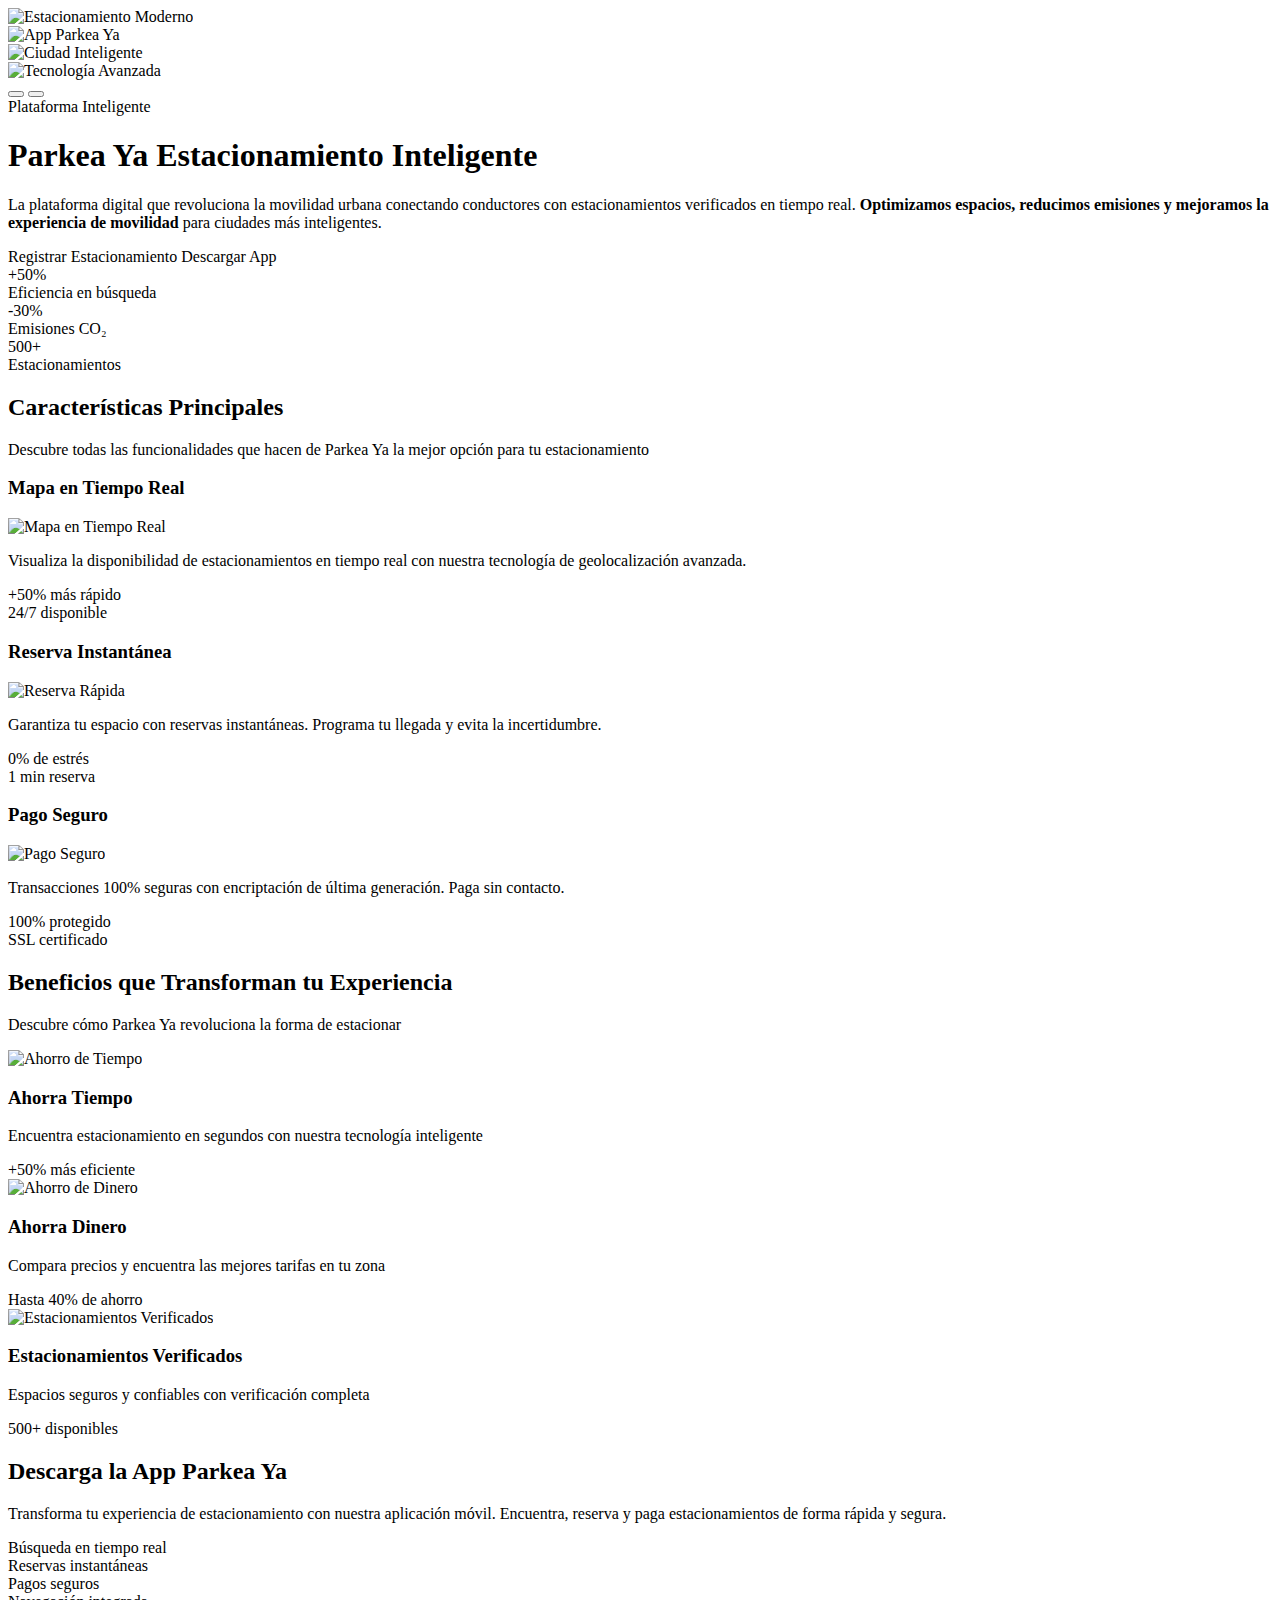
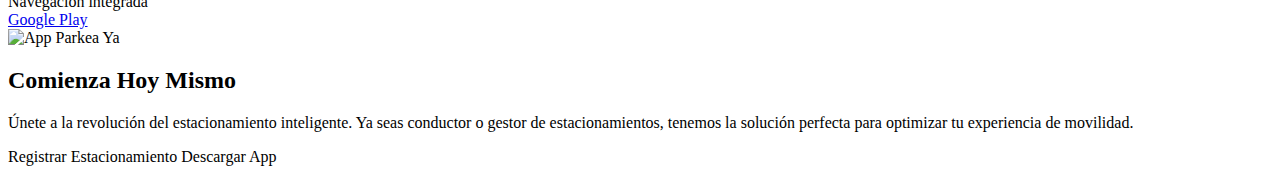
<file: target/classes/templates/pages/index.html>
<!DOCTYPE html>
<html xmlns:th="http://www.thymeleaf.org" lang="es">

<head th:replace="~{fragments/header :: head}">
    <link th:href="@{/css/home.css}" rel="stylesheet">
</head>

<body>
    <div th:replace="~{fragments/header :: header}"></div>

    <!-- Hero Section con Carrusel de Imágenes -->
    <section class="hero-section">
        <div class="hero-carousel">
            <!-- Imagen 1 -->
            <div class="carousel-slide active">
                <img th:src="@{/images/estaciomiento1.jpg}" alt="Estacionamiento Moderno" class="hero-bg-image">
                <div class="hero-overlay"></div>
            </div>
            <!-- Imagen 2 -->
            <div class="carousel-slide">
                <img th:src="@{/images/estacionamiento2.jpg}" alt="App Parkea Ya" class="hero-bg-image">
                <div class="hero-overlay"></div>
            </div>
            <!-- Imagen 3 -->
            <div class="carousel-slide">
                <img th:src="@{/images/estaciomientos3.jpg}" alt="Ciudad Inteligente" class="hero-bg-image">
                <div class="hero-overlay"></div>
            </div>
            <!-- Imagen 4 -->
            <div class="carousel-slide">
                <img th:src="@{/images/estaciomiento4.jpeg}" alt="Tecnología Avanzada" class="hero-bg-image">
                <div class="hero-overlay"></div>
            </div>
        </div>

        <!-- Controles del carrusel -->
        <div id="hero-carousel-controls" class="carousel-controls" role="region"
            aria-label="Controles del carrusel principal">
            <button class="carousel-prev">
                <i class="fas fa-chevron-left"></i>
            </button>
            <button class="carousel-next">
                <i class="fas fa-chevron-right"></i>
            </button>
        </div>

        <div class="container">
            <div class="row align-items-center min-vh-100">
                <div class="col-lg-6">
                    <div class="hero-content">
                        <div class="innovation-badge mb-4">
                            <span class="badge-content">
                                <i class="fas fa-bolt me-2"></i>
                                Plataforma Inteligente
                            </span>
                        </div>

                        <h1 class="hero-title mb-4">
                            <span class="title-main">Parkea Ya</span>
                            <span class="title-subtitle">Estacionamiento Inteligente</span>
                        </h1>

                        <p class="hero-description mb-5">
                            La plataforma digital que revoluciona la movilidad urbana conectando conductores con
                            estacionamientos verificados en tiempo real.
                            <strong>Optimizamos espacios, reducimos emisiones y mejoramos la experiencia de
                                movilidad</strong> para ciudades más inteligentes.
                        </p>

                        <div class="hero-actions mb-5">
                            <div class="action-buttons">
                                <a th:href="@{/solicitar-acceso}" class="btn btn-primary btn-hero me-3">
                                    <i class="fas fa-building me-2"></i>
                                    <span>Registrar Estacionamiento</span>
                                </a>
                                <a th:href="@{/descargar-app}" class="btn btn-outline-light btn-hero">
                                    <i class="fas fa-mobile-alt me-2"></i>
                                    <span>Descargar App</span>
                                </a>
                            </div>
                        </div>
                    </div>
                </div>
                <div class="col-lg-6">
                    <div class="hero-stats-large">
                        <div class="stats-card">
                            <div class="stat-item-large">
                                <div class="stat-number">+50%</div>
                                <div class="stat-label">Eficiencia en búsqueda</div>
                            </div>
                            <div class="stat-item-large">
                                <div class="stat-number">-30%</div>
                                <div class="stat-label">Emisiones CO₂</div>
                            </div>
                            <div class="stat-item-large">
                                <div class="stat-number">500+</div>
                                <div class="stat-label">Estacionamientos</div>
                            </div>
                        </div>
                    </div>
                </div>
            </div>
        </div>
    </section>

    <!-- Sección de Características con Imágenes Grandes -->
    <!-- Sección de Características con Tarjetas -->
    <section class="features-large-section">
        <div class="container">
            <div class="section-header">
                <h2 class="section-title-large">Características Principales</h2>
                <p class="section-subtitle-large">
                    Descubre todas las funcionalidades que hacen de Parkea Ya la mejor opción para tu estacionamiento
                </p>
            </div>

            <div class="features-grid">
                <!-- Mapa en Tiempo Real -->
                <div class="feature-card">
                    <div class="feature-header">
                        <div class="feature-icon-large">
                            <i class="fas fa-map-marked-alt"></i>
                        </div>
                        <h3 class="feature-title-large">Mapa en Tiempo Real</h3>
                    </div>
                    <div class="feature-image-compact">
                        <img th:src="@{/images/mapamaps.jpg}" alt="Mapa en Tiempo Real" class="img-fluid">
                    </div>
                    <p class="feature-description-large">
                        Visualiza la disponibilidad de estacionamientos en tiempo real con nuestra tecnología de
                        geolocalización avanzada.
                    </p>
                    <div class="feature-stats-compact">
                        <div class="feature-stat">
                            <span class="stat-value">+50%</span>
                            <span class="stat-text">más rápido</span>
                        </div>
                        <div class="feature-stat">
                            <span class="stat-value">24/7</span>
                            <span class="stat-text">disponible</span>
                        </div>
                    </div>
                </div>

                <!-- Reserva Instantánea -->
                <div class="feature-card">
                    <div class="feature-header">
                        <div class="feature-icon-large">
                            <i class="fas fa-calendar-check"></i>
                        </div>
                        <h3 class="feature-title-large">Reserva Instantánea</h3>
                    </div>
                    <div class="feature-image-compact">
                        <img th:src="@{/images/reservas.png}" alt="Reserva Rápida" class="img-fluid">
                    </div>
                    <p class="feature-description-large">
                        Garantiza tu espacio con reservas instantáneas. Programa tu llegada y evita la incertidumbre.
                    </p>
                    <div class="feature-stats-compact">
                        <div class="feature-stat">
                            <span class="stat-value">0%</span>
                            <span class="stat-text">de estrés</span>
                        </div>
                        <div class="feature-stat">
                            <span class="stat-value">1 min</span>
                            <span class="stat-text">reserva</span>
                        </div>
                    </div>
                </div>

                <!-- Pago Seguro -->
                <div class="feature-card">
                    <div class="feature-header">
                        <div class="feature-icon-large">
                            <i class="fas fa-shield-alt"></i>
                        </div>
                        <h3 class="feature-title-large">Pago Seguro</h3>
                    </div>
                    <div class="feature-image-compact">
                        <img th:src="@{/images/pagosseguros.png}" alt="Pago Seguro" class="img-fluid">
                    </div>
                    <p class="feature-description-large">
                        Transacciones 100% seguras con encriptación de última generación. Paga sin contacto.
                    </p>
                    <div class="feature-stats-compact">
                        <div class="feature-stat">
                            <span class="stat-value">100%</span>
                            <span class="stat-text">protegido</span>
                        </div>
                        <div class="feature-stat">
                            <span class="stat-value">SSL</span>
                            <span class="stat-text">certificado</span>
                        </div>
                    </div>
                </div>


            </div>
        </div>
    </section>

    <!-- Sección de Beneficios con Imágenes Grandes -->
    <section class="benefits-large-section">
        <div class="container">
            <div class="row text-center mb-5">
                <div class="col-12">
                    <h2 class="section-title-large">Beneficios que Transforman tu Experiencia</h2>
                    <p class="section-subtitle-large">Descubre cómo Parkea Ya revoluciona la forma de estacionar</p>
                </div>
            </div>

            <div class="row g-4">
                <div class="col-md-6 col-lg-4">
                    <div class="benefit-large-card">
                        <div class="benefit-large-image">
                            <img th:src="@{/images/ahoorro.jpg}" alt="Ahorro de Tiempo" class="img-fluid">
                        </div>
                        <div class="benefit-large-content">
                            <h3 class="benefit-title">Ahorra Tiempo</h3>
                            <p class="benefit-text">Encuentra estacionamiento en segundos con nuestra tecnología
                                inteligente</p>
                            <div class="benefit-highlight">
                                <span class="highlight-text">+50% más eficiente</span>
                            </div>
                        </div>
                    </div>
                </div>

                <div class="col-md-6 col-lg-4">
                    <div class="benefit-large-card">
                        <div class="benefit-large-image">
                            <img th:src="@{/images/rapides.png}" alt="Ahorro de Dinero" class="img-fluid">
                        </div>
                        <div class="benefit-large-content">
                            <h3 class="benefit-title">Ahorra Dinero</h3>
                            <p class="benefit-text">Compara precios y encuentra las mejores tarifas en tu zona</p>
                            <div class="benefit-highlight">
                                <span class="highlight-text">Hasta 40% de ahorro</span>
                            </div>
                        </div>
                    </div>
                </div>

                <div class="col-md-6 col-lg-4">
                    <div class="benefit-large-card">
                        <div class="benefit-large-image">
                            <img th:src="@{/images/estacionamiento seguros .png}" alt="Estacionamientos Verificados"
                                class="img-fluid">
                        </div>
                        <div class="benefit-large-content">
                            <h3 class="benefit-title">Estacionamientos Verificados</h3>
                            <p class="benefit-text">Espacios seguros y confiables con verificación completa</p>
                            <div class="benefit-highlight">
                                <span class="highlight-text">500+ disponibles</span>
                            </div>
                        </div>
                    </div>
                </div>
            </div>
        </div>
    </section>

    <!-- Sección de App con Mockup Grande -->
    <section class="app-showcase-section">
        <div class="container">
            <div class="row align-items-center">
                <div class="col-lg-6">
                    <div class="app-content">
                        <h2 class="app-title">Descarga la App Parkea Ya</h2>
                        <p class="app-description">
                            Transforma tu experiencia de estacionamiento con nuestra aplicación móvil.
                            Encuentra, reserva y paga estacionamientos de forma rápida y segura.
                        </p>

                        <div class="app-features-list">
                            <div class="app-feature">
                                <i class="fas fa-check-circle feature-check"></i>
                                <span>Búsqueda en tiempo real</span>
                            </div>
                            <div class="app-feature">
                                <i class="fas fa-check-circle feature-check"></i>
                                <span>Reservas instantáneas</span>
                            </div>
                            <div class="app-feature">
                                <i class="fas fa-check-circle feature-check"></i>
                                <span>Pagos seguros</span>
                            </div>
                            <div class="app-feature">
                                <i class="fas fa-check-circle feature-check"></i>
                                <span>Navegación integrada</span>
                            </div>
                        </div>

                        <div class="download-buttons-large">
                            <a href="#" class="btn btn-dark btn-download">
                                <i class="fab fa-google-play me-2"></i>
                                Google Play
                            </a>
                        </div>
                    </div>
                </div>
                <div class="col-lg-6">
                    <div class="app-mockup-large">
                        <img th:src="@{/images/parkeayalogo.png}" alt="App Parkea Ya" class="img-fluid">
                    </div>
                </div>
            </div>
        </div>
    </section>

    <!-- Sección Final CTA -->
    <section class="final-cta-large">
        <div class="container text-center">
            <div class="row justify-content-center">
                <div class="col-lg-8">
                    <h2 class="cta-title-large">Comienza Hoy Mismo</h2>
                    <p class="cta-description-large">
                        Únete a la revolución del estacionamiento inteligente. Ya seas conductor o gestor de
                        estacionamientos, tenemos la solución perfecta para optimizar tu experiencia de movilidad.
                    </p>
                    <div class="cta-actions-large">
                        <a th:href="@{/solicitar-acceso}" class="btn btn-primary btn-cta-large me-3">
                            <i class="fas fa-building me-2"></i>Registrar Estacionamiento
                        </a>
                        <a th:href="@{/descargar-app}" class="btn btn-outline-light btn-cta-large">
                            <i class="fas fa-download me-2"></i>Descargar App
                        </a>
                    </div>
                </div>
            </div>
        </div>
    </section>

    <div th:replace="~{fragments/footer :: footer}"></div>

    <script>
        document.addEventListener('DOMContentLoaded', function () {
            console.log('Iniciando carrusel...');

            // --- LIMPIEZA AGRESIVA DE NODOS DE LOGS Y CONTROLES DUPLICADOS ---
            const heroRoot = document.querySelector('.hero-section');
            if (heroRoot) {
                // 1) Eliminar elementos <pre>/<code> o con clases comunes de logs
                heroRoot.querySelectorAll('pre, code, .console, .console-log, .server-log, .debug-output').forEach(el => el.remove());

                // 2) Eliminar nodos que contengan texto de inicialización del servidor (por si se inyectaron)
                heroRoot.querySelectorAll('*').forEach(el => {
                    const txt = (el.textContent || '').trim();
                    if (txt && /Initializing Servlet|DispatcherServlet|Completed initialization/i.test(txt)) {
                        // si el elemento contiene únicamente ese texto, eliminarlo
                        if (txt.length < 300 && (!el.querySelector('*') || el.childNodes.length === 1)) {
                            el.remove();
                        }
                    }
                });

                // 3) Dedupe: mantener sólo el primer .carousel-controls dentro del hero
                const ctrls = heroRoot.querySelectorAll('.carousel-controls');
                if (ctrls.length > 1) {
                    for (let i = 1; i < ctrls.length; i++) ctrls[i].remove();
                }
            }
            // --- FIN LIMPIEZA ---

            // Seleccionar elementos sólo dentro del control principal
            const slides = document.querySelectorAll('.carousel-slide');
            const prevBtn = document.querySelector('#hero-carousel-controls .carousel-prev');
            const nextBtn = document.querySelector('#hero-carousel-controls .carousel-next');

            if (slides.length === 0) {
                console.error('No se encontraron slides');
                return;
            }

            let currentSlide = 0;
            let slideInterval;
            const slideDuration = 5000; // 5 segundos

            // Función para inicializar el carrusel
            function initCarousel() {
                // Mostrar primer slide
                slides[0].classList.add('active');
                startCarousel();
            }

            // Función para cambiar de slide
            function goToSlide(n) {
                // Remover clase active del slide actual
                slides[currentSlide].classList.remove('active');

                // Actualizar índice
                currentSlide = (n + slides.length) % slides.length;

                // Añadir clase active al nuevo slide
                slides[currentSlide].classList.add('active');
            }

            // Función para siguiente slide
            function nextSlide() {
                goToSlide(currentSlide + 1);
            }

            // Función para slide anterior
            function prevSlide() {
                goToSlide(currentSlide - 1);
            }

            // Iniciar carrusel automático
            function startCarousel() {
                stopCarousel(); // Limpiar intervalo existente
                slideInterval = setInterval(nextSlide, slideDuration);
            }

            // Detener carrusel automático
            function stopCarousel() {
                if (slideInterval) {
                    clearInterval(slideInterval);
                }
            }

            // Event Listeners
            if (nextBtn) {
                nextBtn.addEventListener('click', function () {
                    stopCarousel();
                    nextSlide();
                    startCarousel();
                });
            }

            if (prevBtn) {
                prevBtn.addEventListener('click', function () {
                    stopCarousel();
                    prevSlide();
                    startCarousel();
                });
            }

            // Pausar carrusel al hacer hover
            const heroSection = document.querySelector('.hero-section');
            if (heroSection) {
                heroSection.addEventListener('mouseenter', stopCarousel);
                heroSection.addEventListener('mouseleave', startCarousel);
            }

            // Inicializar carrusel
            initCarousel();

            console.log('Carrusel iniciado correctamente');
        });
    </script>
</body>

</html>
</file>
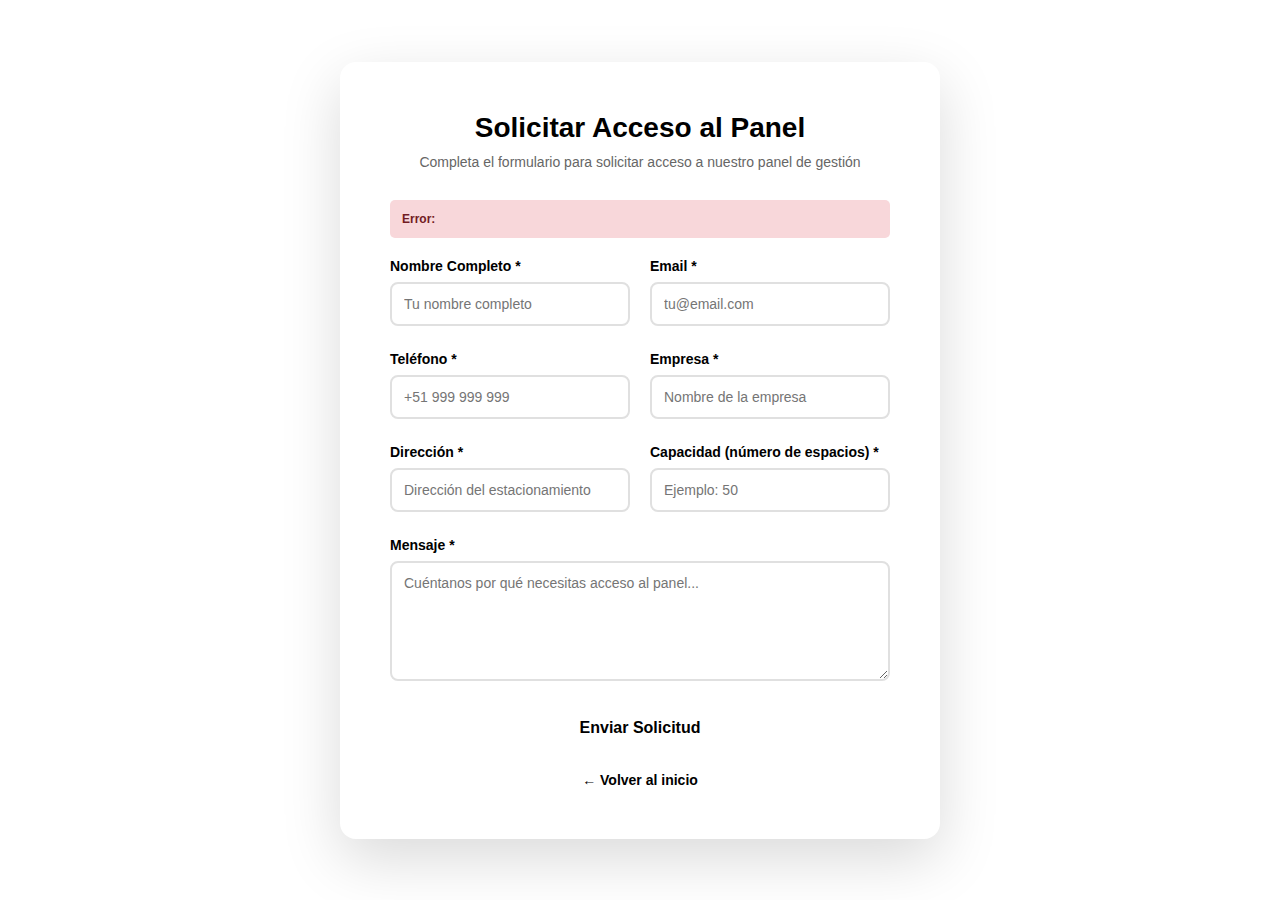
<file: target/classes/templates/solicitud-formulario.html>
<!DOCTYPE html>
<html xmlns:th="http://www.thymeleaf.org" lang="es">
<head>
    <meta charset="UTF-8">
    <meta name="viewport" content="width=device-width, initial-scale=1.0">
    <title>Solicitar Acceso al Panel - Parkea Ya</title>
    <link th:href="@{/css/styles.css}" rel="stylesheet">
    <style>
        * {
            margin: 0;
            padding: 0;
            box-sizing: border-box;
        }
        
        body {
            font-family: 'Segoe UI', Tahoma, Geneva, Verdana, sans-serif;
            background: linear-gradient(135deg, var(--background-dark) 0%, var(--primary-dark) 50%, var(--accent-teal) 100%);
            min-height: 100vh;
            display: flex;
            justify-content: center;
            align-items: center;
            padding: 20px;
        }
        
        .container {
            background: var(--background-white);
            border-radius: 16px;
            box-shadow: 0 20px 60px rgba(0, 0, 0, 0.15);
            max-width: 600px;
            width: 100%;
            padding: 50px;
        }
        
        h1 {
            color: var(--primary-dark);
            margin-bottom: 10px;
            text-align: center;
            font-size: 28px;
            font-weight: 800;
        }
        
        .subtitle {
            color: #666;
            text-align: center;
            margin-bottom: 30px;
            font-size: 14px;
        }
        
        .form-group {
            margin-bottom: 20px;
        }
        
        label {
            display: block;
            margin-bottom: 8px;
            color: var(--primary-dark);
            font-weight: 700;
            font-size: 14px;
        }
        
        input[type="text"],
        input[type="email"],
        input[type="tel"],
        input[type="number"],
        textarea,
        select {
            width: 100%;
            padding: 12px;
            border: 2px solid #e0e0e0;
            border-radius: 8px;
            font-size: 14px;
            font-family: inherit;
            transition: border-color 0.3s, box-shadow 0.3s;
        }
        
        input[type="text"]:focus,
        input[type="email"]:focus,
        input[type="tel"]:focus,
        input[type="number"]:focus,
        textarea:focus,
        select:focus {
            outline: none;
            border-color: var(--accent-teal);
            box-shadow: 0 0 0 3px rgba(0, 188, 212, 0.1);
        }
        
        textarea {
            resize: vertical;
            min-height: 120px;
        }
        
        .form-row {
            display: grid;
            grid-template-columns: 1fr 1fr;
            gap: 20px;
        }
        
        .form-row.full {
            grid-template-columns: 1fr;
        }
        
        .error-message {
            color: var(--error);
            font-size: 12px;
            margin-top: 5px;
        }
        
        .success-message {
            background-color: #d4edda;
            color: #155724;
            padding: 12px;
            border-radius: 5px;
            margin-bottom: 20px;
        }
        
        .submit-btn {
            width: 100%;
            padding: 14px;
            background: linear-gradient(135deg, var(--accent-teal) 0%, var(--accent-blue) 100%);
            color: var(--text-light);
            border: none;
            border-radius: 8px;
            font-size: 16px;
            font-weight: 700;
            cursor: pointer;
            transition: transform 0.2s, box-shadow 0.2s;
        }
        
        .submit-btn:hover {
            transform: translateY(-2px);
            box-shadow: 0 10px 25px rgba(0, 188, 212, 0.3);
        }
        
        .submit-btn:active {
            transform: translateY(0);
        }
        
        .back-link {
            text-align: center;
            margin-top: 20px;
        }
        
        .back-link a {
            color: var(--accent-teal);
            text-decoration: none;
            font-size: 14px;
            font-weight: 600;
            transition: color 0.3s;
        }
        
        .back-link a:hover {
            color: var(--accent-blue);
            text-decoration: underline;
        }
    </style>
</head>
<body>
    <div class="container">
        <h1>Solicitar Acceso al Panel</h1>
        <p class="subtitle">Completa el formulario para solicitar acceso a nuestro panel de gestión</p>
        
        <div th:if="${error}" class="error-message" style="background-color: #f8d7da; color: #721c24; padding: 12px; border-radius: 5px; margin-bottom: 20px;">
            <strong>Error:</strong> <span th:text="${error}"></span>
        </div>
        
        <form th:action="@{/solicitud-acceso/enviar}" th:object="${solicitudAccesoDto}" method="POST">
            <div class="form-row">
                <div class="form-group">
                    <label for="nombre">Nombre Completo *</label>
                    <input type="text" id="nombre" th:field="*{nombre}" placeholder="Tu nombre completo" required>
                    <div class="error-message" th:if="${#fields.hasErrors('nombre')}" th:errors="*{nombre}"></div>
                </div>
                
                <div class="form-group">
                    <label for="email">Email *</label>
                    <input type="email" id="email" th:field="*{email}" placeholder="tu@email.com" required>
                    <div class="error-message" th:if="${#fields.hasErrors('email')}" th:errors="*{email}"></div>
                </div>
            </div>
            
            <div class="form-row">
                <div class="form-group">
                    <label for="telefono">Teléfono *</label>
                    <input type="tel" id="telefono" th:field="*{telefono}" placeholder="+51 999 999 999" required>
                    <div class="error-message" th:if="${#fields.hasErrors('telefono')}" th:errors="*{telefono}"></div>
                </div>
                
                <div class="form-group">
                    <label for="empresa">Empresa *</label>
                    <input type="text" id="empresa" th:field="*{empresa}" placeholder="Nombre de la empresa" required>
                    <div class="error-message" th:if="${#fields.hasErrors('empresa')}" th:errors="*{empresa}"></div>
                </div>
            </div>
                        <div class="form-row">
                <div class="form-group">
                    <label for="direccion">Dirección *</label>
                    <input type="text" id="direccion" th:field="*{direccion}" placeholder="Dirección del estacionamiento" required>
                    <div class="error-message" th:if="${#fields.hasErrors('direccion')}" th:errors="*{direccion}"></div>
                </div>

                <div class="form-group">
                    <label for="capacidad">Capacidad (número de espacios) *</label>
                    <input type="number" id="capacidad" th:field="*{capacidad}" min="1" placeholder="Ejemplo: 50" required>
                    <div class="error-message" th:if="${#fields.hasErrors('capacidad')}" th:errors="*{capacidad}"></div>
                </div>
            </div>
            
            
            <div class="form-group">
                <label for="mensaje">Mensaje *</label>
                <textarea id="mensaje" th:field="*{mensaje}" placeholder="Cuéntanos por qué necesitas acceso al panel..." required></textarea>
                <div class="error-message" th:if="${#fields.hasErrors('mensaje')}" th:errors="*{mensaje}"></div>
            </div>
            
            <button type="submit" class="submit-btn">Enviar Solicitud</button>
        </form>
        
        <div class="back-link">
            <a href="/">← Volver al inicio</a>
        </div>
    </div>
</body>
</html>
</file>
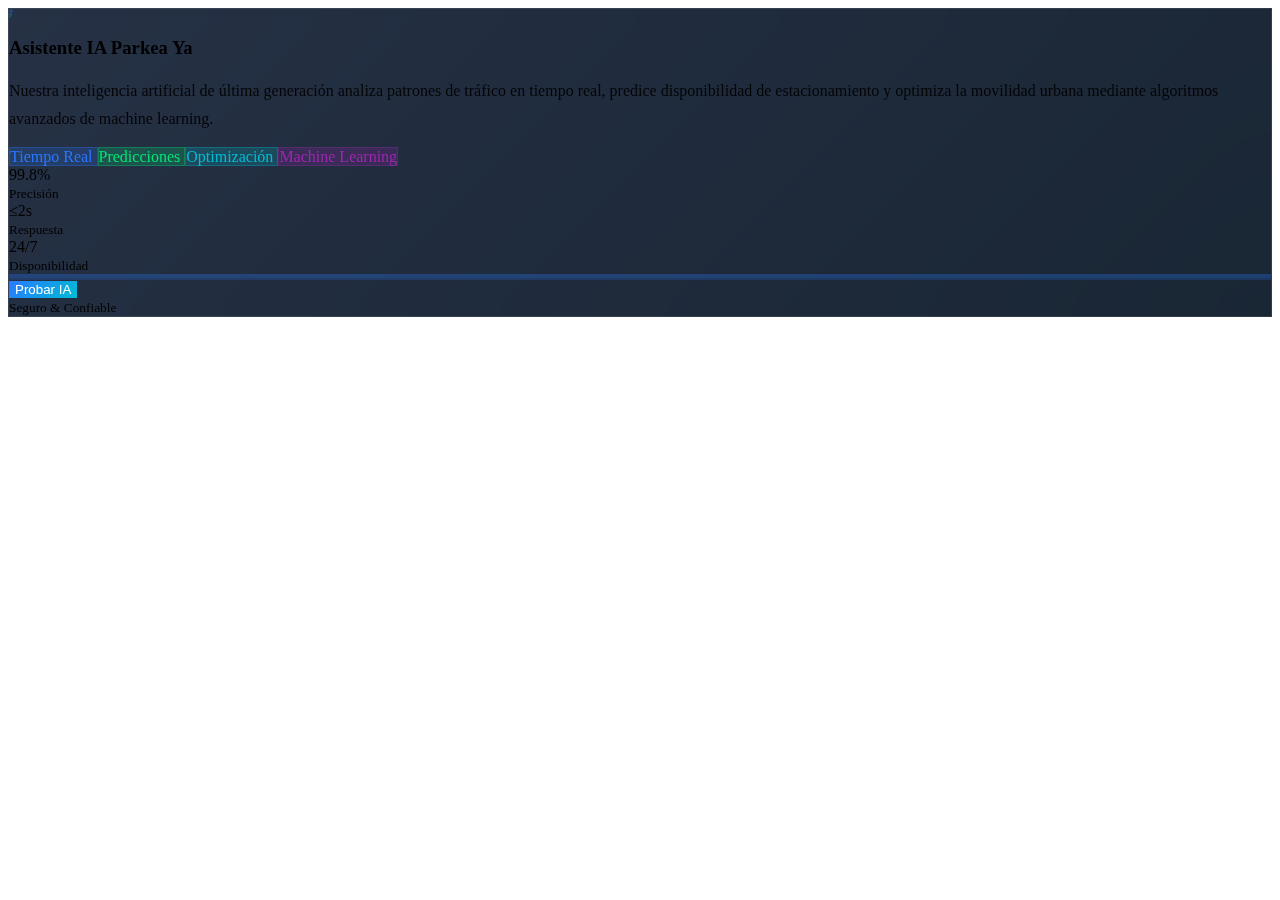
<file: target/classes/templates/fragments/ai-widget.html>
<!DOCTYPE html>
<html xmlns:th="http://www.thymeleaf.org" lang="es">
<link th:href="@{/css/ai-components.css}" rel="stylesheet">
<div th:fragment="ai-widget">
    <!-- AI Widget Section -->
    <section class="ai-widget-section py-5" style="background: linear-gradient(135deg, #1b263b 0%, #0d1b2a 100%);">
        <div class="container">
            <div class="row justify-content-center">
                <div class="col-lg-10">
                    <div class="ai-widget-card rounded-4 p-5 position-relative overflow-hidden"
                        style="background: rgba(255, 255, 255, 0.05); backdrop-filter: blur(20px); border: 1px solid rgba(255, 255, 255, 0.1);">

                        <!-- Efecto de partículas de fondo -->
                        <div class="position-absolute top-0 start-0 w-100 h-100" style="z-index: 1;">
                            <div class="position-absolute"
                                style="top: 20%; left: 10%; width: 4px; height: 4px; background: rgba(41, 121, 255, 0.3); border-radius: 50%;">
                            </div>
                            <div class="position-absolute"
                                style="top: 60%; left: 80%; width: 3px; height: 3px; background: rgba(0, 188, 212, 0.3); border-radius: 50%;">
                            </div>
                            <div class="position-absolute"
                                style="top: 80%; left: 30%; width: 2px; height: 2px; background: rgba(0, 230, 118, 0.3); border-radius: 50%;">
                            </div>
                        </div>

                        <div class="row align-items-center position-relative" style="z-index: 2;">
                            <div class="col-md-8">
                                <div class="d-flex align-items-center mb-3">
                                    <div class="ai-icon-wrapper me-3">
                                        <i class="fas fa-robot fa-2x" style="color: #2979ff;"></i>
                                    </div>
                                    <h3 class="fw-bold mb-0 text-white">
                                        Asistente IA Parkea Ya
                                    </h3>
                                </div>

                                <p class="text-light mb-4" style="opacity: 0.9; line-height: 1.7;">
                                    Nuestra inteligencia artificial de última generación analiza patrones de tráfico en
                                    tiempo real,
                                    predice disponibilidad de estacionamiento y optimiza la movilidad urbana mediante
                                    algoritmos
                                    avanzados de machine learning.
                                </p>

                                <div class="d-flex gap-3 flex-wrap">
                                    <span class="badge rounded-pill px-3 py-2"
                                        style="background: rgba(41, 121, 255, 0.2); color: #2979ff; border: 1px solid rgba(41, 121, 255, 0.3);">
                                        <i class="fas fa-bolt me-1"></i>Tiempo Real
                                    </span>
                                    <span class="badge rounded-pill px-3 py-2"
                                        style="background: rgba(0, 230, 118, 0.2); color: #00e676; border: 1px solid rgba(0, 230, 118, 0.3);">
                                        <i class="fas fa-chart-line me-1"></i>Predicciones
                                    </span>
                                    <span class="badge rounded-pill px-3 py-2"
                                        style="background: rgba(0, 188, 212, 0.2); color: #00bcd4; border: 1px solid rgba(0, 188, 212, 0.3);">
                                        <i class="fas fa-cogs me-1"></i>Optimización
                                    </span>
                                    <span class="badge rounded-pill px-3 py-2"
                                        style="background: rgba(156, 39, 176, 0.2); color: #9c27b0; border: 1px solid rgba(156, 39, 176, 0.3);">
                                        <i class="fas fa-brain me-1"></i>Machine Learning
                                    </span>
                                </div>

                                <!-- Stats en línea -->
                                <div class="row mt-4 g-3">
                                    <div class="col-4 text-center">
                                        <div class="stat-mini">
                                            <div class="h5 mb-1 text-primary fw-bold">99.8%</div>
                                            <small class="text-muted">Precisión</small>
                                        </div>
                                    </div>
                                    <div class="col-4 text-center">
                                        <div class="stat-mini">
                                            <div class="h5 mb-1 text-success fw-bold">≤2s</div>
                                            <small class="text-muted">Respuesta</small>
                                        </div>
                                    </div>
                                    <div class="col-4 text-center">
                                        <div class="stat-mini">
                                            <div class="h5 mb-1 text-info fw-bold">24/7</div>
                                            <small class="text-muted">Disponibilidad</small>
                                        </div>
                                    </div>
                                </div>
                            </div>

                            <div class="col-md-4 text-center">
                                <div class="ai-main-icon mb-4">
                                    <div class="position-relative d-inline-block">
                                        <div class="p-4 rounded-circle"
                                            style="background: linear-gradient(135deg, rgba(41, 121, 255, 0.1) 0%, rgba(0, 188, 212, 0.1) 100%); border: 2px solid rgba(41, 121, 255, 0.3);">
                                            <i class="fas fa-brain fa-4x"
                                                style="background: linear-gradient(135deg, #2979ff, #00bcd4); -webkit-background-clip: text; -webkit-text-fill-color: transparent; background-clip: text;"></i>
                                        </div>
                                        <div class="position-absolute top-0 start-0 w-100 h-100 rounded-circle"
                                            style="border: 1px solid rgba(41, 121, 255, 0.2); animation: pulse 2s infinite;">
                                        </div>
                                    </div>
                                </div>

                                <button
                                    class="btn btn-lg fw-bold px-4 py-3 rounded-pill position-relative overflow-hidden"
                                    style="background: linear-gradient(135deg, #2979ff 0%, #00bcd4 100%); border: none; color: white; transition: all 0.3s ease;">
                                    <i class="fas fa-play me-2"></i>Probar IA
                                    <div class="position-absolute top-0 start-0 w-100 h-100"
                                        style="background: linear-gradient(135deg, rgba(255,255,255,0.2) 0%, transparent 100%); opacity: 0; transition: opacity 0.3s ease;">
                                    </div>
                                </button>

                                <div class="mt-3">
                                    <small class="text-muted">
                                        <i class="fas fa-shield-alt me-1"></i>
                                        Seguro & Confiable
                                    </small>
                                </div>
                            </div>
                        </div>
                    </div>
                </div>
            </div>
        </div>
    </section>
</div>
</html>
</file>
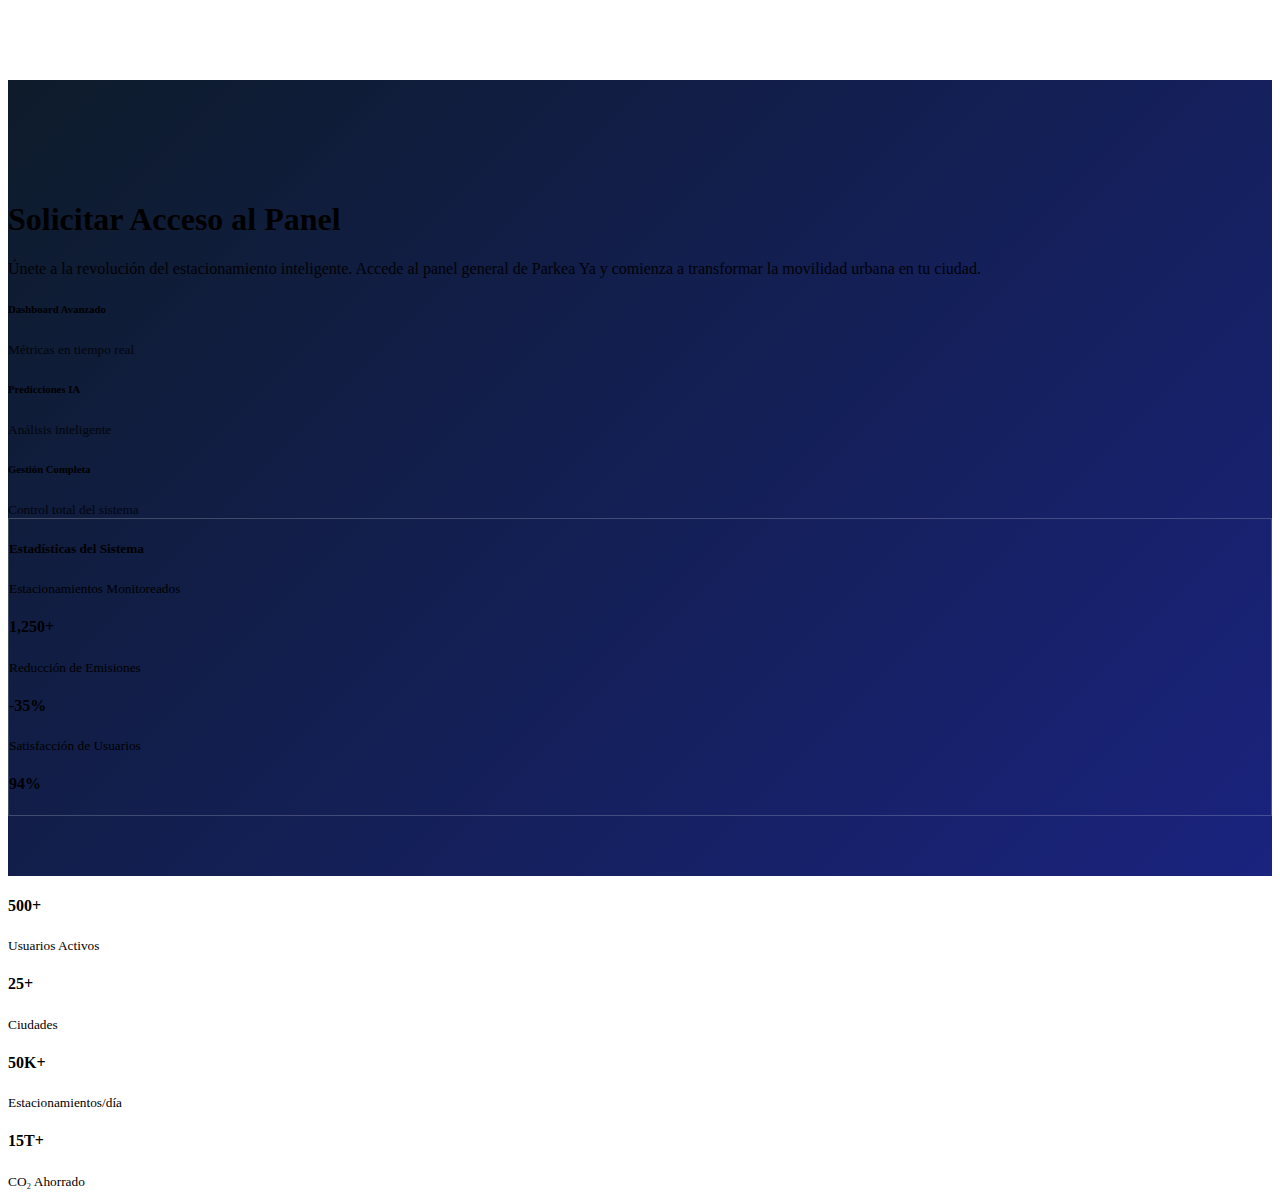
<file: target/classes/templates/fragments/hero-banner.html>
<!DOCTYPE html>
<html xmlns:th="http://www.thymeleaf.org" lang="es">
<div th:fragment="hero-banner">
    <!-- Hero Banner for promotion pages -->
    <div class="hero-banner-promocion" style="background: linear-gradient(135deg, #0d1b2a 0%, #1a237e 100%); padding: 100px 0 60px; position: relative; overflow: hidden; margin-top: 80px;">
        <div class="container">
            <div class="row align-items-center">
                <div class="col-lg-8">
                    <h1 class="display-5 fw-bold text-white mb-3" th:text="${titulo}">Solicitar Acceso al Panel</h1>
                    <p class="lead mb-4 text-white" style="opacity: 0.9;">
                        Únete a la revolución del estacionamiento inteligente. Accede al panel general 
                        de Parkea Ya y comienza a transformar la movilidad urbana en tu ciudad.
                    </p>
                    
                    <div class="hero-features">
                        <div class="row">
                            <div class="col-sm-4 mb-3">
                                <div class="d-flex align-items-center">
                                    <i class="fas fa-chart-line fa-2x me-3" style="color: #00bcd4;"></i>
                                    <div>
                                        <h6 class="mb-0 text-white">Dashboard Avanzado</h6>
                                        <small class="text-white" style="opacity: 0.8;">Métricas en tiempo real</small>
                                    </div>
                                </div>
                            </div>
                            <div class="col-sm-4 mb-3">
                                <div class="d-flex align-items-center">
                                    <i class="fas fa-robot fa-2x me-3" style="color: #2979ff;"></i>
                                    <div>
                                        <h6 class="mb-0 text-white">Predicciones IA</h6>
                                        <small class="text-white" style="opacity: 0.8;">Análisis inteligente</small>
                                    </div>
                                </div>
                            </div>
                            <div class="col-sm-4 mb-3">
                                <div class="d-flex align-items-center">
                                    <i class="fas fa-cogs fa-2x me-3 text-white"></i>
                                    <div>
                                        <h6 class="mb-0 text-white">Gestión Completa</h6>
                                        <small class="text-white" style="opacity: 0.8;">Control total del sistema</small>
                                    </div>
                                </div>
                            </div>
                        </div>
                    </div>
                </div>
                
                <div class="col-lg-4 text-center">
                    <div class="hero-stats bg-white rounded-3 p-4 shadow" style="border: 1px solid rgba(255,255,255,0.2);">
                        <h5 class="text-primary mb-3">
                            <i class="fas fa-tachometer-alt me-2"></i>Estadísticas del Sistema
                        </h5>
                        <div class="stat-item mb-2">
                            <small class="text-muted">Estacionamientos Monitoreados</small>
                            <h4 class="text-primary mb-0">1,250+</h4>
                        </div>
                        <div class="stat-item mb-2">
                            <small class="text-muted">Reducción de Emisiones</small>
                            <h4 class="text-success mb-0">-35%</h4>
                        </div>
                        <div class="stat-item">
                            <small class="text-muted">Satisfacción de Usuarios</small>
                            <h4 class="text-warning mb-0">94%</h4>
                        </div>
                    </div>
                </div>
            </div>
        </div>
    </div>

    <!-- Quick Stats -->
    <div class="quick-stats mb-5">
        <div class="container">
            <div class="row g-3">
                <div class="col-md-3 col-6">
                    <div class="stat-card text-center p-3 border rounded bg-white shadow-sm">
                        <i class="fas fa-users fa-2x text-primary mb-2"></i>
                        <h4 class="mb-1">500+</h4>
                        <small class="text-muted">Usuarios Activos</small>
                    </div>
                </div>
                <div class="col-md-3 col-6">
                    <div class="stat-card text-center p-3 border rounded bg-white shadow-sm">
                        <i class="fas fa-map-marker-alt fa-2x text-success mb-2"></i>
                        <h4 class="mb-1">25+</h4>
                        <small class="text-muted">Ciudades</small>
                    </div>
                </div>
                <div class="col-md-3 col-6">
                    <div class="stat-card text-center p-3 border rounded bg-white shadow-sm">
                        <i class="fas fa-car fa-2x text-info mb-2"></i>
                        <h4 class="mb-1">50K+</h4>
                        <small class="text-muted">Estacionamientos/día</small>
                    </div>
                </div>
                <div class="col-md-3 col-6">
                    <div class="stat-card text-center p-3 border rounded bg-white shadow-sm">
                        <i class="fas fa-leaf fa-2x text-warning mb-2"></i>
                        <h4 class="mb-1">15T+</h4>
                        <small class="text-muted">CO₂ Ahorrado</small>
                    </div>
                </div>
            </div>
        </div>
    </div>
</div>
</html>
</file>
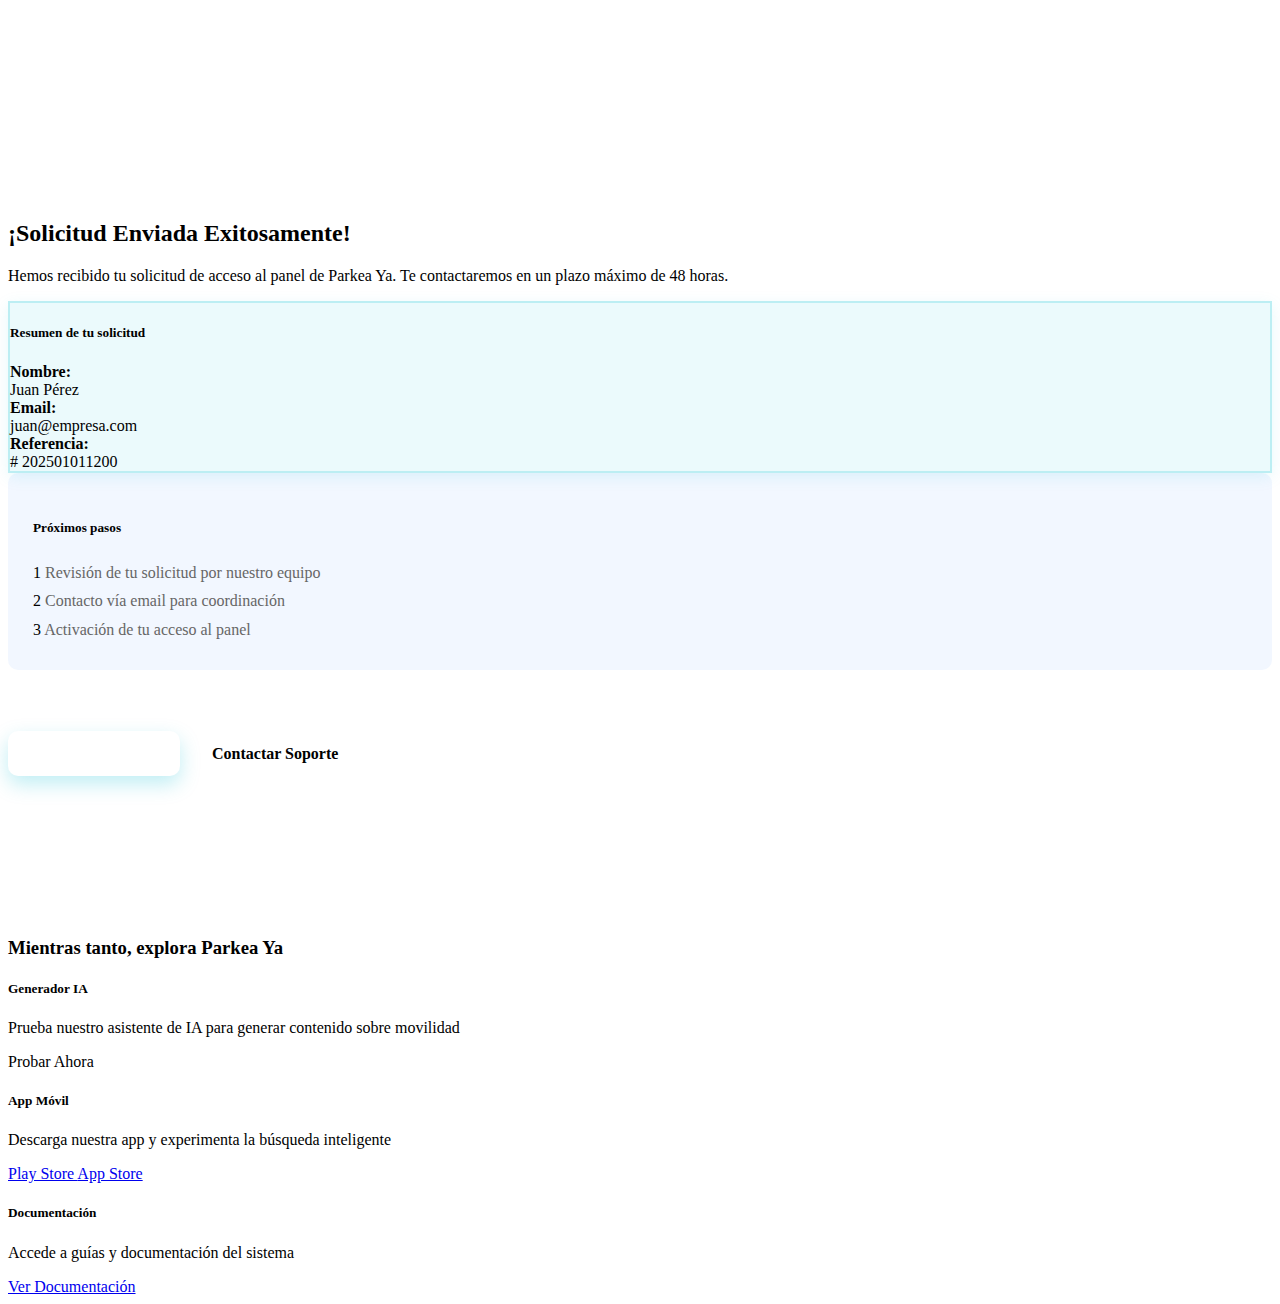
<file: target/classes/templates/pages/confirmacion.html>
<!DOCTYPE html>
<html xmlns:th="http://www.thymeleaf.org" lang="es">
<head th:replace="fragments/header :: head">
    <link th:href="@{/css/confirmacion.css}" rel="stylesheet">
</head>
<body>
    <div th:replace="fragments/header :: header"></div>

    <!-- Confirmation Section -->
    <section class="confirmation-section" style="margin-top: 120px; padding: 80px 0;">
        <div class="container">
            <div class="row">
                <div class="col-lg-8 mx-auto">
                    <div class="confirmation-card card border-0 shadow text-center">
                        <div class="card-body p-5">
                            <!-- Success Icon -->
                            <div class="confirmation-icon mb-4">
                                <i class="fas fa-check-circle fa-5x icon-brand"></i>
                            </div>
                            
                            <!-- Title -->
                            <h2 class="display-5 fw-bold title-brand mb-3" th:text="${titulo}">
                                ¡Solicitud Enviada Exitosamente!
                            </h2>
                            
                            <!-- Message -->
                            <p class="lead mb-4" th:text="${mensaje}">
                                Hemos recibido tu solicitud de acceso al panel de Parkea Ya. 
                                Te contactaremos en un plazo máximo de 48 horas.
                            </p>
                            
                            <!-- User Info -->
                            <div class="user-info rounded-3 p-5 mb-5" style="background: rgba(0, 188, 212, 0.08); border: 2px solid rgba(0, 188, 212, 0.2); box-shadow: 0 4px 15px rgba(0, 188, 212, 0.1);">
                                <h5 class="mb-4" style="color: var(--primary-dark); font-weight: 800;">
                                    <i class="fas fa-user me-2" style="color: var(--accent-teal);"></i>
                                    Resumen de tu solicitud
                                </h5>
                                <div class="row" style="text-align: left;">
                                    <div class="col-6">
                                        <strong style="color: var(--primary-dark);">Nombre:</strong>
                                    </div>
                                    <div class="col-6" th:text="${nombre}">
                                        Juan Pérez
                                    </div>
                                    
                                    <div class="col-6 mt-3">
                                        <strong style="color: var(--primary-dark);">Email:</strong>
                                    </div>
                                    <div class="col-6 mt-3" th:text="${email}">
                                        juan@empresa.com
                                    </div>
                                    
                                    <div class="col-6 mt-3">
                                        <strong style="color: var(--primary-dark);">Referencia:</strong>
                                    </div>
                                    <div class="col-6 mt-3">
                                        #<span th:text="${#dates.format(#dates.createNow(), 'yyyyMMddHHmm')}">
                                            202501011200
                                        </span>
                                    </div>
                                </div>
                            </div>
                            
                            <!-- Next Steps -->
                            <div class="next-steps mb-5" style="background: rgba(41, 121, 255, 0.06); border-left: 5px solid var(--accent-blue); padding: 25px; border-radius: 10px;">
                                <h5 class="mb-4" style="color: var(--primary-dark); font-weight: 800;">
                                    <i class="fas fa-list-alt me-2" style="color: var(--accent-teal);"></i>
                                    Próximos pasos
                                </h5>
                                <div class="steps">
                                    <div class="step-item d-flex align-items-start mb-3">
                                        <span class="step-number d-inline-flex align-items-center justify-content-center me-3" style="min-width: 40px; height: 40px;">1</span>
                                        <span style="color: #666; line-height: 1.8;">Revisión de tu solicitud por nuestro equipo</span>
                                    </div>
                                    <div class="step-item d-flex align-items-start mb-3">
                                        <span class="step-number d-inline-flex align-items-center justify-content-center me-3" style="min-width: 40px; height: 40px;">2</span>
                                        <span style="color: #666; line-height: 1.8;">Contacto vía email para coordinación</span>
                                    </div>
                                    <div class="step-item d-flex align-items-start">
                                        <span class="step-number d-inline-flex align-items-center justify-content-center me-3" style="min-width: 40px; height: 40px;">3</span>
                                        <span style="color: #666; line-height: 1.8;">Activación de tu acceso al panel</span>
                                    </div>
                                </div>
                            </div>
                            
                            <!-- Action Buttons -->
                            <div class="action-buttons d-flex gap-3 justify-content-center flex-wrap" style="margin: 45px 0; padding: 30px 0;">
                                <a th:href="@{/}" class="btn" style="padding: 14px 32px; border-radius: 10px; background: linear-gradient(135deg, var(--accent-teal) 0%, var(--accent-blue) 100%); color: white; font-weight: 700; text-decoration: none; box-shadow: 0 8px 20px rgba(0, 188, 212, 0.25);">
                                    <i class="fas fa-home me-2"></i>Volver al Inicio
                                </a>
                                <a th:href="@{/contacto}" class="btn" style="padding: 14px 32px; border-radius: 10px; border: 2px solid var(--accent-teal); color: var(--accent-teal); font-weight: 700; text-decoration: none; background: transparent; transition: all 0.3s ease;">
                                    <i class="fas fa-envelope me-2"></i>Contactar Soporte
                                </a>
                            </div>
                        </div>
                    </div>
                </div>
            </div>
        </div>
    </section>

    <!-- Additional Resources -->
    <section class="resources-section py-5">
        <div class="container">
            <h3 class="text-center mb-4">Mientras tanto, explora Parkea Ya</h3>
            
            <div class="row g-4">
                <div class="col-md-4">
                    <div class="resource-card card text-center h-100">
                        <div class="card-body p-4">
                            <i class="fas fa-robot fa-3x mb-3"></i>
                            <h5 class="mb-3">Generador IA</h5>
                            <p class="mb-4">
                                Prueba nuestro asistente de IA para generar contenido sobre movilidad
                            </p>
                            <a th:href="@{/ia-generador}" class="btn btn-outline-primary">
                                Probar Ahora
                            </a>
                        </div>
                    </div>
                </div>
                
                <div class="col-md-4">
                    <div class="resource-card card text-center h-100">
                        <div class="card-body p-4">
                            <i class="fas fa-mobile-alt fa-3x mb-3"></i>
                            <h5 class="mb-3">App Móvil</h5>
                            <p class="mb-4">
                                Descarga nuestra app y experimenta la búsqueda inteligente
                            </p>
                            <div class="app-badges">
                                <a href="#" class="btn me-2">
                                    <i class="fab fa-google-play"></i> Play Store
                                </a>
                                <a href="#" class="btn">
                                    <i class="fab fa-app-store"></i> App Store
                                </a>
                            </div>
                        </div>
                    </div>
                </div>
                
                <div class="col-md-4">
                    <div class="resource-card card text-center h-100">
                        <div class="card-body p-4">
                            <i class="fas fa-graduation-cap fa-3x mb-3"></i>
                            <h5 class="mb-3">Documentación</h5>
                            <p class="mb-4">
                                Accede a guías y documentación del sistema
                            </p>
                            <a href="#" class="btn btn-outline-primary">
                                Ver Documentación
                            </a>
                        </div>
                    </div>
                </div>
            </div>
        </div>
    </section>

    <div th:replace="fragments/footer :: footer"></div>
</body>
</html>
</file>
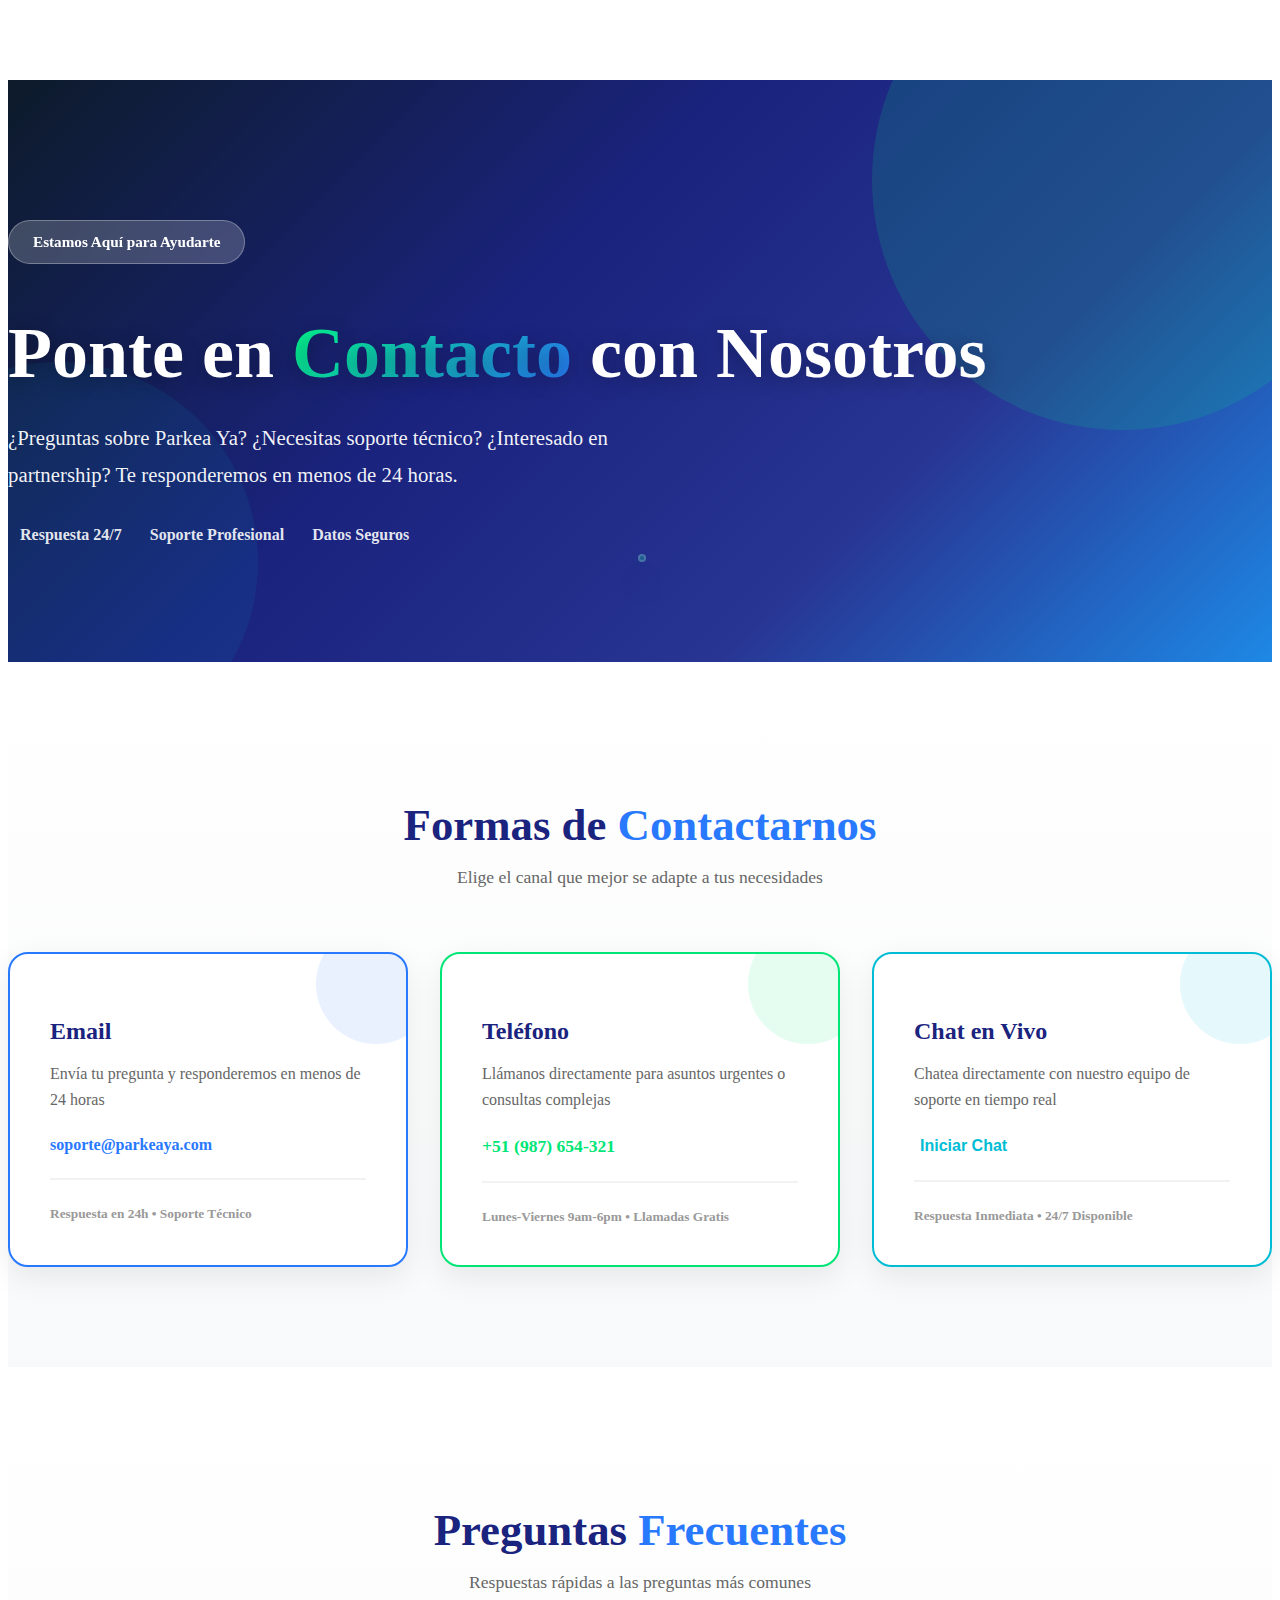
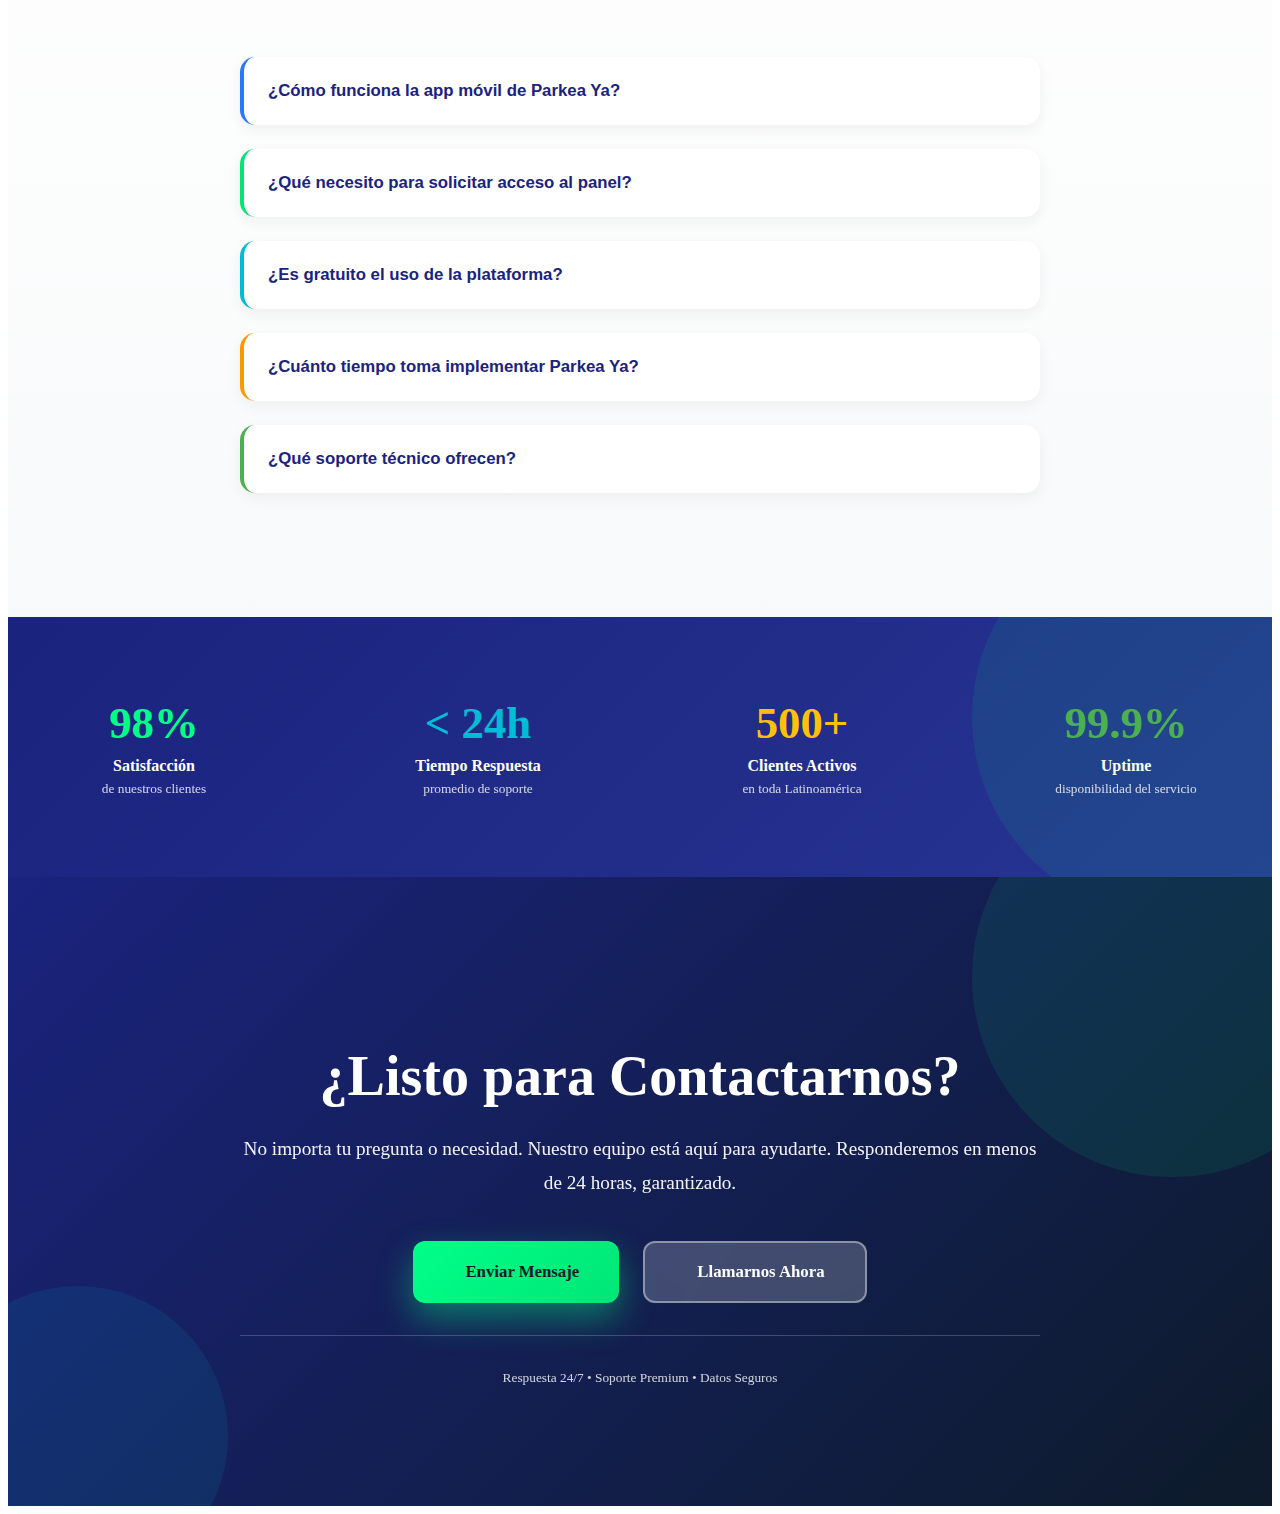
<file: target/classes/templates/pages/contacto.html>
<!DOCTYPE html>
<html xmlns:th="http://www.thymeleaf.org" lang="es">
    <head th:replace="fragments/header :: head">
    </head>
    <body>
        <div th:replace="fragments/header :: header"></div>

        <!-- HERO SECTION ÉPICO -->
        <section style="background: linear-gradient(135deg, #0d1b2a 0%, #1a237e 40%, #283593 70%, #1e88e5 100%);
                 position: relative; overflow: hidden; padding: 140px 0 100px; margin-top: 80px;">

            <!-- Elementos decorativos animados -->
            <div style="position: absolute; top: -150px; right: -100px; width: 500px; height: 500px;
                 background: rgba(0, 230, 118, 0.15); border-radius: 50%;
                 animation: float 8s ease-in-out infinite;"></div>
            <div style="position: absolute; bottom: -100px; left: -150px; width: 400px; height: 400px;
                 background: rgba(0, 188, 212, 0.08); border-radius: 50%;
                 animation: float 10s ease-in-out infinite reverse;"></div>

            <div class="container" style="position: relative; z-index: 2;">
                <div class="row align-items-center">
                    <div class="col-lg-7">
                        <div style="margin-bottom: 1.5rem;">
                            <span style="display: inline-block; background: rgba(255,255,255,0.2);
                                  backdrop-filter: blur(10px); color: white; padding: 0.75rem 1.5rem;
                                  border-radius: 50px; font-weight: 700; font-size: 0.95rem;
                                  border: 1px solid rgba(255,255,255,0.3); animation: pulse 2s infinite;">
                                <i class="fas fa-headset me-2"></i>Estamos Aquí para Ayudarte
                            </span>
                        </div>

                        <h1 style="font-size: clamp(2.5rem, 6vw, 4.5rem); font-weight: 900; color: white;
                            line-height: 1.15; margin-bottom: 1.5rem; text-shadow: 0 4px 20px rgba(0,0,0,0.3);">
                            Ponte en <span style="background: linear-gradient(135deg, #00ff88, #2979ff);
                                           -webkit-background-clip: text; -webkit-text-fill-color: transparent;
                                           background-clip: text;">Contacto</span> con Nosotros
                        </h1>

                        <p style="font-size: 1.3rem; color: rgba(255,255,255,0.95); margin-bottom: 2rem;
                           line-height: 1.8; max-width: 650px;">
                            ¿Preguntas sobre Parkea Ya? ¿Necesitas soporte técnico? ¿Interesado en partnership? 
                            Te responderemos en menos de 24 horas.
                        </p>

                        <div style="display: flex; gap: 1rem; flex-wrap: wrap;">
                            <div style="display: flex; align-items: center; gap: 0.75rem; color: rgba(255,255,255,0.9);">
                                <i class="fas fa-clock" style="color: #00ff88; font-size: 1.3rem;"></i>
                                <span style="font-weight: 600;">Respuesta 24/7</span>
                            </div>
                            <div style="display: flex; align-items: center; gap: 0.75rem; color: rgba(255,255,255,0.9);">
                                <i class="fas fa-check-circle" style="color: #00ff88; font-size: 1.3rem;"></i>
                                <span style="font-weight: 600;">Soporte Profesional</span>
                            </div>
                            <div style="display: flex; align-items: center; gap: 0.75rem; color: rgba(255,255,255,0.9);">
                                <i class="fas fa-shield-alt" style="color: #00ff88; font-size: 1.3rem;"></i>
                                <span style="font-weight: 600;">Datos Seguros</span>
                            </div>
                        </div>
                    </div>

                    <div class="col-lg-5" style="text-align: center;">
                        <div style="position: relative; display: inline-block;">
                            <div style="width: 100%; max-width: 350px; aspect-ratio: 1;
                                 background: linear-gradient(135deg, rgba(0, 255, 136, 0.2), rgba(0, 188, 212, 0.2));
                                 border-radius: 30px; border: 2px solid rgba(255,255,255,0.2);
                                 display: flex; align-items: center; justify-content: center;
                                 box-shadow: 0 25px 50px rgba(0,0,0,0.3), inset 0 0 60px rgba(0, 230, 118, 0.1);
                                 animation: float 5s ease-in-out infinite;">
                                <i class="fas fa-envelope-open-text" style="font-size: 140px; color: rgba(255,255,255,0.3);"></i>
                            </div>
                        </div>
                    </div>
                </div>
            </div>

            <style>
                @keyframes float {
                    0%, 100% {
                        transform: translateY(0px);
                    }
                    50% {
                        transform: translateY(-30px);
                    }
                }
                @keyframes pulse {
                    0%, 100% {
                        box-shadow: 0 0 0 0 rgba(255,255,255,0.7);
                    }
                    50% {
                        box-shadow: 0 0 0 10px rgba(255,255,255,0);
                    }
                }
            </style>
        </section>

        <!-- CONTACT OPTIONS CARDS -->
        <section style="padding: 100px 0; background: linear-gradient(180deg, #ffffff 0%, #f8f9fa 100%);">
            <div class="container">
                <div style="text-align: center; margin-bottom: 4rem;">
                    <h2 style="font-size: clamp(2rem, 4vw, 2.8rem); font-weight: 900; color: #1a237e;
                        margin-bottom: 1rem;">
                        Formas de <span style="color: #2979ff;">Contactarnos</span>
                    </h2>
                    <p style="font-size: 1.1rem; color: #666; max-width: 650px; margin: 0 auto;">
                        Elige el canal que mejor se adapte a tus necesidades
                    </p>
                </div>

                <div style="display: grid; grid-template-columns: repeat(auto-fit, minmax(300px, 1fr)); gap: 2rem;">
                    <!-- Contact Option 1: Email -->
                    <div style="background: white; border-radius: 20px; padding: 2.5rem;
                         box-shadow: 0 10px 30px rgba(0,0,0,0.08); border: 2px solid #2979ff;
                         transition: all 0.3s ease; cursor: pointer; position: relative; overflow: hidden;"
                         onmouseover="this.style.transform = 'translateY(-12px)'; this.style.boxShadow = '0 20px 50px rgba(41, 121, 255, 0.2)'"
                         onmouseout="this.style.transform = 'translateY(0)'; this.style.boxShadow = '0 10px 30px rgba(0,0,0,0.08)'">

                        <div style="position: absolute; top: -30px; right: -30px; width: 120px; height: 120px;
                             background: rgba(41, 121, 255, 0.1); border-radius: 50%;"></div>

                        <div style="position: relative; z-index: 2;">
                            <div style="font-size: 3rem; margin-bottom: 1.5rem; color: #2979ff;">
                                <i class="fas fa-envelope"></i>
                            </div>

                            <h3 style="font-size: 1.5rem; font-weight: 900; color: #1a237e; margin-bottom: 0.75rem;">
                                Email
                            </h3>

                            <p style="color: #666; margin-bottom: 1.5rem; line-height: 1.6;">
                                Envía tu pregunta y responderemos en menos de 24 horas
                            </p>

                            <a href="mailto:soporte@parkeaya.com" style="display: inline-flex; align-items: center; gap: 0.5rem;
                               color: #2979ff; font-weight: 700; text-decoration: none;
                               transition: all 0.3s ease;">
                                soporte@parkeaya.com
                                <i class="fas fa-arrow-right" style="font-size: 0.8rem;"></i>
                            </a>

                            <div style="margin-top: 1.5rem; padding-top: 1.5rem; border-top: 2px solid rgba(0,0,0,0.05);">
                                <small style="color: #999; font-weight: 600;">Respuesta en 24h • Soporte Técnico</small>
                            </div>
                        </div>
                    </div>

                    <!-- Contact Option 2: Phone -->
                    <div style="background: white; border-radius: 20px; padding: 2.5rem;
                         box-shadow: 0 10px 30px rgba(0,0,0,0.08); border: 2px solid #00e676;
                         transition: all 0.3s ease; cursor: pointer; position: relative; overflow: hidden;"
                         onmouseover="this.style.transform = 'translateY(-12px)'; this.style.boxShadow = '0 20px 50px rgba(0, 230, 118, 0.2)'"
                         onmouseout="this.style.transform = 'translateY(0)'; this.style.boxShadow = '0 10px 30px rgba(0,0,0,0.08)'">

                        <div style="position: absolute; top: -30px; right: -30px; width: 120px; height: 120px;
                             background: rgba(0, 230, 118, 0.1); border-radius: 50%;"></div>

                        <div style="position: relative; z-index: 2;">
                            <div style="font-size: 3rem; margin-bottom: 1.5rem; color: #00e676;">
                                <i class="fas fa-phone"></i>
                            </div>

                            <h3 style="font-size: 1.5rem; font-weight: 900; color: #1a237e; margin-bottom: 0.75rem;">
                                Teléfono
                            </h3>

                            <p style="color: #666; margin-bottom: 1.5rem; line-height: 1.6;">
                                Llámanos directamente para asuntos urgentes o consultas complejas
                            </p>

                            <a href="tel:+51987654321" style="display: inline-flex; align-items: center; gap: 0.5rem;
                               color: #00e676; font-weight: 700; text-decoration: none;
                               transition: all 0.3s ease; font-size: 1.1rem;">
                                +51 (987) 654-321
                                <i class="fas fa-arrow-right" style="font-size: 0.8rem;"></i>
                            </a>

                            <div style="margin-top: 1.5rem; padding-top: 1.5rem; border-top: 2px solid rgba(0,0,0,0.05);">
                                <small style="color: #999; font-weight: 600;">Lunes-Viernes 9am-6pm • Llamadas Gratis</small>
                            </div>
                        </div>
                    </div>

                    <!-- Contact Option 3: Chat -->
                    <div style="background: white; border-radius: 20px; padding: 2.5rem;
                         box-shadow: 0 10px 30px rgba(0,0,0,0.08); border: 2px solid #00bcd4;
                         transition: all 0.3s ease; cursor: pointer; position: relative; overflow: hidden;"
                         onmouseover="this.style.transform = 'translateY(-12px)'; this.style.boxShadow = '0 20px 50px rgba(0, 188, 212, 0.2)'"
                         onmouseout="this.style.transform = 'translateY(0)'; this.style.boxShadow = '0 10px 30px rgba(0,0,0,0.08)'">

                        <div style="position: absolute; top: -30px; right: -30px; width: 120px; height: 120px;
                             background: rgba(0, 188, 212, 0.1); border-radius: 50%;"></div>

                        <div style="position: relative; z-index: 2;">
                            <div style="font-size: 3rem; margin-bottom: 1.5rem; color: #00bcd4;">
                                <i class="fas fa-comments"></i>
                            </div>

                            <h3 style="font-size: 1.5rem; font-weight: 900; color: #1a237e; margin-bottom: 0.75rem;">
                                Chat en Vivo
                            </h3>

                            <p style="color: #666; margin-bottom: 1.5rem; line-height: 1.6;">
                                Chatea directamente con nuestro equipo de soporte en tiempo real
                            </p>

                            <button onclick="alert('Chat iniciado - Función para desarrollar')" 
                                    style="display: inline-flex; align-items: center; gap: 0.5rem;
                                    color: #00bcd4; font-weight: 700; text-decoration: none;
                                    transition: all 0.3s ease; font-size: 1rem; background: none;
                                    border: none; cursor: pointer;">
                                Iniciar Chat
                                <i class="fas fa-arrow-right" style="font-size: 0.8rem;"></i>
                            </button>

                            <div style="margin-top: 1.5rem; padding-top: 1.5rem; border-top: 2px solid rgba(0,0,0,0.05);">
                                <small style="color: #999; font-weight: 600;">Respuesta Inmediata • 24/7 Disponible</small>
                            </div>
                        </div>
                    </div>
                </div>
            </div>
        </section>

        <!-- FAQ SECTION -->
        <section style="padding: 100px 0; background: linear-gradient(180deg, #ffffff 0%, #f8f9fa 100%);">
            <div class="container">
                <div style="text-align: center; margin-bottom: 4rem;">
                    <h2 style="font-size: clamp(2rem, 4vw, 2.8rem); font-weight: 900; color: #1a237e;
                        margin-bottom: 1rem;">
                        Preguntas <span style="color: #2979ff;">Frecuentes</span>
                    </h2>
                    <p style="font-size: 1.1rem; color: #666; max-width: 650px; margin: 0 auto;">
                        Respuestas rápidas a las preguntas más comunes
                    </p>
                </div>

                <div style="max-width: 800px; margin: 0 auto;">
                    <!-- FAQ Item 1 -->
                    <div style="background: white; border-radius: 15px; margin-bottom: 1.5rem;
                         box-shadow: 0 5px 15px rgba(0,0,0,0.05); overflow: hidden;
                         border-left: 4px solid #2979ff; transition: all 0.3s ease;">
                        <button onclick="toggleFAQ(this)" 
                                style="width: 100%; padding: 1.5rem; background: none; border: none;
                                text-align: left; cursor: pointer; display: flex; justify-content: space-between;
                                align-items: center; transition: all 0.3s ease;">
                            <span style="font-weight: 700; color: #1a237e; font-size: 1.05rem;">
                                ¿Cómo funciona la app móvil de Parkea Ya?
                            </span>
                            <i class="fas fa-chevron-down" style="color: #2979ff; transition: transform 0.3s ease;"></i>
                        </button>
                        <div class="faq-content" style="display: none; padding: 0 1.5rem 1.5rem 1.5rem;
                             color: #666; line-height: 1.7; border-top: 1px solid #e0e0e0;">
                            La app permite a los usuarios encontrar estacionamientos disponibles en tiempo real, 
                            realizar reservas anticipadas, pagar de forma segura y recibir navegación GPS hasta el lugar. 
                            Todo desde un smartphone con una experiencia fluida e intuitiva.
                        </div>
                    </div>

                    <!-- FAQ Item 2 -->
                    <div style="background: white; border-radius: 15px; margin-bottom: 1.5rem;
                         box-shadow: 0 5px 15px rgba(0,0,0,0.05); overflow: hidden;
                         border-left: 4px solid #00e676; transition: all 0.3s ease;">
                        <button onclick="toggleFAQ(this)" 
                                style="width: 100%; padding: 1.5rem; background: none; border: none;
                                text-align: left; cursor: pointer; display: flex; justify-content: space-between;
                                align-items: center; transition: all 0.3s ease;">
                            <span style="font-weight: 700; color: #1a237e; font-size: 1.05rem;">
                                ¿Qué necesito para solicitar acceso al panel?
                            </span>
                            <i class="fas fa-chevron-down" style="color: #00e676; transition: transform 0.3s ease;"></i>
                        </button>
                        <div class="faq-content" style="display: none; padding: 0 1.5rem 1.5rem 1.5rem;
                             color: #666; line-height: 1.7; border-top: 1px solid #e0e0e0;">
                            Solo necesitas completar el formulario de solicitud con tu información básica. 
                            Nuestro equipo revisará tu solicitud y te contactará en un plazo máximo de 48 horas 
                            para coordinar el acceso, capacitación y soporte inicial.
                        </div>
                    </div>

                    <!-- FAQ Item 3 -->
                    <div style="background: white; border-radius: 15px; margin-bottom: 1.5rem;
                         box-shadow: 0 5px 15px rgba(0,0,0,0.05); overflow: hidden;
                         border-left: 4px solid #00bcd4; transition: all 0.3s ease;">
                        <button onclick="toggleFAQ(this)" 
                                style="width: 100%; padding: 1.5rem; background: none; border: none;
                                text-align: left; cursor: pointer; display: flex; justify-content: space-between;
                                align-items: center; transition: all 0.3s ease;">
                            <span style="font-weight: 700; color: #1a237e; font-size: 1.05rem;">
                                ¿Es gratuito el uso de la plataforma?
                            </span>
                            <i class="fas fa-chevron-down" style="color: #00bcd4; transition: transform 0.3s ease;"></i>
                        </button>
                        <div class="faq-content" style="display: none; padding: 0 1.5rem 1.5rem 1.5rem;
                             color: #666; line-height: 1.7; border-top: 1px solid #e0e0e0;">
                            La app para usuarios finales es completamente gratuita. Para el panel de administración, 
                            ofrecemos diferentes planes según las necesidades de cada organización. 
                            Contáctanos para información detallada sobre nuestros planes y precios.
                        </div>
                    </div>

                    <!-- FAQ Item 4 -->
                    <div style="background: white; border-radius: 15px; margin-bottom: 1.5rem;
                         box-shadow: 0 5px 15px rgba(0,0,0,0.05); overflow: hidden;
                         border-left: 4px solid #ff9800; transition: all 0.3s ease;">
                        <button onclick="toggleFAQ(this)" 
                                style="width: 100%; padding: 1.5rem; background: none; border: none;
                                text-align: left; cursor: pointer; display: flex; justify-content: space-between;
                                align-items: center; transition: all 0.3s ease;">
                            <span style="font-weight: 700; color: #1a237e; font-size: 1.05rem;">
                                ¿Cuánto tiempo toma implementar Parkea Ya?
                            </span>
                            <i class="fas fa-chevron-down" style="color: #ff9800; transition: transform 0.3s ease;"></i>
                        </button>
                        <div class="faq-content" style="display: none; padding: 0 1.5rem 1.5rem 1.5rem;
                             color: #666; line-height: 1.7; border-top: 1px solid #e0e0e0;">
                            La implementación depende de la escala del proyecto. Para estacionamientos pequeños 
                            (hasta 100 plazas): 2-4 semanas. Para medianos (100-500 plazas): 4-8 semanas. 
                            Para grandes (500+ plazas): 8-12 semanas. Nuestro equipo te acompañará en cada paso.
                        </div>
                    </div>

                    <!-- FAQ Item 5 -->
                    <div style="background: white; border-radius: 15px; margin-bottom: 1.5rem;
                         box-shadow: 0 5px 15px rgba(0,0,0,0.05); overflow: hidden;
                         border-left: 4px solid #4caf50; transition: all 0.3s ease;">
                        <button onclick="toggleFAQ(this)" 
                                style="width: 100%; padding: 1.5rem; background: none; border: none;
                                text-align: left; cursor: pointer; display: flex; justify-content: space-between;
                                align-items: center; transition: all 0.3s ease;">
                            <span style="font-weight: 700; color: #1a237e; font-size: 1.05rem;">
                                ¿Qué soporte técnico ofrecen?
                            </span>
                            <i class="fas fa-chevron-down" style="color: #4caf50; transition: transform 0.3s ease;"></i>
                        </button>
                        <div class="faq-content" style="display: none; padding: 0 1.5rem 1.5rem 1.5rem;
                             color: #666; line-height: 1.7; border-top: 1px solid #e0e0e0;">
                            Ofrecemos soporte técnico 24/7 a través de email, teléfono y chat en vivo. 
                            Incluye capacitación inicial, mantenimiento preventivo, actualizaciones de software 
                            y respuesta a incidentes en menos de 2 horas. También acceso a documentación completa 
                            y comunidad de usuarios.
                        </div>
                    </div>
                </div>
            </div>
        </section>

        <!-- STATS SECTION -->
        <section style="padding: 80px 0; background: linear-gradient(135deg, #1a237e 0%, #283593 100%);
                 position: relative; overflow: hidden; color: white;">

            <div style="position: absolute; top: -100px; right: -100px; width: 400px; height: 400px;
                 background: rgba(0, 230, 118, 0.1); border-radius: 50%;"></div>

            <div class="container" style="position: relative; z-index: 2;">
                <div style="display: grid; grid-template-columns: repeat(auto-fit, minmax(250px, 1fr)); gap: 2rem; text-align: center;">
                    <!-- Stat 1 -->
                    <div style="transition: all 0.3s ease;"
                         onmouseover="this.style.transform = 'scale(1.05)'"
                         onmouseout="this.style.transform = 'scale(1)'">
                        <div style="font-size: 2.8rem; font-weight: 900; color: #00ff88; margin-bottom: 0.5rem;">
                            98%
                        </div>
                        <div style="font-size: 1rem; font-weight: 700; margin-bottom: 0.25rem;">
                            Satisfacción
                        </div>
                        <small style="opacity: 0.8;">de nuestros clientes</small>
                    </div>

                    <!-- Stat 2 -->
                    <div style="transition: all 0.3s ease;"
                         onmouseover="this.style.transform = 'scale(1.05)'"
                         onmouseout="this.style.transform = 'scale(1)'">
                        <div style="font-size: 2.8rem; font-weight: 900; color: #00bcd4; margin-bottom: 0.5rem;">
                            < 24h
                        </div>
                        <div style="font-size: 1rem; font-weight: 700; margin-bottom: 0.25rem;">
                            Tiempo Respuesta
                        </div>
                        <small style="opacity: 0.8;">promedio de soporte</small>
                    </div>

                    <!-- Stat 3 -->
                    <div style="transition: all 0.3s ease;"
                         onmouseover="this.style.transform = 'scale(1.05)'"
                         onmouseout="this.style.transform = 'scale(1)'">
                        <div style="font-size: 2.8rem; font-weight: 900; color: #ffc107; margin-bottom: 0.5rem;">
                            500+
                        </div>
                        <div style="font-size: 1rem; font-weight: 700; margin-bottom: 0.25rem;">
                            Clientes Activos
                        </div>
                        <small style="opacity: 0.8;">en toda Latinoamérica</small>
                    </div>

                    <!-- Stat 4 -->
                    <div style="transition: all 0.3s ease;"
                         onmouseover="this.style.transform = 'scale(1.05)'"
                         onmouseout="this.style.transform = 'scale(1)'">
                        <div style="font-size: 2.8rem; font-weight: 900; color: #4caf50; margin-bottom: 0.5rem;">
                            99.9%
                        </div>
                        <div style="font-size: 1rem; font-weight: 700; margin-bottom: 0.25rem;">
                            Uptime
                        </div>
                        <small style="opacity: 0.8;">disponibilidad del servicio</small>
                    </div>
                </div>
            </div>
        </section>

        <!-- CTA FINAL -->
        <section style="background: linear-gradient(135deg, #1a237e 0%, #0d1b2a 100%);
                 padding: 120px 0; position: relative; overflow: hidden; color: white;">

            <div style="position: absolute; top: -100px; right: -100px; width: 400px; height: 400px;
                 background: rgba(0, 230, 118, 0.1); border-radius: 50%; animation: float 8s infinite;"></div>
            <div style="position: absolute; bottom: -80px; left: -80px; width: 300px; height: 300px;
                 background: rgba(0, 188, 212, 0.1); border-radius: 50%; animation: float 10s infinite reverse;"></div>

            <div class="container" style="position: relative; z-index: 2;">
                <div style="text-align: center; max-width: 800px; margin: 0 auto;">
                    <h2 style="font-size: clamp(2.2rem, 5vw, 3.5rem); font-weight: 900; margin-bottom: 1.5rem;">
                        ¿Listo para Contactarnos?
                    </h2>

                    <p style="font-size: 1.2rem; margin-bottom: 2.5rem; opacity: 0.95; line-height: 1.8;">
                        No importa tu pregunta o necesidad. Nuestro equipo está aquí para ayudarte. 
                        Responderemos en menos de 24 horas, garantizado.
                    </p>

                    <div style="display: flex; gap: 1.5rem; flex-wrap: wrap; justify-content: center; margin-bottom: 2rem;">
                        <a th:href="@{/solicitud-acceso}" style="display: inline-flex; align-items: center; gap: 0.75rem;
                           background: linear-gradient(135deg, #00ff88, #00e676);
                           color: #0d1b2a; padding: 1.2rem 2.5rem; border-radius: 12px;
                           text-decoration: none; font-weight: 700; font-size: 1.05rem;
                           box-shadow: 0 15px 35px rgba(0, 255, 136, 0.4);
                           transition: all 0.3s ease; border: none;">
                            <i class="fas fa-envelope me-1"></i> Enviar Mensaje
                        </a>
                        <a href="tel:+51987654321" style="display: inline-flex; align-items: center; gap: 0.75rem;
                           background: rgba(255,255,255,0.2); backdrop-filter: blur(10px);
                           color: white; padding: 1.2rem 2.5rem; border-radius: 12px;
                           text-decoration: none; font-weight: 700; font-size: 1.05rem;
                           border: 2px solid rgba(255,255,255,0.4);
                           transition: all 0.3s ease;">
                            <i class="fas fa-phone me-1"></i> Llamarnos Ahora
                        </a>
                    </div>

                    <div style="padding-top: 2rem; border-top: 1px solid rgba(255,255,255,0.2);">
                        <small style="opacity: 0.8;">
                            <i class="fas fa-check-circle me-1"></i>
                            Respuesta 24/7 • Soporte Premium • Datos Seguros
                        </small>
                    </div>
                </div>
            </div>

            <style>
                @keyframes float {
                    0%, 100% {
                        transform: translateY(0px);
                    }
                    50% {
                        transform: translateY(-40px);
                    }
                }
            </style>
        </section>

        <div th:replace="fragments/footer :: footer"></div>

        <!-- JAVASCRIPT FUNCIONALIDAD -->
        <script>
            function toggleFAQ(button) {
                const content = button.parentElement.querySelector('.faq-content');
                const icon = button.querySelector('.fa-chevron-down');
                const isOpen = content.style.display !== 'none';

                // Cerrar todos los FAQs
                document.querySelectorAll('.faq-content').forEach(el => el.style.display = 'none');
                document.querySelectorAll('.fa-chevron-down').forEach(el => el.style.transform = 'rotate(0deg)');

                // Abrir el actual si estaba cerrado
                if (!isOpen) {
                    content.style.display = 'block';
                    icon.style.transform = 'rotate(180deg)';
                }
            }

            function submitContactForm(event) {
                event.preventDefault();

                const name = document.getElementById('contactName').value;
                const email = document.getElementById('contactEmail').value;
                const subject = document.getElementById('contactSubject').value;
                const message = document.getElementById('contactMessage').value;
                const privacy = document.getElementById('contactPrivacy').checked;

                if (!name || !email || !subject || !message || !privacy) {
                    alert('Por favor completa todos los campos requeridos');
                    return;
                }

                // Simulación de envío
                alert(`✅ Mensaje enviado correctamente!\n\nNos pondremos en contacto en menos de 24 horas.\n\nDetalles:\nNombre: ${name}\nEmail: ${email}\nAsunto: ${subject}`);

                // Limpiar formulario
                document.getElementById('contactForm').reset();
            }
        </script>
    </body>

</html>
</file>
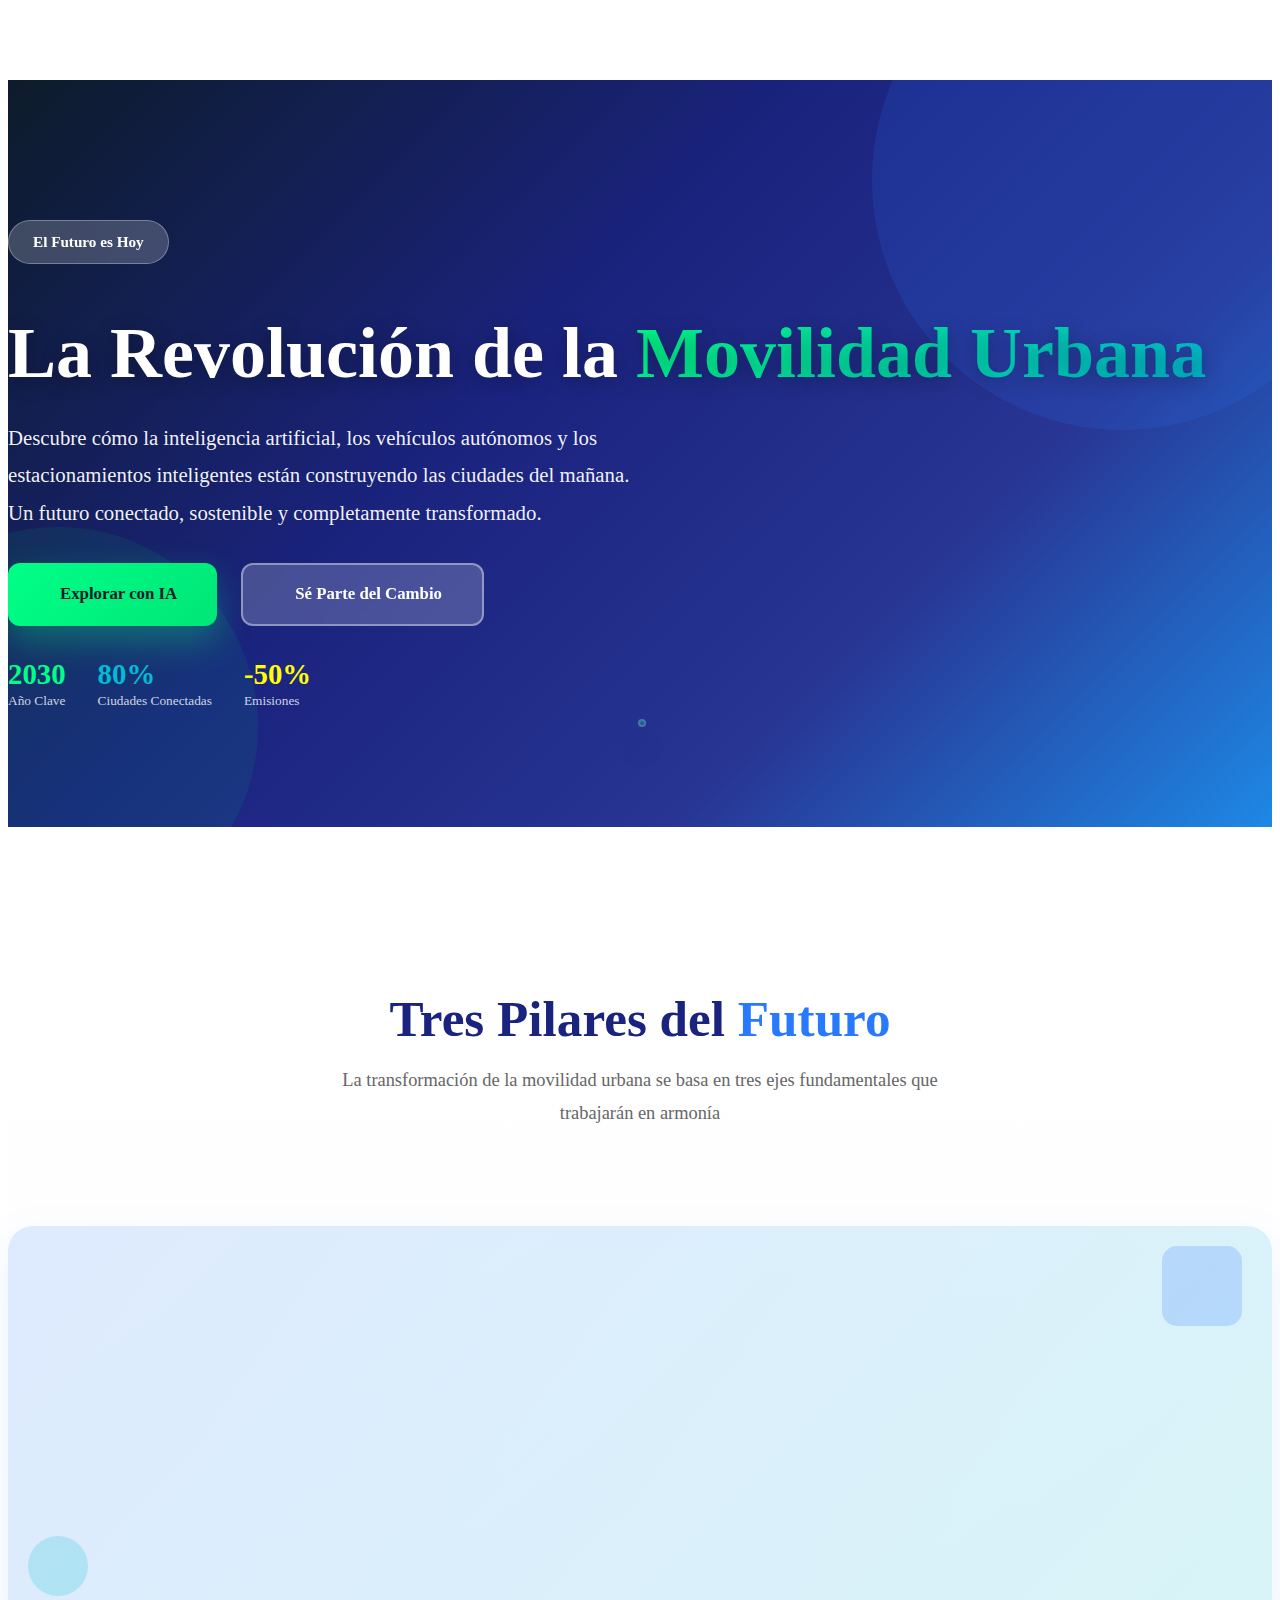
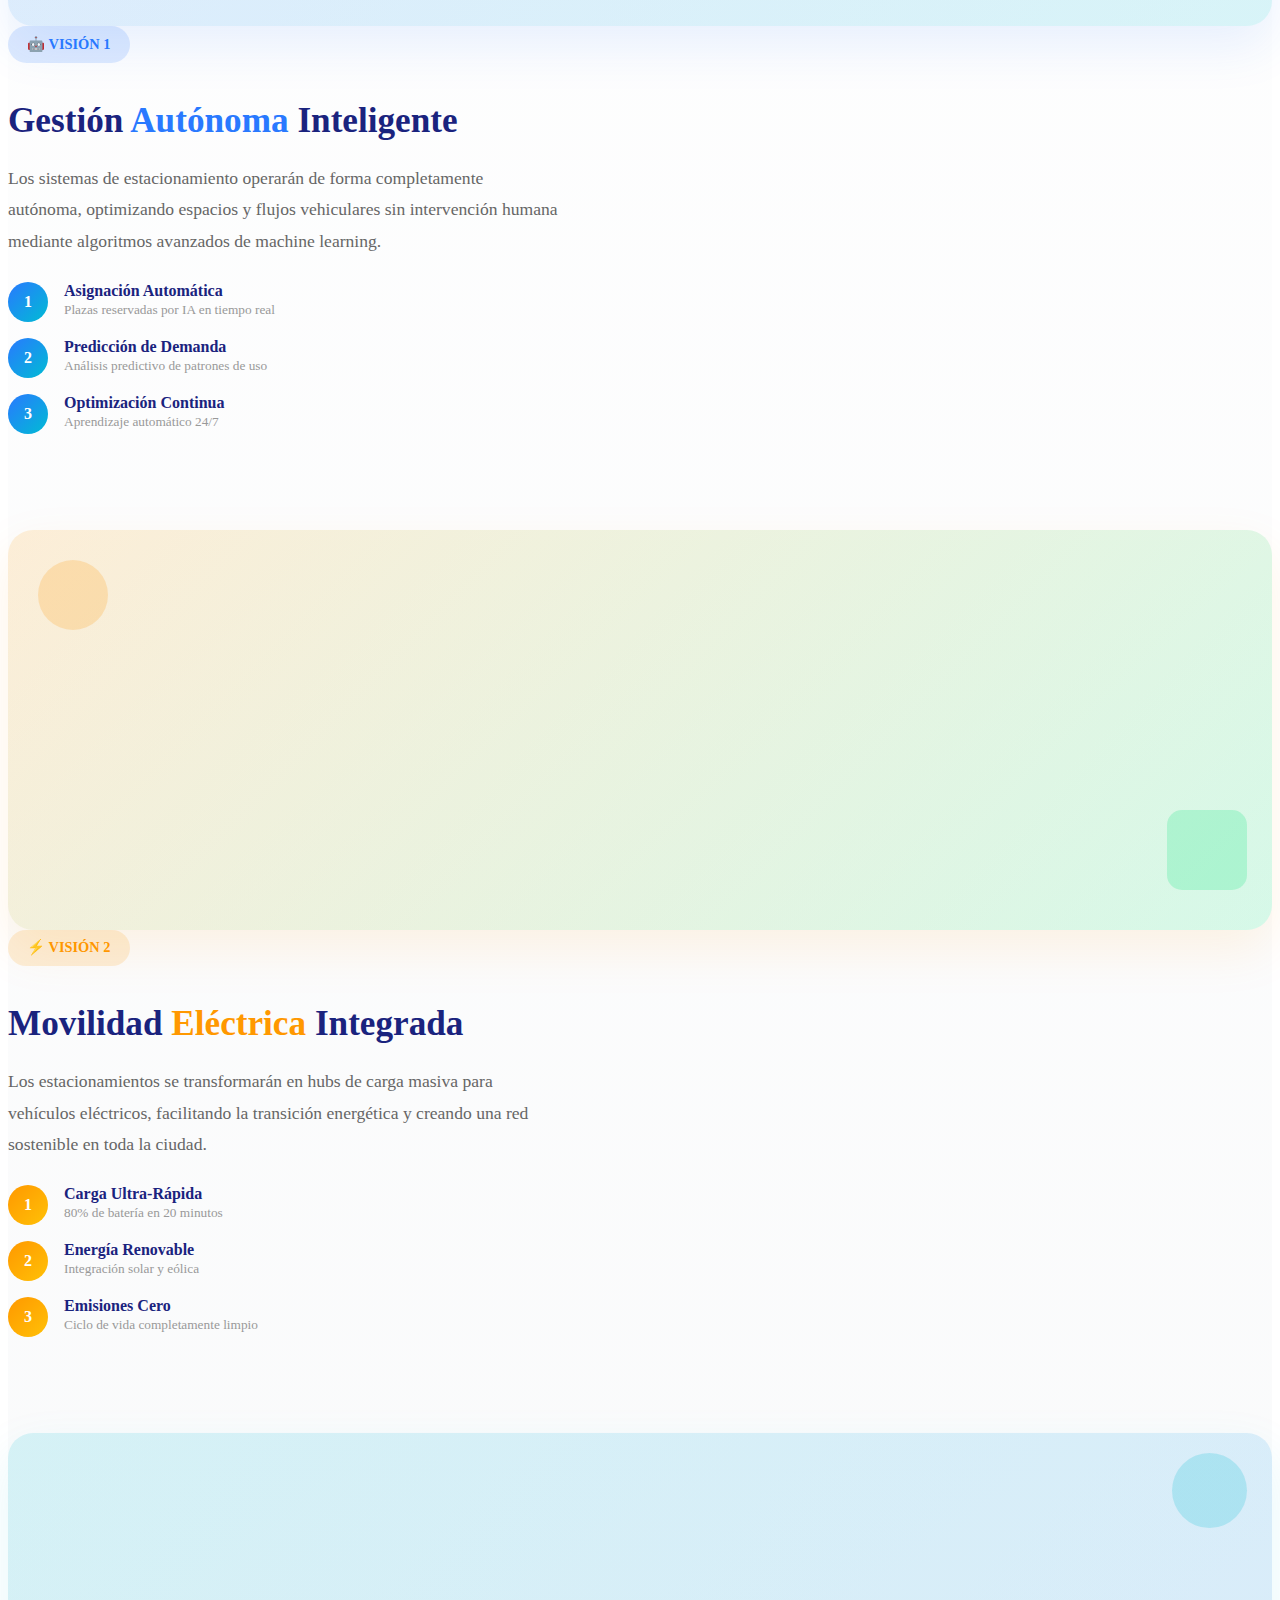
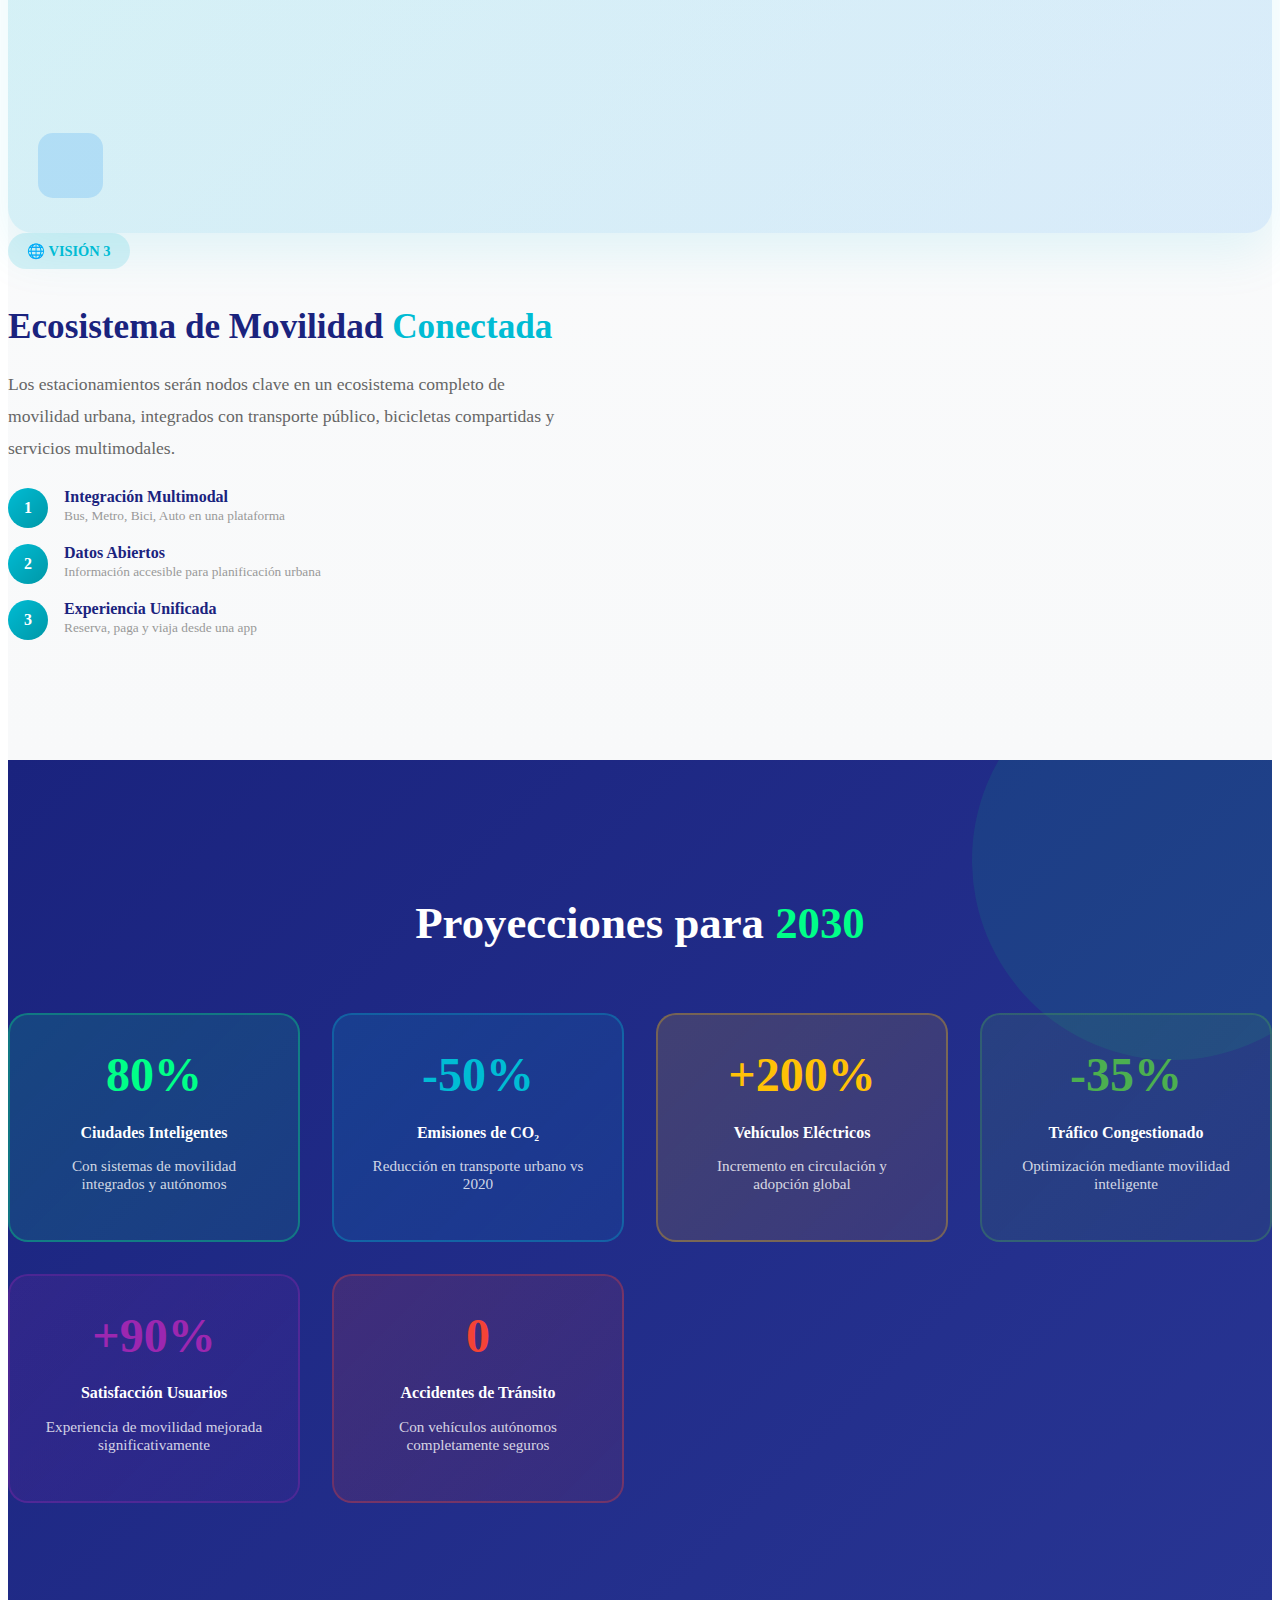
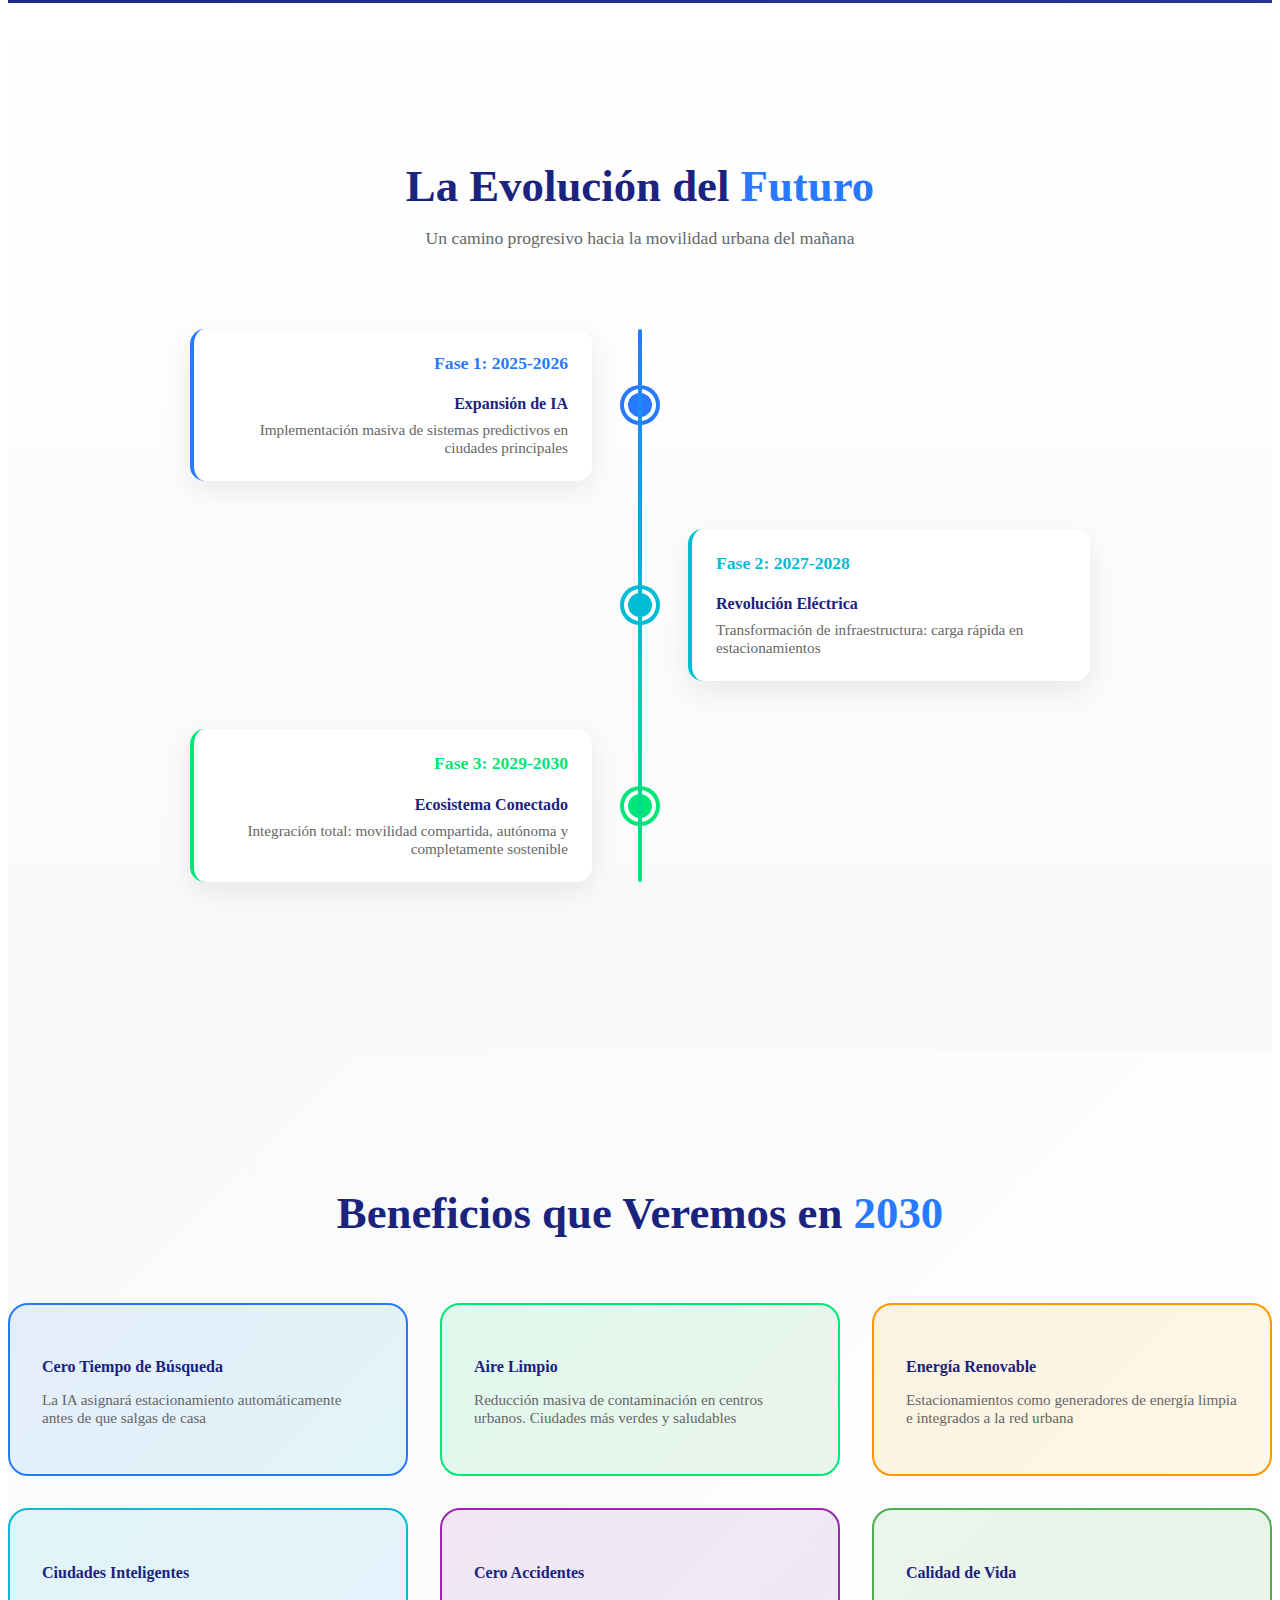
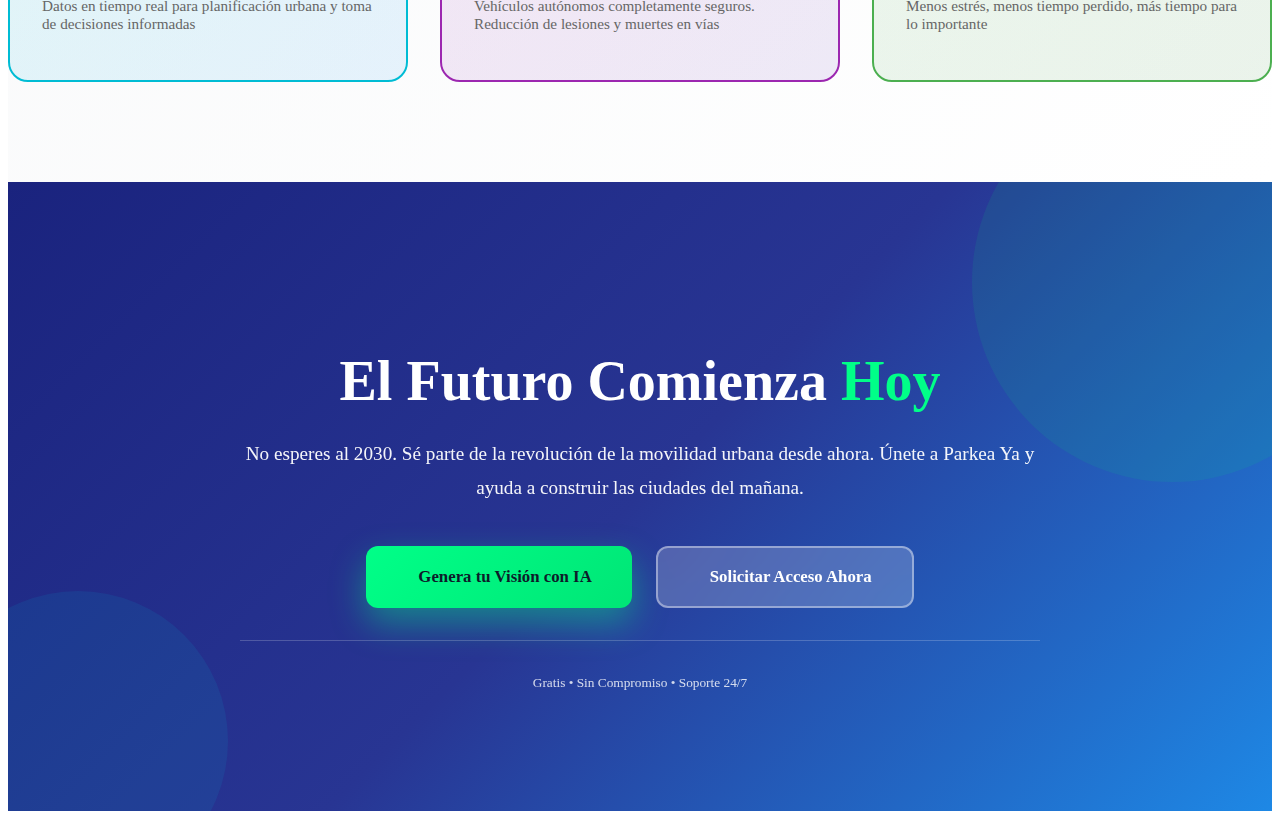
<file: target/classes/templates/pages/futuro-movilidad.html>
<!DOCTYPE html>
<html xmlns:th="http://www.thymeleaf.org" lang="es">
    <head th:replace="fragments/header :: head">
    </head>
    <body>
        <div th:replace="fragments/header :: header"></div>

        <!-- HERO SECTION ÉPICO -->
        <section style="background: linear-gradient(135deg, #0d1b2a 0%, #1a237e 40%, #283593 70%, #1e88e5 100%);
                 position: relative; overflow: hidden; padding: 140px 0 100px; margin-top: 80px;">

            <!-- Elementos decorativos animados -->
            <div style="position: absolute; top: -150px; right: -100px; width: 500px; height: 500px;
                 background: rgba(41, 121, 255, 0.15); border-radius: 50%;
                 animation: float 8s ease-in-out infinite;"></div>
            <div style="position: absolute; bottom: -100px; left: -150px; width: 400px; height: 400px;
                 background: rgba(0, 230, 118, 0.08); border-radius: 50%;
                 animation: float 10s ease-in-out infinite reverse;"></div>

            <div class="container" style="position: relative; z-index: 2;">
                <div class="row align-items-center">
                    <div class="col-lg-7">
                        <div style="margin-bottom: 1.5rem;">
                            <span style="display: inline-block; background: rgba(255,255,255,0.2);
                                  backdrop-filter: blur(10px); color: white; padding: 0.75rem 1.5rem;
                                  border-radius: 50px; font-weight: 700; font-size: 0.95rem;
                                  border: 1px solid rgba(255,255,255,0.3);">
                                <i class="fas fa-rocket me-2"></i>El Futuro es Hoy
                            </span>
                        </div>

                        <h1 style="font-size: clamp(2.5rem, 6vw, 4.5rem); font-weight: 900; color: white;
                            line-height: 1.15; margin-bottom: 1.5rem; text-shadow: 0 4px 20px rgba(0,0,0,0.3);">
                            La Revolución de la <span style="background: linear-gradient(135deg, #00ff88, #00bcd4);
                                                      -webkit-background-clip: text; -webkit-text-fill-color: transparent;
                                                      background-clip: text;">Movilidad Urbana</span>
                        </h1>

                        <p style="font-size: 1.3rem; color: rgba(255,255,255,0.95); margin-bottom: 2rem;
                           line-height: 1.8; max-width: 650px;">
                            Descubre cómo la inteligencia artificial, los vehículos autónomos y los estacionamientos 
                            inteligentes están construyendo las ciudades del mañana. Un futuro conectado, sostenible 
                            y completamente transformado.
                        </p>

                        <div style="display: flex; gap: 1.5rem; flex-wrap: wrap; margin-bottom: 2rem;">
                            <a th:href="@{/ia-generador}" style="display: inline-flex; align-items: center; gap: 0.75rem;
                               background: linear-gradient(135deg, #00ff88, #00e676);
                               color: #0d1b2a; padding: 1.2rem 2.5rem; border-radius: 12px;
                               text-decoration: none; font-weight: 700; font-size: 1.05rem;
                               box-shadow: 0 15px 35px rgba(0, 255, 136, 0.3);
                               transition: all 0.3s ease; border: none;">
                                <i class="fas fa-brain me-1"></i> Explorar con IA
                            </a>
                            <a th:href="@{/solicitar-acceso}" style="display: inline-flex; align-items: center; gap: 0.75rem;
                               background: rgba(255,255,255,0.2); backdrop-filter: blur(10px);
                               color: white; padding: 1.2rem 2.5rem; border-radius: 12px;
                               text-decoration: none; font-weight: 700; font-size: 1.05rem;
                               border: 2px solid rgba(255,255,255,0.4);
                               transition: all 0.3s ease;">
                                <i class="fas fa-arrow-right me-1"></i> Sé Parte del Cambio
                            </a>
                        </div>

                        <!-- Mini stats -->
                        <div style="display: flex; gap: 2rem; flex-wrap: wrap;">
                            <div>
                                <div style="font-size: 1.8rem; font-weight: 900; color: #00ff88;">2030</div>
                                <small style="color: rgba(255,255,255,0.8);">Año Clave</small>
                            </div>
                            <div>
                                <div style="font-size: 1.8rem; font-weight: 900; color: #00bcd4;">80%</div>
                                <small style="color: rgba(255,255,255,0.8);">Ciudades Conectadas</small>
                            </div>
                            <div>
                                <div style="font-size: 1.8rem; font-weight: 900; color: #ffff00;">-50%</div>
                                <small style="color: rgba(255,255,255,0.8);">Emisiones</small>
                            </div>
                        </div>
                    </div>

                    <div class="col-lg-5" style="text-align: center; perspective: 1000px;">
                        <div style="position: relative; display: inline-block;">
                            <div style="width: 100%; max-width: 400px; aspect-ratio: 1;
                                 background: linear-gradient(135deg, rgba(0, 255, 136, 0.2), rgba(0, 188, 212, 0.2));
                                 border-radius: 30px; border: 2px solid rgba(255,255,255,0.2);
                                 display: flex; align-items: center; justify-content: center;
                                 box-shadow: 0 25px 50px rgba(0,0,0,0.3), inset 0 0 60px rgba(0, 230, 118, 0.1);
                                 animation: float 5s ease-in-out infinite;">
                                <i class="fas fa-city" style="font-size: 150px; color: rgba(255,255,255,0.3);"></i>
                            </div>
                        </div>
                    </div>
                </div>
            </div>

            <style>
                @keyframes float {
                    0%, 100% {
                        transform: translateY(0px);
                    }
                    50% {
                        transform: translateY(-30px);
                    }
                }
            </style>
        </section>

        <!-- SECCIÓN DE VISIONES CON LAYOUT ALTERNADO -->
        <section style="padding: 120px 0; background: linear-gradient(180deg, #ffffff 0%, #f8f9fa 100%);">
            <div class="container">
                <div style="text-align: center; margin-bottom: 6rem;">
                    <h2 style="font-size: clamp(2.2rem, 4vw, 3.2rem); font-weight: 900; color: #1a237e;
                        margin-bottom: 1rem;">
                        Tres Pilares del <span style="color: #2979ff;">Futuro</span>
                    </h2>
                    <p style="font-size: 1.15rem; color: #666; max-width: 650px; margin: 0 auto; line-height: 1.8;">
                        La transformación de la movilidad urbana se basa en tres ejes fundamentales que trabajarán en armonía
                    </p>
                </div>

                <!-- VISIÓN 1: IA AUTÓNOMA -->
                <div class="row align-items-center mb-5 g-5" style="margin-bottom: 6rem;">
                    <div class="col-lg-6" style="order: 2;">
                        <div style="position: relative; height: 400px; background: linear-gradient(135deg, rgba(41, 121, 255, 0.15), rgba(0, 188, 212, 0.15));
                             border-radius: 25px; display: flex; align-items: center; justify-content: center;
                             box-shadow: 0 20px 50px rgba(41, 121, 255, 0.1); overflow: hidden;">
                            <i class="fas fa-robot" style="font-size: 120px; color: rgba(41, 121, 255, 0.3);"></i>

                            <!-- Animated elements -->
                            <div style="position: absolute; top: 20px; right: 30px; width: 80px; height: 80px;
                                 background: rgba(41, 121, 255, 0.2); border-radius: 15px;
                                 animation: pulse 3s ease-in-out infinite;"></div>
                            <div style="position: absolute; bottom: 30px; left: 20px; width: 60px; height: 60px;
                                 background: rgba(0, 188, 212, 0.2); border-radius: 50%;
                                 animation: pulse 4s ease-in-out infinite;"></div>
                        </div>
                    </div>

                    <div class="col-lg-6" style="order: 1;">
                        <div style="margin-bottom: 1.5rem;">
                            <span style="display: inline-block; background: rgba(41, 121, 255, 0.15); color: #2979ff;
                                  padding: 0.6rem 1.2rem; border-radius: 50px; font-weight: 700; font-size: 0.9rem;">
                                🤖 VISIÓN 1
                            </span>
                        </div>

                        <h3 style="font-size: 2.2rem; font-weight: 900; color: #1a237e; margin-bottom: 1.2rem; line-height: 1.3;">
                            Gestión <span style="color: #2979ff;">Autónoma</span> Inteligente
                        </h3>

                        <p style="font-size: 1.1rem; color: #666; margin-bottom: 1.5rem; line-height: 1.8; max-width: 550px;">
                            Los sistemas de estacionamiento operarán de forma completamente autónoma, optimizando espacios 
                            y flujos vehiculares sin intervención humana mediante algoritmos avanzados de machine learning.
                        </p>

                        <ul style="list-style: none; padding: 0; margin: 0; display: grid; gap: 1rem;">
                            <li style="display: flex; align-items: flex-start; gap: 1rem;">
                                <div style="width: 40px; height: 40px; background: linear-gradient(135deg, #2979ff, #00bcd4);
                                     border-radius: 50%; display: flex; align-items: center; justify-content: center;
                                     color: white; font-weight: 700; flex-shrink: 0;">1</div>
                                <div>
                                    <strong style="color: #1a237e; display: block;">Asignación Automática</strong>
                                    <small style="color: #999;">Plazas reservadas por IA en tiempo real</small>
                                </div>
                            </li>
                            <li style="display: flex; align-items: flex-start; gap: 1rem;">
                                <div style="width: 40px; height: 40px; background: linear-gradient(135deg, #2979ff, #00bcd4);
                                     border-radius: 50%; display: flex; align-items: center; justify-content: center;
                                     color: white; font-weight: 700; flex-shrink: 0;">2</div>
                                <div>
                                    <strong style="color: #1a237e; display: block;">Predicción de Demanda</strong>
                                    <small style="color: #999;">Análisis predictivo de patrones de uso</small>
                                </div>
                            </li>
                            <li style="display: flex; align-items: flex-start; gap: 1rem;">
                                <div style="width: 40px; height: 40px; background: linear-gradient(135deg, #2979ff, #00bcd4);
                                     border-radius: 50%; display: flex; align-items: center; justify-content: center;
                                     color: white; font-weight: 700; flex-shrink: 0;">3</div>
                                <div>
                                    <strong style="color: #1a237e; display: block;">Optimización Continua</strong>
                                    <small style="color: #999;">Aprendizaje automático 24/7</small>
                                </div>
                            </li>
                        </ul>
                    </div>
                </div>

                <!-- VISIÓN 2: MOVILIDAD ELÉCTRICA -->
                <div class="row align-items-center mb-5 g-5" style="margin-bottom: 6rem;">
                    <div class="col-lg-6">
                        <div style="position: relative; height: 400px; background: linear-gradient(135deg, rgba(255, 152, 0, 0.15), rgba(0, 230, 118, 0.15));
                             border-radius: 25px; display: flex; align-items: center; justify-content: center;
                             box-shadow: 0 20px 50px rgba(255, 152, 0, 0.1); overflow: hidden;">
                            <i class="fas fa-bolt" style="font-size: 120px; color: rgba(255, 152, 0, 0.3);"></i>

                            <div style="position: absolute; top: 30px; left: 30px; width: 70px; height: 70px;
                                 background: rgba(255, 152, 0, 0.2); border-radius: 50%;
                                 animation: pulse 3s ease-in-out infinite;"></div>
                            <div style="position: absolute; bottom: 40px; right: 25px; width: 80px; height: 80px;
                                 background: rgba(0, 230, 118, 0.2); border-radius: 15px;
                                 animation: pulse 4s ease-in-out infinite;"></div>
                        </div>
                    </div>

                    <div class="col-lg-6">
                        <div style="margin-bottom: 1.5rem;">
                            <span style="display: inline-block; background: rgba(255, 152, 0, 0.15); color: #ff9800;
                                  padding: 0.6rem 1.2rem; border-radius: 50px; font-weight: 700; font-size: 0.9rem;">
                                ⚡ VISIÓN 2
                            </span>
                        </div>

                        <h3 style="font-size: 2.2rem; font-weight: 900; color: #1a237e; margin-bottom: 1.2rem; line-height: 1.3;">
                            Movilidad <span style="color: #ff9800;">Eléctrica</span> Integrada
                        </h3>

                        <p style="font-size: 1.1rem; color: #666; margin-bottom: 1.5rem; line-height: 1.8; max-width: 550px;">
                            Los estacionamientos se transformarán en hubs de carga masiva para vehículos eléctricos, 
                            facilitando la transición energética y creando una red sostenible en toda la ciudad.
                        </p>

                        <ul style="list-style: none; padding: 0; margin: 0; display: grid; gap: 1rem;">
                            <li style="display: flex; align-items: flex-start; gap: 1rem;">
                                <div style="width: 40px; height: 40px; background: linear-gradient(135deg, #ff9800, #ffc107);
                                     border-radius: 50%; display: flex; align-items: center; justify-content: center;
                                     color: white; font-weight: 700; flex-shrink: 0;">1</div>
                                <div>
                                    <strong style="color: #1a237e; display: block;">Carga Ultra-Rápida</strong>
                                    <small style="color: #999;">80% de batería en 20 minutos</small>
                                </div>
                            </li>
                            <li style="display: flex; align-items: flex-start; gap: 1rem;">
                                <div style="width: 40px; height: 40px; background: linear-gradient(135deg, #ff9800, #ffc107);
                                     border-radius: 50%; display: flex; align-items: center; justify-content: center;
                                     color: white; font-weight: 700; flex-shrink: 0;">2</div>
                                <div>
                                    <strong style="color: #1a237e; display: block;">Energía Renovable</strong>
                                    <small style="color: #999;">Integración solar y eólica</small>
                                </div>
                            </li>
                            <li style="display: flex; align-items: flex-start; gap: 1rem;">
                                <div style="width: 40px; height: 40px; background: linear-gradient(135deg, #ff9800, #ffc107);
                                     border-radius: 50%; display: flex; align-items: center; justify-content: center;
                                     color: white; font-weight: 700; flex-shrink: 0;">3</div>
                                <div>
                                    <strong style="color: #1a237e; display: block;">Emisiones Cero</strong>
                                    <small style="color: #999;">Ciclo de vida completamente limpio</small>
                                </div>
                            </li>
                        </ul>
                    </div>
                </div>

                <!-- VISIÓN 3: ECOSISTEMA CONECTADO -->
                <div class="row align-items-center g-5">
                    <div class="col-lg-6" style="order: 2;">
                        <div style="position: relative; height: 400px; background: linear-gradient(135deg, rgba(0, 188, 212, 0.15), rgba(33, 150, 243, 0.15));
                             border-radius: 25px; display: flex; align-items: center; justify-content: center;
                             box-shadow: 0 20px 50px rgba(0, 188, 212, 0.1); overflow: hidden;">
                            <i class="fas fa-network-wired" style="font-size: 120px; color: rgba(0, 188, 212, 0.3);"></i>

                            <div style="position: absolute; top: 20px; right: 25px; width: 75px; height: 75px;
                                 background: rgba(0, 188, 212, 0.2); border-radius: 50%;
                                 animation: pulse 3s ease-in-out infinite;"></div>
                            <div style="position: absolute; bottom: 35px; left: 30px; width: 65px; height: 65px;
                                 background: rgba(33, 150, 243, 0.2); border-radius: 15px;
                                 animation: pulse 4s ease-in-out infinite;"></div>
                        </div>
                    </div>

                    <div class="col-lg-6" style="order: 1;">
                        <div style="margin-bottom: 1.5rem;">
                            <span style="display: inline-block; background: rgba(0, 188, 212, 0.15); color: #00bcd4;
                                  padding: 0.6rem 1.2rem; border-radius: 50px; font-weight: 700; font-size: 0.9rem;">
                                🌐 VISIÓN 3
                            </span>
                        </div>

                        <h3 style="font-size: 2.2rem; font-weight: 900; color: #1a237e; margin-bottom: 1.2rem; line-height: 1.3;">
                            Ecosistema de Movilidad <span style="color: #00bcd4;">Conectada</span>
                        </h3>

                        <p style="font-size: 1.1rem; color: #666; margin-bottom: 1.5rem; line-height: 1.8; max-width: 550px;">
                            Los estacionamientos serán nodos clave en un ecosistema completo de movilidad urbana, 
                            integrados con transporte público, bicicletas compartidas y servicios multimodales.
                        </p>

                        <ul style="list-style: none; padding: 0; margin: 0; display: grid; gap: 1rem;">
                            <li style="display: flex; align-items: flex-start; gap: 1rem;">
                                <div style="width: 40px; height: 40px; background: linear-gradient(135deg, #00bcd4, #0097a7);
                                     border-radius: 50%; display: flex; align-items: center; justify-content: center;
                                     color: white; font-weight: 700; flex-shrink: 0;">1</div>
                                <div>
                                    <strong style="color: #1a237e; display: block;">Integración Multimodal</strong>
                                    <small style="color: #999;">Bus, Metro, Bici, Auto en una plataforma</small>
                                </div>
                            </li>
                            <li style="display: flex; align-items: flex-start; gap: 1rem;">
                                <div style="width: 40px; height: 40px; background: linear-gradient(135deg, #00bcd4, #0097a7);
                                     border-radius: 50%; display: flex; align-items: center; justify-content: center;
                                     color: white; font-weight: 700; flex-shrink: 0;">2</div>
                                <div>
                                    <strong style="color: #1a237e; display: block;">Datos Abiertos</strong>
                                    <small style="color: #999;">Información accesible para planificación urbana</small>
                                </div>
                            </li>
                            <li style="display: flex; align-items: flex-start; gap: 1rem;">
                                <div style="width: 40px; height: 40px; background: linear-gradient(135deg, #00bcd4, #0097a7);
                                     border-radius: 50%; display: flex; align-items: center; justify-content: center;
                                     color: white; font-weight: 700; flex-shrink: 0;">3</div>
                                <div>
                                    <strong style="color: #1a237e; display: block;">Experiencia Unificada</strong>
                                    <small style="color: #999;">Reserva, paga y viaja desde una app</small>
                                </div>
                            </li>
                        </ul>
                    </div>
                </div>
            </div>

            <style>
                @keyframes pulse {
                    0%, 100% {
                        transform: scale(1);
                        opacity: 0.5;
                    }
                    50% {
                        transform: scale(1.1);
                        opacity: 0.8;
                    }
                }
            </style>
        </section>

        <!-- ESTADÍSTICAS FUTURO 2030 -->
        <section style="padding: 100px 0; background: linear-gradient(135deg, #1a237e 0%, #283593 100%); position: relative; overflow: hidden;">

            <div style="position: absolute; top: -100px; right: -100px; width: 400px; height: 400px;
                 background: rgba(0, 230, 118, 0.1); border-radius: 50%;"></div>

            <div class="container" style="position: relative; z-index: 2;">
                <div style="text-align: center; margin-bottom: 4rem;">
                    <h2 style="font-size: clamp(2rem, 4vw, 2.8rem); font-weight: 900; color: white; margin-bottom: 1rem;">
                        Proyecciones para <span style="color: #00ff88;">2030</span>
                    </h2>
                </div>

                <div style="display: grid; grid-template-columns: repeat(auto-fit, minmax(280px, 1fr)); gap: 2rem;">
                    <!-- Stat 1 -->
                    <div style="background: linear-gradient(135deg, rgba(0, 255, 136, 0.15), rgba(0, 230, 118, 0.1));
                         border: 2px solid rgba(0, 255, 136, 0.3); border-radius: 20px; padding: 2rem;
                         text-align: center; transition: all 0.3s ease; cursor: pointer;"
                         onmouseover="this.style.transform = 'translateY(-10px)'; this.style.boxShadow = '0 20px 40px rgba(0, 255, 136, 0.2)'"
                         onmouseout="this.style.transform = 'translateY(0)'; this.style.boxShadow = 'none'">
                        <div style="font-size: 3rem; font-weight: 900; color: #00ff88; margin-bottom: 0.5rem;">
                            80%
                        </div>
                        <h4 style="color: white; font-weight: 700; margin-bottom: 0.5rem;">
                            Ciudades Inteligentes
                        </h4>
                        <p style="color: rgba(255,255,255,0.8); font-size: 0.95rem;">
                            Con sistemas de movilidad integrados y autónomos
                        </p>
                    </div>

                    <!-- Stat 2 -->
                    <div style="background: linear-gradient(135deg, rgba(0, 188, 212, 0.15), rgba(0, 150, 200, 0.1));
                         border: 2px solid rgba(0, 188, 212, 0.3); border-radius: 20px; padding: 2rem;
                         text-align: center; transition: all 0.3s ease; cursor: pointer;"
                         onmouseover="this.style.transform = 'translateY(-10px)'; this.style.boxShadow = '0 20px 40px rgba(0, 188, 212, 0.2)'"
                         onmouseout="this.style.transform = 'translateY(0)'; this.style.boxShadow = 'none'">
                        <div style="font-size: 3rem; font-weight: 900; color: #00bcd4; margin-bottom: 0.5rem;">
                            -50%
                        </div>
                        <h4 style="color: white; font-weight: 700; margin-bottom: 0.5rem;">
                            Emisiones de CO₂
                        </h4>
                        <p style="color: rgba(255,255,255,0.8); font-size: 0.95rem;">
                            Reducción en transporte urbano vs 2020
                        </p>
                    </div>

                    <!-- Stat 3 -->
                    <div style="background: linear-gradient(135deg, rgba(255, 193, 7, 0.15), rgba(255, 152, 0, 0.1));
                         border: 2px solid rgba(255, 193, 7, 0.3); border-radius: 20px; padding: 2rem;
                         text-align: center; transition: all 0.3s ease; cursor: pointer;"
                         onmouseover="this.style.transform = 'translateY(-10px)'; this.style.boxShadow = '0 20px 40px rgba(255, 193, 7, 0.2)'"
                         onmouseout="this.style.transform = 'translateY(0)'; this.style.boxShadow = 'none'">
                        <div style="font-size: 3rem; font-weight: 900; color: #ffc107; margin-bottom: 0.5rem;">
                            +200%
                        </div>
                        <h4 style="color: white; font-weight: 700; margin-bottom: 0.5rem;">
                            Vehículos Eléctricos
                        </h4>
                        <p style="color: rgba(255,255,255,0.8); font-size: 0.95rem;">
                            Incremento en circulación y adopción global
                        </p>
                    </div>

                    <!-- Stat 4 -->
                    <div style="background: linear-gradient(135deg, rgba(76, 175, 80, 0.15), rgba(56, 142, 60, 0.1));
                         border: 2px solid rgba(76, 175, 80, 0.3); border-radius: 20px; padding: 2rem;
                         text-align: center; transition: all 0.3s ease; cursor: pointer;"
                         onmouseover="this.style.transform = 'translateY(-10px)'; this.style.boxShadow = '0 20px 40px rgba(76, 175, 80, 0.2)'"
                         onmouseout="this.style.transform = 'translateY(0)'; this.style.boxShadow = 'none'">
                        <div style="font-size: 3rem; font-weight: 900; color: #4caf50; margin-bottom: 0.5rem;">
                            -35%
                        </div>
                        <h4 style="color: white; font-weight: 700; margin-bottom: 0.5rem;">
                            Tráfico Congestionado
                        </h4>
                        <p style="color: rgba(255,255,255,0.8); font-size: 0.95rem;">
                            Optimización mediante movilidad inteligente
                        </p>
                    </div>

                    <!-- Stat 5 -->
                    <div style="background: linear-gradient(135deg, rgba(156, 39, 176, 0.15), rgba(123, 31, 162, 0.1));
                         border: 2px solid rgba(156, 39, 176, 0.3); border-radius: 20px; padding: 2rem;
                         text-align: center; transition: all 0.3s ease; cursor: pointer;"
                         onmouseover="this.style.transform = 'translateY(-10px)'; this.style.boxShadow = '0 20px 40px rgba(156, 39, 176, 0.2)'"
                         onmouseout="this.style.transform = 'translateY(0)'; this.style.boxShadow = 'none'">
                        <div style="font-size: 3rem; font-weight: 900; color: #9c27b0; margin-bottom: 0.5rem;">
                            +90%
                        </div>
                        <h4 style="color: white; font-weight: 700; margin-bottom: 0.5rem;">
                            Satisfacción Usuarios
                        </h4>
                        <p style="color: rgba(255,255,255,0.8); font-size: 0.95rem;">
                            Experiencia de movilidad mejorada significativamente
                        </p>
                    </div>

                    <!-- Stat 6 -->
                    <div style="background: linear-gradient(135deg, rgba(244, 67, 54, 0.15), rgba(211, 47, 47, 0.1));
                         border: 2px solid rgba(244, 67, 54, 0.3); border-radius: 20px; padding: 2rem;
                         text-align: center; transition: all 0.3s ease; cursor: pointer;"
                         onmouseover="this.style.transform = 'translateY(-10px)'; this.style.boxShadow = '0 20px 40px rgba(244, 67, 54, 0.2)'"
                         onmouseout="this.style.transform = 'translateY(0)'; this.style.boxShadow = 'none'">
                        <div style="font-size: 3rem; font-weight: 900; color: #f44336; margin-bottom: 0.5rem;">
                            0
                        </div>
                        <h4 style="color: white; font-weight: 700; margin-bottom: 0.5rem;">
                            Accidentes de Tránsito
                        </h4>
                        <p style="color: rgba(255,255,255,0.8); font-size: 0.95rem;">
                            Con vehículos autónomos completamente seguros
                        </p>
                    </div>
                </div>
            </div>
        </section>

        <!-- TIMELINE VISUAL -->
        <section style="padding: 120px 0; background: linear-gradient(180deg, #ffffff 0%, #f8f9fa 100%);">
            <div class="container">
                <div style="text-align: center; margin-bottom: 5rem;">
                    <h2 style="font-size: clamp(2rem, 4vw, 2.8rem); font-weight: 900; color: #1a237e; margin-bottom: 1rem;">
                        La Evolución del <span style="color: #2979ff;">Futuro</span>
                    </h2>
                    <p style="font-size: 1.1rem; color: #666; max-width: 650px; margin: 0 auto;">
                        Un camino progresivo hacia la movilidad urbana del mañana
                    </p>
                </div>

                <!-- Timeline -->
                <div style="position: relative; max-width: 900px; margin: 0 auto;">
                    <!-- Línea central -->
                    <div style="position: absolute; left: 50%; transform: translateX(-50%); width: 4px; height: 100%;
                         background: linear-gradient(to bottom, #2979ff, #00bcd4, #00e676);
                         border-radius: 2px;"></div>

                    <!-- Timeline Item 1 -->
                    <div style="margin-bottom: 3rem;">
                        <div style="display: flex; gap: 2rem; align-items: center;">
                            <div style="flex: 1; text-align: right;">
                                <div style="background: white; border-radius: 15px; padding: 1.5rem;
                                     box-shadow: 0 10px 30px rgba(0,0,0,0.08); border-left: 4px solid #2979ff;">
                                    <div style="font-weight: 700; color: #2979ff; margin-bottom: 0.5rem; font-size: 1.1rem;">
                                        Fase 1: 2025-2026
                                    </div>
                                    <h4 style="color: #1a237e; font-weight: 700; margin-bottom: 0.5rem;">
                                        Expansión de IA
                                    </h4>
                                    <p style="color: #666; font-size: 0.95rem; margin: 0;">
                                        Implementación masiva de sistemas predictivos en ciudades principales
                                    </p>
                                </div>
                            </div>
                            <div style="width: 24px; height: 24px; background: #2979ff; border: 4px solid white;
                                 border-radius: 50%; box-shadow: 0 0 0 4px #2979ff; flex-shrink: 0;"></div>
                            <div style="flex: 1;"></div>
                        </div>
                    </div>

                    <!-- Timeline Item 2 -->
                    <div style="margin-bottom: 3rem;">
                        <div style="display: flex; gap: 2rem; align-items: center; flex-direction: row-reverse;">
                            <div style="flex: 1; text-align: left;">
                                <div style="background: white; border-radius: 15px; padding: 1.5rem;
                                     box-shadow: 0 10px 30px rgba(0,0,0,0.08); border-left: 4px solid #00bcd4;">
                                    <div style="font-weight: 700; color: #00bcd4; margin-bottom: 0.5rem; font-size: 1.1rem;">
                                        Fase 2: 2027-2028
                                    </div>
                                    <h4 style="color: #1a237e; font-weight: 700; margin-bottom: 0.5rem;">
                                        Revolución Eléctrica
                                    </h4>
                                    <p style="color: #666; font-size: 0.95rem; margin: 0;">
                                        Transformación de infraestructura: carga rápida en estacionamientos
                                    </p>
                                </div>
                            </div>
                            <div style="width: 24px; height: 24px; background: #00bcd4; border: 4px solid white;
                                 border-radius: 50%; box-shadow: 0 0 0 4px #00bcd4; flex-shrink: 0;"></div>
                            <div style="flex: 1;"></div>
                        </div>
                    </div>

                    <!-- Timeline Item 3 -->
                    <div style="margin-bottom: 3rem;">
                        <div style="display: flex; gap: 2rem; align-items: center;">
                            <div style="flex: 1; text-align: right;">
                                <div style="background: white; border-radius: 15px; padding: 1.5rem;
                                     box-shadow: 0 10px 30px rgba(0,0,0,0.08); border-left: 4px solid #00e676;">
                                    <div style="font-weight: 700; color: #00e676; margin-bottom: 0.5rem; font-size: 1.1rem;">
                                        Fase 3: 2029-2030
                                    </div>
                                    <h4 style="color: #1a237e; font-weight: 700; margin-bottom: 0.5rem;">
                                        Ecosistema Conectado
                                    </h4>
                                    <p style="color: #666; font-size: 0.95rem; margin: 0;">
                                        Integración total: movilidad compartida, autónoma y completamente sostenible
                                    </p>
                                </div>
                            </div>
                            <div style="width: 24px; height: 24px; background: #00e676; border: 4px solid white;
                                 border-radius: 50%; box-shadow: 0 0 0 4px #00e676; flex-shrink: 0;"></div>
                            <div style="flex: 1;"></div>
                        </div>
                    </div>
                </div>
            </div>
        </section>

        <!-- BENEFICIOS FUTUROS GRID -->
        <section style="padding: 100px 0; background: linear-gradient(135deg, #f8f9fa 0%, #ffffff 100%);">
            <div class="container">
                <div style="text-align: center; margin-bottom: 4rem;">
                    <h2 style="font-size: clamp(2rem, 4vw, 2.8rem); font-weight: 900; color: #1a237e; margin-bottom: 1rem;">
                        Beneficios que Veremos en <span style="color: #2979ff;">2030</span>
                    </h2>
                </div>

                <div style="display: grid; grid-template-columns: repeat(auto-fit, minmax(300px, 1fr)); gap: 2rem;">
                    <!-- Benefit 1 -->
                    <div style="background: linear-gradient(135deg, rgba(41, 121, 255, 0.1), rgba(0, 188, 212, 0.1));
                         border: 2px solid #2979ff; border-radius: 20px; padding: 2rem;
                         transition: all 0.3s ease; cursor: pointer;"
                         onmouseover="this.style.transform = 'translateY(-10px)'; this.style.boxShadow = '0 20px 40px rgba(41, 121, 255, 0.2)'"
                         onmouseout="this.style.transform = 'translateY(0)';
                             this.style.boxShadow = '0 10px 20px rgba(0,0,0,0.05)'">
                        <div style="font-size: 2.5rem; margin-bottom: 1rem; color: #2979ff;">
                            <i class="fas fa-hourglass-end"></i>
                        </div>
                        <h4 style="color: #1a237e; font-weight: 700; margin-bottom: 0.75rem;">
                            Cero Tiempo de Búsqueda
                        </h4>
                        <p style="color: #666; font-size: 0.95rem;">
                            La IA asignará estacionamiento automáticamente antes de que salgas de casa
                        </p>
                    </div>

                    <!-- Benefit 2 -->
                    <div style="background: linear-gradient(135deg, rgba(0, 230, 118, 0.1), rgba(76, 175, 80, 0.1));
                         border: 2px solid #00e676; border-radius: 20px; padding: 2rem;
                         transition: all 0.3s ease; cursor: pointer;"
                         onmouseover="this.style.transform = 'translateY(-10px)';
                             this.style.boxShadow = '0 20px 40px rgba(0, 230, 118, 0.2)'"
                         onmouseout="this.style.transform = 'translateY(0)';
                             this.style.boxShadow = '0 10px 20px rgba(0,0,0,0.05)'">
                        <div style="font-size: 2.5rem; margin-bottom: 1rem; color: #00e676;">
                            <i class="fas fa-leaf"></i>
                        </div>
                        <h4 style="color: #1a237e; font-weight: 700; margin-bottom: 0.75rem;">
                            Aire Limpio
                        </h4>
                        <p style="color: #666; font-size: 0.95rem;">
                            Reducción masiva de contaminación en centros urbanos. Ciudades más verdes y saludables
                        </p>
                    </div>

                    <!-- Benefit 3 -->
                    <div style="background: linear-gradient(135deg, rgba(255, 152, 0, 0.1), rgba(255, 193, 7, 0.1));
                         border: 2px solid #ff9800; border-radius: 20px; padding: 2rem;
                         transition: all 0.3s ease; cursor: pointer;"
                         onmouseover="this.style.transform = 'translateY(-10px)';
                             this.style.boxShadow = '0 20px 40px rgba(255, 152, 0, 0.2)'"
                         onmouseout="this.style.transform = 'translateY(0)';
                             this.style.boxShadow = '0 10px 20px rgba(0,0,0,0.05)'">
                        <div style="font-size: 2.5rem; margin-bottom: 1rem; color: #ff9800;">
                            <i class="fas fa-bolt"></i>
                        </div>
                        <h4 style="color: #1a237e; font-weight: 700; margin-bottom: 0.75rem;">
                            Energía Renovable
                        </h4>
                        <p style="color: #666; font-size: 0.95rem;">
                            Estacionamientos como generadores de energía limpia e integrados a la red urbana
                        </p>
                    </div>

                    <!-- Benefit 4 -->
                    <div style="background: linear-gradient(135deg, rgba(0, 188, 212, 0.1), rgba(33, 150, 243, 0.1));
                         border: 2px solid #00bcd4; border-radius: 20px; padding: 2rem;
                         transition: all 0.3s ease; cursor: pointer;"
                         onmouseover="this.style.transform = 'translateY(-10px)';
                             this.style.boxShadow = '0 20px 40px rgba(0, 188, 212, 0.2)'"
                         onmouseout="this.style.transform = 'translateY(0)';
                             this.style.boxShadow = '0 10px 20px rgba(0,0,0,0.05)'">
                        <div style="font-size: 2.5rem; margin-bottom: 1rem; color: #00bcd4;">
                            <i class="fas fa-brain"></i>
                        </div>
                        <h4 style="color: #1a237e; font-weight: 700; margin-bottom: 0.75rem;">
                            Ciudades Inteligentes
                        </h4>
                        <p style="color: #666; font-size: 0.95rem;">
                            Datos en tiempo real para planificación urbana y toma de decisiones informadas
                        </p>
                    </div>

                    <!-- Benefit 5 -->
                    <div style="background: linear-gradient(135deg, rgba(156, 39, 176, 0.1), rgba(103, 58, 183, 0.1));
                         border: 2px solid #9c27b0; border-radius: 20px; padding: 2rem;
                         transition: all 0.3s ease; cursor: pointer;"
                         onmouseover="this.style.transform = 'translateY(-10px)';
                             this.style.boxShadow = '0 20px 40px rgba(156, 39, 176, 0.2)'"
                         onmouseout="this.style.transform = 'translateY(0)';
                             this.style.boxShadow = '0 10px 20px rgba(0,0,0,0.05)'">
                        <div style="font-size: 2.5rem; margin-bottom: 1rem; color: #9c27b0;">
                            <i class="fas fa-shield-alt"></i>
                        </div>
                        <h4 style="color: #1a237e; font-weight: 700; margin-bottom: 0.75rem;">
                            Cero Accidentes
                        </h4>
                        <p style="color: #666; font-size: 0.95rem;">
                            Vehículos autónomos completamente seguros. Reducción de lesiones y muertes en vías
                        </p>
                    </div>

                    <!-- Benefit 6 -->
                    <div style="background: linear-gradient(135deg, rgba(76, 175, 80, 0.1), rgba(56, 142, 60, 0.1));
                         border: 2px solid #4caf50; border-radius: 20px; padding: 2rem;
                         transition: all 0.3s ease; cursor: pointer;"
                         onmouseover="this.style.transform = 'translateY(-10px)';
                             this.style.boxShadow = '0 20px 40px rgba(76, 175, 80, 0.2)'"
                         onmouseout="this.style.transform = 'translateY(0)';
                             this.style.boxShadow = '0 10px 20px rgba(0,0,0,0.05)'">
                        <div style="font-size: 2.5rem; margin-bottom: 1rem; color: #4caf50;">
                            <i class="fas fa-smile"></i>
                        </div>
                        <h4 style="color: #1a237e; font-weight: 700; margin-bottom: 0.75rem;">
                            Calidad de Vida
                        </h4>
                        <p style="color: #666; font-size: 0.95rem;">
                            Menos estrés, menos tiempo perdido, más tiempo para lo importante
                        </p>
                    </div>
                </div>
            </div>
        </section>

        <!-- CTA FINAL ÉPICO -->
        <section style="background: linear-gradient(135deg, #1a237e 0%, #283593 50%, #1e88e5 100%);
                 padding: 120px 0; position: relative; overflow: hidden; color: white;">

            <div style="position: absolute; top: -100px; right: -100px; width: 400px; height: 400px;
                 background: rgba(0, 230, 118, 0.1); border-radius: 50%; animation: float 8s infinite;"></div>
            <div style="position: absolute; bottom: -80px; left: -80px; width: 300px; height: 300px;
                 background: rgba(0, 188, 212, 0.1); border-radius: 50%; animation: float 10s infinite reverse;"></div>

            <div class="container" style="position: relative; z-index: 2;">
                <div style="text-align: center; max-width: 800px; margin: 0 auto;">
                    <h2 style="font-size: clamp(2.2rem, 5vw, 3.5rem); font-weight: 900; margin-bottom: 1.5rem;">
                        El Futuro Comienza <span style="color: #00ff88;">Hoy</span>
                    </h2>

                    <p style="font-size: 1.2rem; margin-bottom: 2.5rem; opacity: 0.95; line-height: 1.8;">
                        No esperes al 2030. Sé parte de la revolución de la movilidad urbana desde ahora. 
                        Únete a Parkea Ya y ayuda a construir las ciudades del mañana.
                    </p>

                    <div style="display: flex; gap: 1.5rem; flex-wrap: wrap; justify-content: center; margin-bottom: 2rem;">
                        <a th:href="@{/ia-generador}" style="display: inline-flex; align-items: center; gap: 0.75rem;
                           background: linear-gradient(135deg, #00ff88, #00e676);
                           color: #0d1b2a; padding: 1.2rem 2.5rem; border-radius: 12px;
                           text-decoration: none; font-weight: 700; font-size: 1.05rem;
                           box-shadow: 0 15px 35px rgba(0, 255, 136, 0.4);
                           transition: all 0.3s ease; border: none;">
                            <i class="fas fa-robot me-1"></i> Genera tu Visión con IA
                        </a>
                        <a th:href="@{/solicitar-acceso}" style="display: inline-flex; align-items: center; gap: 0.75rem;
                           background: rgba(255,255,255,0.2); backdrop-filter: blur(10px);
                           color: white; padding: 1.2rem 2.5rem; border-radius: 12px;
                           text-decoration: none; font-weight: 700; font-size: 1.05rem;
                           border: 2px solid rgba(255,255,255,0.4);
                           transition: all 0.3s ease;">
                            <i class="fas fa-rocket me-1"></i> Solicitar Acceso Ahora
                        </a>
                    </div>

                    <div style="padding-top: 2rem; border-top: 1px solid rgba(255,255,255,0.2);">
                        <small style="opacity: 0.8;">
                            <i class="fas fa-check-circle me-1"></i>
                            Gratis • Sin Compromiso • Soporte 24/7
                        </small>
                    </div>
                </div>
            </div>

            <style>
                @keyframes float {
                    0%, 100% {
                        transform: translateY(0px);
                    }
                    50% {
                        transform: translateY(-40px);
                    }
                }
            </style>
        </section>

        <div th:replace="fragments/footer :: footer"></div>
    </body>

</html>
</file>
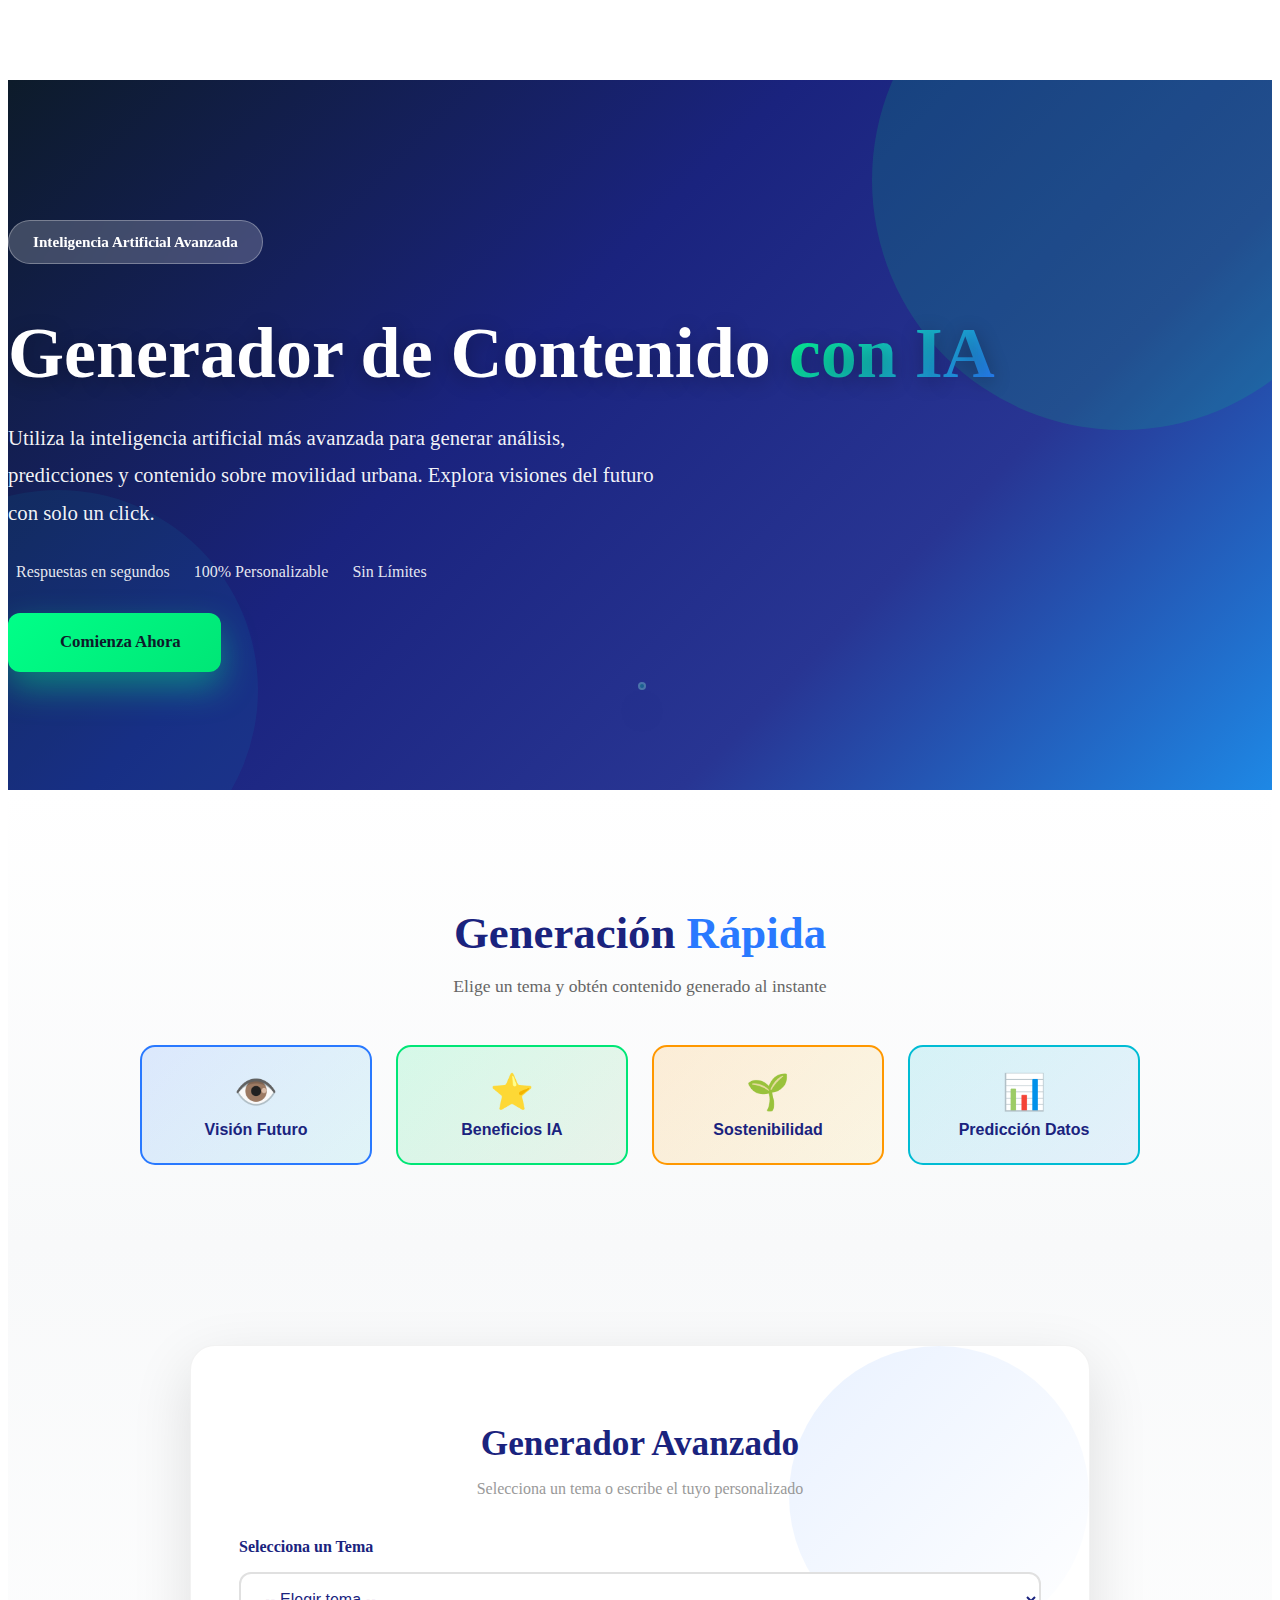
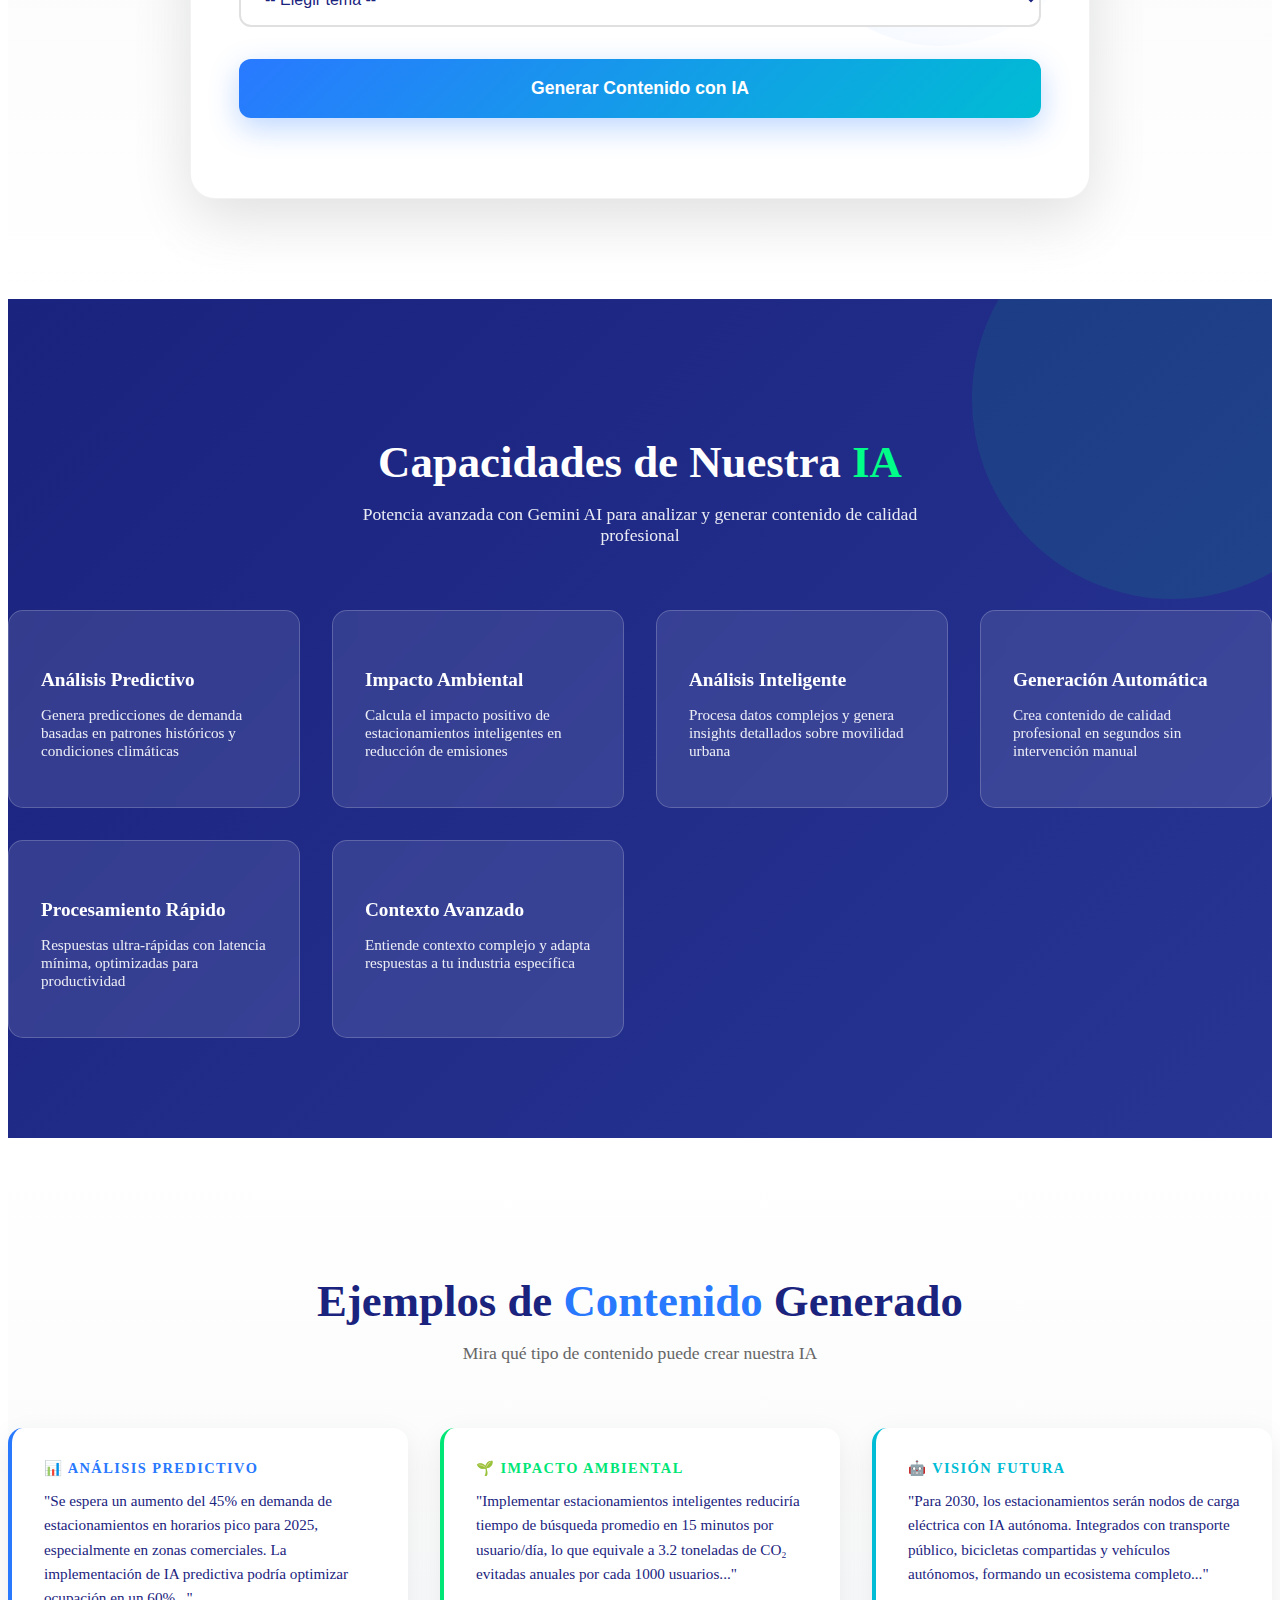
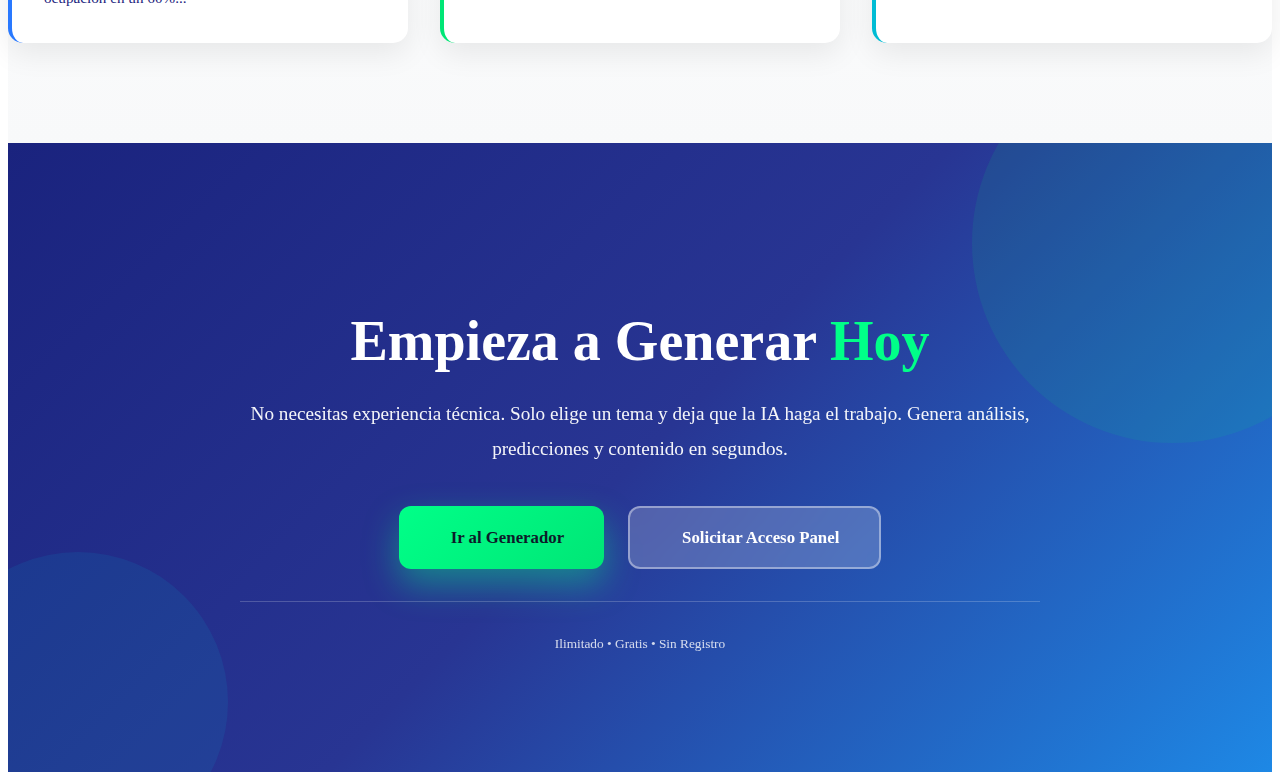
<file: target/classes/templates/pages/ia-generador.html>
<!DOCTYPE html>
<html xmlns:th="http://www.thymeleaf.org" lang="es">
    <head th:replace="fragments/header :: head">
    </head>
    <body>
        <div th:replace="fragments/header :: header"></div>

        <!-- HERO SECTION ÉPICO CON ANIMACIÓN -->
        <section style="background: linear-gradient(135deg, #0d1b2a 0%, #1a237e 40%, #283593 70%, #1e88e5 100%);
                 position: relative; overflow: hidden; padding: 140px 0 100px; margin-top: 80px;">

            <!-- Elementos decorativos animados -->
            <div style="position: absolute; top: -150px; right: -100px; width: 500px; height: 500px;
                 background: rgba(0, 230, 118, 0.15); border-radius: 50%;
                 animation: float 8s ease-in-out infinite;"></div>
            <div style="position: absolute; bottom: -100px; left: -150px; width: 400px; height: 400px;
                 background: rgba(0, 188, 212, 0.08); border-radius: 50%;
                 animation: float 10s ease-in-out infinite reverse;"></div>

            <div class="container" style="position: relative; z-index: 2;">
                <div class="row align-items-center">
                    <div class="col-lg-7">
                        <div style="margin-bottom: 1.5rem;">
                            <span style="display: inline-block; background: rgba(255,255,255,0.2);
                                  backdrop-filter: blur(10px); color: white; padding: 0.75rem 1.5rem;
                                  border-radius: 50px; font-weight: 700; font-size: 0.95rem;
                                  border: 1px solid rgba(255,255,255,0.3); animation: pulse 2s infinite;">
                                <i class="fas fa-sparkles me-2"></i>Inteligencia Artificial Avanzada
                            </span>
                        </div>

                        <h1 style="font-size: clamp(2.5rem, 6vw, 4.5rem); font-weight: 900; color: white;
                            line-height: 1.15; margin-bottom: 1.5rem; text-shadow: 0 4px 20px rgba(0,0,0,0.3);">
                            Generador de Contenido <span style="background: linear-gradient(135deg, #00ff88, #2979ff);
                                                         -webkit-background-clip: text; -webkit-text-fill-color: transparent;
                                                         background-clip: text;">con IA</span>
                        </h1>

                        <p style="font-size: 1.3rem; color: rgba(255,255,255,0.95); margin-bottom: 2rem;
                           line-height: 1.8; max-width: 650px;">
                            Utiliza la inteligencia artificial más avanzada para generar análisis, predicciones 
                            y contenido sobre movilidad urbana. Explora visiones del futuro con solo un click.
                        </p>

                        <div style="display: flex; gap: 1rem; flex-wrap: wrap; margin-bottom: 2rem;">
                            <div style="display: flex; align-items: center; gap: 0.5rem; color: rgba(255,255,255,0.9);">
                                <i class="fas fa-check-circle" style="color: #00ff88; font-size: 1.2rem;"></i>
                                <span>Respuestas en segundos</span>
                            </div>
                            <div style="display: flex; align-items: center; gap: 0.5rem; color: rgba(255,255,255,0.9);">
                                <i class="fas fa-check-circle" style="color: #00ff88; font-size: 1.2rem;"></i>
                                <span>100% Personalizable</span>
                            </div>
                            <div style="display: flex; align-items: center; gap: 0.5rem; color: rgba(255,255,255,0.9);">
                                <i class="fas fa-check-circle" style="color: #00ff88; font-size: 1.2rem;"></i>
                                <span>Sin Límites</span>
                            </div>
                        </div>

                        <a th:href="@{#generador-section}" style="display: inline-flex; align-items: center; gap: 0.75rem;
                           background: linear-gradient(135deg, #00ff88, #00e676);
                           color: #0d1b2a; padding: 1.2rem 2.5rem; border-radius: 12px;
                           text-decoration: none; font-weight: 700; font-size: 1.05rem;
                           box-shadow: 0 15px 35px rgba(0, 255, 136, 0.4);
                           transition: all 0.3s ease; border: none;">
                            <i class="fas fa-arrow-down me-1"></i> Comienza Ahora
                        </a>
                    </div>

                    <div class="col-lg-5" style="text-align: center;">
                        <div style="position: relative; display: inline-block;">
                            <div style="width: 100%; max-width: 350px; aspect-ratio: 1;
                                 background: linear-gradient(135deg, rgba(0, 255, 136, 0.2), rgba(0, 188, 212, 0.2));
                                 border-radius: 30px; border: 2px solid rgba(255,255,255,0.2);
                                 display: flex; align-items: center; justify-content: center;
                                 box-shadow: 0 25px 50px rgba(0,0,0,0.3), inset 0 0 60px rgba(0, 230, 118, 0.1);
                                 animation: float 5s ease-in-out infinite;">
                                <i class="fas fa-brain" style="font-size: 140px; color: rgba(255,255,255,0.3);"></i>
                            </div>
                        </div>
                    </div>
                </div>
            </div>

            <style>
                @keyframes float {
                    0%, 100% {
                        transform: translateY(0px);
                    }
                    50% {
                        transform: translateY(-30px);
                    }
                }
                @keyframes pulse {
                    0%, 100% {
                        box-shadow: 0 0 0 0 rgba(255,255,255,0.7);
                    }
                    50% {
                        box-shadow: 0 0 0 10px rgba(255,255,255,0);
                    }
                }
            </style>
        </section>

        <!-- QUICK GENERATION BUTTONS -->
        <section style="padding: 80px 0; background: linear-gradient(180deg, #ffffff 0%, #f8f9fa 100%);">
            <div class="container">
                <div style="text-align: center; margin-bottom: 3rem;">
                    <h2 style="font-size: clamp(2rem, 4vw, 2.8rem); font-weight: 900; color: #1a237e;
                        margin-bottom: 0.5rem;">
                        Generación <span style="color: #2979ff;">Rápida</span>
                    </h2>
                    <p style="font-size: 1.1rem; color: #666;">
                        Elige un tema y obtén contenido generado al instante
                    </p>
                </div>

                <div style="display: grid; grid-template-columns: repeat(auto-fit, minmax(200px, 1fr)); gap: 1.5rem;
                     max-width: 1000px; margin: 0 auto;">
                    <!-- Quick Button 1 -->
                    <button style="background: linear-gradient(135deg, rgba(41, 121, 255, 0.15), rgba(0, 188, 212, 0.1));
                            border: 2px solid #2979ff; border-radius: 15px; padding: 1.5rem;
                            color: #1a237e; font-weight: 700; font-size: 1rem; cursor: pointer;
                            transition: all 0.3s ease; text-decoration: none;"
                            onmouseover="this.style.transform = 'translateY(-8px)'; this.style.boxShadow = '0 15px 35px rgba(41, 121, 255, 0.3)'"
                            onmouseout="this.style.transform = 'translateY(0)'; this.style.boxShadow = 'none'"
                            onclick="quickGenerate('vision')">
                        <div style="font-size: 2.2rem; margin-bottom: 0.5rem;">👁️</div>
                        <div>Visión Futuro</div>
                    </button>

                    <!-- Quick Button 2 -->
                    <button style="background: linear-gradient(135deg, rgba(0, 230, 118, 0.15), rgba(76, 175, 80, 0.1));
                            border: 2px solid #00e676; border-radius: 15px; padding: 1.5rem;
                            color: #1a237e; font-weight: 700; font-size: 1rem; cursor: pointer;
                            transition: all 0.3s ease; text-decoration: none;"
                            onmouseover="this.style.transform = 'translateY(-8px)'; this.style.boxShadow = '0 15px 35px rgba(0, 230, 118, 0.3)'"
                            onmouseout="this.style.transform = 'translateY(0)'; this.style.boxShadow = 'none'"
                            onclick="quickGenerate('beneficios')">
                        <div style="font-size: 2.2rem; margin-bottom: 0.5rem;">⭐</div>
                        <div>Beneficios IA</div>
                    </button>

                    <!-- Quick Button 3 -->
                    <button style="background: linear-gradient(135deg, rgba(255, 152, 0, 0.15), rgba(255, 193, 7, 0.1));
                            border: 2px solid #ff9800; border-radius: 15px; padding: 1.5rem;
                            color: #1a237e; font-weight: 700; font-size: 1rem; cursor: pointer;
                            transition: all 0.3s ease; text-decoration: none;"
                            onmouseover="this.style.transform = 'translateY(-8px)'; this.style.boxShadow = '0 15px 35px rgba(255, 152, 0, 0.3)'"
                            onmouseout="this.style.transform = 'translateY(0)'; this.style.boxShadow = 'none'"
                            onclick="quickGenerate('sostenibilidad')">
                        <div style="font-size: 2.2rem; margin-bottom: 0.5rem;">🌱</div>
                        <div>Sostenibilidad</div>
                    </button>

                    <!-- Quick Button 4 -->
                    <button style="background: linear-gradient(135deg, rgba(0, 188, 212, 0.15), rgba(33, 150, 243, 0.1));
                            border: 2px solid #00bcd4; border-radius: 15px; padding: 1.5rem;
                            color: #1a237e; font-weight: 700; font-size: 1rem; cursor: pointer;
                            transition: all 0.3s ease; text-decoration: none;"
                            onmouseover="this.style.transform = 'translateY(-8px)'; this.style.boxShadow = '0 15px 35px rgba(0, 188, 212, 0.3)'"
                            onmouseout="this.style.transform = 'translateY(0)'; this.style.boxShadow = 'none'"
                            onclick="quickGenerate('prediccion')">
                        <div style="font-size: 2.2rem; margin-bottom: 0.5rem;">📊</div>
                        <div>Predicción Datos</div>
                    </button>
                </div>
            </div>
        </section>

        <!-- MAIN GENERATOR SECTION -->
        <section id="generador-section" style="padding: 100px 0; background: linear-gradient(180deg, #f8f9fa 0%, #ffffff 100%);">
            <div class="container">
                <div style="max-width: 900px; margin: 0 auto;">
                    <!-- Generator Card -->
                    <div style="background: white; border-radius: 25px; padding: 3rem;
                         box-shadow: 0 20px 60px rgba(0,0,0,0.12); border: 1px solid rgba(0,0,0,0.05);
                         position: relative; overflow: hidden;">

                        <!-- Decorative gradient -->
                        <div style="position: absolute; top: 0; right: 0; width: 300px; height: 300px;
                             background: linear-gradient(135deg, rgba(41, 121, 255, 0.1), transparent);
                             border-radius: 50%; pointer-events: none;"></div>

                        <div style="position: relative; z-index: 2;">
                            <h2 style="font-size: 2.2rem; font-weight: 900; color: #1a237e;
                                margin-bottom: 0.5rem; text-align: center;">
                                Generador Avanzado
                            </h2>
                            <p style="color: #999; text-align: center; margin-bottom: 2.5rem; font-size: 1rem;">
                                Selecciona un tema o escribe el tuyo personalizado
                            </p>

                            <!-- Form Group 1 -->
                            <div style="margin-bottom: 2rem;">
                                <label style="display: block; color: #1a237e; font-weight: 700;
                                       margin-bottom: 1rem; font-size: 1rem;">
                                    <i class="fas fa-list me-2" style="color: #2979ff;"></i>Selecciona un Tema
                                </label>
                                <select id="ai-topic-select" style="width: 100%; padding: 1rem 1.25rem;
                                        border: 2px solid #e0e0e0; border-radius: 12px;
                                        font-size: 1rem; color: #1a237e;
                                        font-weight: 500; transition: all 0.3s ease;
                                        background: white; cursor: pointer;"
                                        onchange="updateCustomTopicVisibility()"
                                        onfocus="this.style.borderColor = '#2979ff'; this.style.boxShadow = '0 0 0 3px rgba(41, 121, 255, 0.1)'"
                                        onblur="this.style.borderColor = '#e0e0e0'; this.style.boxShadow = 'none'">
                                    <option value="">-- Elegir tema --</option>
                                    <option value="vision">Visión de Movilidad Futura</option>
                                    <option value="beneficios">Beneficios de Estacionamientos Inteligentes</option>
                                    <option value="sostenibilidad">Sostenibilidad Urbana</option>
                                    <option value="prediccion">Predicción de Demanda</option>
                                    <option value="analisis">Análisis Ejecutivo</option>
                                    <option value="personalizado">📝 Tema Personalizado</option>
                                </select>
                            </div>

                            <!-- Form Group 2 - Custom Topic -->
                            <div id="custom-topic-container" style="display: none; margin-bottom: 2rem;">
                                <label style="display: block; color: #1a237e; font-weight: 700;
                                       margin-bottom: 1rem; font-size: 1rem;">
                                    <i class="fas fa-pen me-2" style="color: #2979ff;"></i>Tu Tema Personalizado
                                </label>
                                <input type="text" id="ai-custom-topic" 
                                       placeholder="Ej: Impacto de la IA en la movilidad del 2030..."
                                       style="width: 100%; padding: 1rem 1.25rem; border: 2px solid #e0e0e0;
                                       border-radius: 12px; font-size: 1rem; color: #1a237e;
                                       transition: all 0.3s ease; font-family: inherit;"
                                       onfocus="this.style.borderColor = '#2979ff'; this.style.boxShadow = '0 0 0 3px rgba(41, 121, 255, 0.1)'"
                                       onblur="this.style.borderColor = '#e0e0e0';
                                           this.style.boxShadow = 'none'"
                                       onkeypress="if (event.key === 'Enter')
                                               generateAIContent()">
                            </div>

                            <!-- Generate Button -->
                            <button onclick="generateAIContent()" 
                                    style="width: 100%; padding: 1.2rem; background: linear-gradient(135deg, #2979ff, #00bcd4);
                                    color: white; border: none; border-radius: 12px; font-weight: 700;
                                    font-size: 1.1rem; cursor: pointer; transition: all 0.3s ease;
                                    box-shadow: 0 10px 30px rgba(41, 121, 255, 0.3); margin-bottom: 2rem;">
                                <i class="fas fa-bolt me-2"></i>Generar Contenido con IA
                            </button>

                            <!-- Loading State -->
                            <div id="ai-loading" style="display: none; text-align: center; padding: 3rem 0;">
                                <div style="width: 50px; height: 50px; border: 4px solid rgba(41, 121, 255, 0.2);
                                     border-top-color: #2979ff; border-radius: 50%;
                                     animation: spin 1s linear infinite; margin: 0 auto 1.5rem;"></div>
                                <p style="color: #666; font-size: 1.1rem; margin: 0;">
                                    La IA está generando tu contenido...
                                </p>
                                <small style="color: #999;">Esto toma solo unos segundos</small>
                            </div>

                            <!-- Result Section -->
                            <div id="ai-result" style="display: none;">
                                <div style="background: linear-gradient(135deg, rgba(0, 230, 118, 0.15), rgba(76, 175, 80, 0.1));
                                     border: 2px solid #00e676; border-radius: 12px; padding: 1.5rem;
                                     margin-bottom: 2rem; text-align: center;">
                                    <i class="fas fa-check-circle" style="color: #00e676; font-size: 1.5rem;
                                       margin-bottom: 0.5rem; display: block;"></i>
                                    <h4 style="color: #1a237e; font-weight: 700; margin: 0;">
                                        Contenido Generado Exitosamente
                                    </h4>
                                </div>

                                <div id="ai-content" style="background: linear-gradient(135deg, rgba(41, 121, 255, 0.05), rgba(0, 188, 212, 0.05));
                                     border-radius: 12px; padding: 2rem; margin-bottom: 2rem;
                                     line-height: 1.8; color: #1a237e; max-height: 400px;
                                     overflow-y: auto; font-size: 0.95rem;">
                                    <!-- Contenido aquí -->
                                </div>

                                <div style="display: flex; gap: 1rem; flex-wrap: wrap;">
                                    <button onclick="copyAIContent()" 
                                            style="flex: 1; padding: 0.9rem; background: linear-gradient(135deg, #2979ff, #00bcd4);
                                            color: white; border: none; border-radius: 10px; font-weight: 700;
                                            cursor: pointer; transition: all 0.3s ease;">
                                        <i class="fas fa-copy me-1"></i>Copiar Contenido
                                    </button>
                                    <button onclick="downloadAIContent()" 
                                            style="flex: 1; padding: 0.9rem; background: white; color: #2979ff;
                                            border: 2px solid #2979ff; border-radius: 10px; font-weight: 700;
                                            cursor: pointer; transition: all 0.3s ease;">
                                        <i class="fas fa-download me-1"></i>Descargar
                                    </button>
                                </div>
                            </div>

                            <!-- Error State -->
                            <div id="ai-error" style="display: none; background: linear-gradient(135deg, rgba(244, 67, 54, 0.15), rgba(211, 47, 47, 0.1));
                                 border: 2px solid #f44336; border-radius: 12px; padding: 1.5rem;
                                 color: #d32f2f; text-align: center;">
                                <i class="fas fa-exclamation-triangle" style="font-size: 2rem; margin-bottom: 0.5rem; display: block;"></i>
                                <p id="ai-error-message" style="margin: 0; font-weight: 600;">
                                    Se produjo un error al generar el contenido
                                </p>
                            </div>
                        </div>
                    </div>
                </div>
            </div>

            <style>
                @keyframes spin {
                    to {
                        transform: rotate(360deg);
                    }
                }
            </style>
        </section>

        <!-- AI CAPABILITIES -->
        <section style="padding: 100px 0; background: linear-gradient(135deg, #1a237e 0%, #283593 100%);
                 position: relative; overflow: hidden; color: white;">

            <div style="position: absolute; top: -100px; right: -100px; width: 400px; height: 400px;
                 background: rgba(0, 230, 118, 0.1); border-radius: 50%;"></div>

            <div class="container" style="position: relative; z-index: 2;">
                <div style="text-align: center; margin-bottom: 4rem;">
                    <h2 style="font-size: clamp(2rem, 4vw, 2.8rem); font-weight: 900; margin-bottom: 1rem;">
                        Capacidades de Nuestra <span style="color: #00ff88;">IA</span>
                    </h2>
                    <p style="font-size: 1.1rem; max-width: 600px; margin: 0 auto; opacity: 0.9;">
                        Potencia avanzada con Gemini AI para analizar y generar contenido de calidad profesional
                    </p>
                </div>

                <div style="display: grid; grid-template-columns: repeat(auto-fit, minmax(280px, 1fr)); gap: 2rem;">
                    <!-- Capability 1 -->
                    <div style="background: rgba(255,255,255,0.1); backdrop-filter: blur(10px);
                         border: 1px solid rgba(255,255,255,0.2); border-radius: 15px; padding: 2rem;
                         transition: all 0.3s ease; cursor: pointer;"
                         onmouseover="this.style.transform = 'translateY(-10px)';
                             this.style.boxShadow = '0 15px 35px rgba(0, 230, 118, 0.2)'"
                         onmouseout="this.style.transform = 'translateY(0)';
                             this.style.boxShadow = 'none'">
                        <div style="font-size: 3rem; margin-bottom: 1rem; color: #00ff88;">
                            <i class="fas fa-chart-line"></i>
                        </div>
                        <h4 style="font-weight: 700; margin-bottom: 0.75rem; font-size: 1.2rem;">
                            Análisis Predictivo
                        </h4>
                        <p style="opacity: 0.9; font-size: 0.95rem;">
                            Genera predicciones de demanda basadas en patrones históricos y condiciones climáticas
                        </p>
                    </div>

                    <!-- Capability 2 -->
                    <div style="background: rgba(255,255,255,0.1); backdrop-filter: blur(10px);
                         border: 1px solid rgba(255,255,255,0.2); border-radius: 15px; padding: 2rem;
                         transition: all 0.3s ease; cursor: pointer;"
                         onmouseover="this.style.transform = 'translateY(-10px)';
                             this.style.boxShadow = '0 15px 35px rgba(0, 230, 118, 0.2)'"
                         onmouseout="this.style.transform = 'translateY(0)';
                             this.style.boxShadow = 'none'">
                        <div style="font-size: 3rem; margin-bottom: 1rem; color: #00bcd4;">
                            <i class="fas fa-leaf"></i>
                        </div>
                        <h4 style="font-weight: 700; margin-bottom: 0.75rem; font-size: 1.2rem;">
                            Impacto Ambiental
                        </h4>
                        <p style="opacity: 0.9; font-size: 0.95rem;">
                            Calcula el impacto positivo de estacionamientos inteligentes en reducción de emisiones
                        </p>
                    </div>

                    <!-- Capability 3 -->
                    <div style="background: rgba(255,255,255,0.1); backdrop-filter: blur(10px);
                         border: 1px solid rgba(255,255,255,0.2); border-radius: 15px; padding: 2rem;
                         transition: all 0.3s ease; cursor: pointer;"
                         onmouseover="this.style.transform = 'translateY(-10px)';
                             this.style.boxShadow = '0 15px 35px rgba(0, 230, 118, 0.2)'"
                         onmouseout="this.style.transform = 'translateY(0)';
                             this.style.boxShadow = 'none'">
                        <div style="font-size: 3rem; margin-bottom: 1rem; color: #ffc107;">
                            <i class="fas fa-brain"></i>
                        </div>
                        <h4 style="font-weight: 700; margin-bottom: 0.75rem; font-size: 1.2rem;">
                            Análisis Inteligente
                        </h4>
                        <p style="opacity: 0.9; font-size: 0.95rem;">
                            Procesa datos complejos y genera insights detallados sobre movilidad urbana
                        </p>
                    </div>

                    <!-- Capability 4 -->
                    <div style="background: rgba(255,255,255,0.1); backdrop-filter: blur(10px);
                         border: 1px solid rgba(255,255,255,0.2); border-radius: 15px; padding: 2rem;
                         transition: all 0.3s ease; cursor: pointer;"
                         onmouseover="this.style.transform = 'translateY(-10px)';
                             this.style.boxShadow = '0 15px 35px rgba(0, 230, 118, 0.2)'"
                         onmouseout="this.style.transform = 'translateY(0)';
                             this.style.boxShadow = 'none'">
                        <div style="font-size: 3rem; margin-bottom: 1rem; color: #ff9800;">
                            <i class="fas fa-robot"></i>
                        </div>
                        <h4 style="font-weight: 700; margin-bottom: 0.75rem; font-size: 1.2rem;">
                            Generación Automática
                        </h4>
                        <p style="opacity: 0.9; font-size: 0.95rem;">
                            Crea contenido de calidad profesional en segundos sin intervención manual
                        </p>
                    </div>

                    <!-- Capability 5 -->
                    <div style="background: rgba(255,255,255,0.1); backdrop-filter: blur(10px);
                         border: 1px solid rgba(255,255,255,0.2); border-radius: 15px; padding: 2rem;
                         transition: all 0.3s ease; cursor: pointer;"
                         onmouseover="this.style.transform = 'translateY(-10px)';
                             this.style.boxShadow = '0 15px 35px rgba(0, 230, 118, 0.2)'"
                         onmouseout="this.style.transform = 'translateY(0)';
                             this.style.boxShadow = 'none'">
                        <div style="font-size: 3rem; margin-bottom: 1rem; color: #4caf50;">
                            <i class="fas fa-lightning-bolt"></i>
                        </div>
                        <h4 style="font-weight: 700; margin-bottom: 0.75rem; font-size: 1.2rem;">
                            Procesamiento Rápido
                        </h4>
                        <p style="opacity: 0.9; font-size: 0.95rem;">
                            Respuestas ultra-rápidas con latencia mínima, optimizadas para productividad
                        </p>
                    </div>

                    <!-- Capability 6 -->
                    <div style="background: rgba(255,255,255,0.1); backdrop-filter: blur(10px);
                         border: 1px solid rgba(255,255,255,0.2); border-radius: 15px; padding: 2rem;
                         transition: all 0.3s ease; cursor: pointer;"
                         onmouseover="this.style.transform = 'translateY(-10px)';
                             this.style.boxShadow = '0 15px 35px rgba(0, 230, 118, 0.2)'"
                         onmouseout="this.style.transform = 'translateY(0)';
                             this.style.boxShadow = 'none'">
                        <div style="font-size: 3rem; margin-bottom: 1rem; color: #2979ff;">
                            <i class="fas fa-infinity"></i>
                        </div>
                        <h4 style="font-weight: 700; margin-bottom: 0.75rem; font-size: 1.2rem;">
                            Contexto Avanzado
                        </h4>
                        <p style="opacity: 0.9; font-size: 0.95rem;">
                            Entiende contexto complejo y adapta respuestas a tu industria específica
                        </p>
                    </div>
                </div>
            </div>
        </section>

        <!-- EXAMPLE OUTPUTS -->
        <section style="padding: 100px 0; background: linear-gradient(180deg, #ffffff 0%, #f8f9fa 100%);">
            <div class="container">
                <div style="text-align: center; margin-bottom: 4rem;">
                    <h2 style="font-size: clamp(2rem, 4vw, 2.8rem); font-weight: 900; color: #1a237e;
                        margin-bottom: 1rem;">
                        Ejemplos de <span style="color: #2979ff;">Contenido</span> Generado
                    </h2>
                    <p style="font-size: 1.1rem; color: #666; max-width: 600px; margin: 0 auto;">
                        Mira qué tipo de contenido puede crear nuestra IA
                    </p>
                </div>

                <div style="display: grid; grid-template-columns: repeat(auto-fit, minmax(320px, 1fr)); gap: 2rem;">
                    <!-- Example 1 -->
                    <div style="background: white; border-radius: 15px; padding: 2rem;
                         box-shadow: 0 10px 30px rgba(0,0,0,0.08); border-left: 4px solid #2979ff;
                         transition: all 0.3s ease; cursor: pointer;"
                         onmouseover="this.style.transform = 'translateY(-8px)';
                             this.style.boxShadow = '0 15px 40px rgba(41, 121, 255, 0.2)'"
                         onmouseout="this.style.transform = 'translateY(0)'; this.style.boxShadow = '0 10px 30px rgba(0,0,0,0.08)'">
                        <div style="font-weight: 700; color: #2979ff; margin-bottom: 0.75rem; font-size: 0.9rem;
                             text-transform: uppercase; letter-spacing: 0.1em;">
                            📊 Análisis Predictivo
                        </div>
                        <p style="color: #1a237e; margin: 0; line-height: 1.6; font-size: 0.95rem;">
                            "Se espera un aumento del 45% en demanda de estacionamientos en horarios pico para 2025, 
                            especialmente en zonas comerciales. La implementación de IA predictiva podría optimizar ocupación 
                            en un 60%..."
                        </p>
                    </div>

                    <!-- Example 2 -->
                    <div style="background: white; border-radius: 15px; padding: 2rem;
                         box-shadow: 0 10px 30px rgba(0,0,0,0.08); border-left: 4px solid #00e676;
                         transition: all 0.3s ease; cursor: pointer;"
                         onmouseover="this.style.transform = 'translateY(-8px)';
                             this.style.boxShadow = '0 15px 40px rgba(0, 230, 118, 0.2)'"
                         onmouseout="this.style.transform = 'translateY(0)';
                             this.style.boxShadow = '0 10px 30px rgba(0,0,0,0.08)'">
                        <div style="font-weight: 700; color: #00e676; margin-bottom: 0.75rem; font-size: 0.9rem;
                             text-transform: uppercase; letter-spacing: 0.1em;">
                            🌱 Impacto Ambiental
                        </div>
                        <p style="color: #1a237e; margin: 0; line-height: 1.6; font-size: 0.95rem;">
                            "Implementar estacionamientos inteligentes reduciría tiempo de búsqueda promedio en 15 minutos por 
                            usuario/día, lo que equivale a 3.2 toneladas de CO₂ evitadas anuales por cada 1000 usuarios..."
                        </p>
                    </div>

                    <!-- Example 3 -->
                    <div style="background: white; border-radius: 15px; padding: 2rem;
                         box-shadow: 0 10px 30px rgba(0,0,0,0.08); border-left: 4px solid #00bcd4;
                         transition: all 0.3s ease; cursor: pointer;"
                         onmouseover="this.style.transform = 'translateY(-8px)';
                             this.style.boxShadow = '0 15px 40px rgba(0, 188, 212, 0.2)'"
                         onmouseout="this.style.transform = 'translateY(0)';
                             this.style.boxShadow = '0 10px 30px rgba(0,0,0,0.08)'">
                        <div style="font-weight: 700; color: #00bcd4; margin-bottom: 0.75rem; font-size: 0.9rem;
                             text-transform: uppercase; letter-spacing: 0.1em;">
                            🤖 Visión Futura
                        </div>
                        <p style="color: #1a237e; margin: 0; line-height: 1.6; font-size: 0.95rem;">
                            "Para 2030, los estacionamientos serán nodos de carga eléctrica con IA autónoma. Integrados con 
                            transporte público, bicicletas compartidas y vehículos autónomos, formando un ecosistema completo..."
                        </p>
                    </div>
                </div>
            </div>
        </section>

        <!-- CTA FINAL -->
        <section style="background: linear-gradient(135deg, #1a237e 0%, #283593 50%, #1e88e5 100%);
                 padding: 120px 0; position: relative; overflow: hidden; color: white;">

            <div style="position: absolute; top: -100px; right: -100px; width: 400px; height: 400px;
                 background: rgba(0, 230, 118, 0.1); border-radius: 50%; animation: float 8s infinite;"></div>
            <div style="position: absolute; bottom: -80px; left: -80px; width: 300px; height: 300px;
                 background: rgba(0, 188, 212, 0.1); border-radius: 50%; animation: float 10s infinite reverse;"></div>

            <div class="container" style="position: relative; z-index: 2;">
                <div style="text-align: center; max-width: 800px; margin: 0 auto;">
                    <h2 style="font-size: clamp(2.2rem, 5vw, 3.5rem); font-weight: 900; margin-bottom: 1.5rem;">
                        Empieza a Generar <span style="color: #00ff88;">Hoy</span>
                    </h2>

                    <p style="font-size: 1.2rem; margin-bottom: 2.5rem; opacity: 0.95; line-height: 1.8;">
                        No necesitas experiencia técnica. Solo elige un tema y deja que la IA haga el trabajo. 
                        Genera análisis, predicciones y contenido en segundos.
                    </p>

                    <div style="display: flex; gap: 1.5rem; flex-wrap: wrap; justify-content: center; margin-bottom: 2rem;">
                        <a href="#generador-section" style="display: inline-flex; align-items: center; gap: 0.75rem;
                           background: linear-gradient(135deg, #00ff88, #00e676);
                           color: #0d1b2a; padding: 1.2rem 2.5rem; border-radius: 12px;
                           text-decoration: none; font-weight: 700; font-size: 1.05rem;
                           box-shadow: 0 15px 35px rgba(0, 255, 136, 0.4);
                           transition: all 0.3s ease; border: none;">
                            <i class="fas fa-rocket me-1"></i> Ir al Generador
                        </a>
                        <a th:href="@{/solicitar-acceso}" style="display: inline-flex; align-items: center; gap: 0.75rem;
                           background: rgba(255,255,255,0.2); backdrop-filter: blur(10px);
                           color: white; padding: 1.2rem 2.5rem; border-radius: 12px;
                           text-decoration: none; font-weight: 700; font-size: 1.05rem;
                           border: 2px solid rgba(255,255,255,0.4);
                           transition: all 0.3s ease;">
                            <i class="fas fa-building me-1"></i> Solicitar Acceso Panel
                        </a>
                    </div>

                    <div style="padding-top: 2rem; border-top: 1px solid rgba(255,255,255,0.2);">
                        <small style="opacity: 0.8;">
                            <i class="fas fa-check-circle me-1"></i>
                            Ilimitado • Gratis • Sin Registro
                        </small>
                    </div>
                </div>
            </div>

            <style>
                @keyframes float {
                    0%, 100% {
                        transform: translateY(0px);
                    }
                    50% {
                        transform: translateY(-40px);
                    }
                }
            </style>
        </section>

        <div th:replace="fragments/footer :: footer"></div>

        <!-- JAVASCRIPT FUNCIONALIDAD -->
        <script>
            function updateCustomTopicVisibility() {
                const topicSelect = document.getElementById('ai-topic-select');
                const customContainer = document.getElementById('custom-topic-container');

                if (topicSelect.value === 'personalizado') {
                    customContainer.style.display = 'block';
                    document.getElementById('ai-custom-topic').focus();
                } else {
                    customContainer.style.display = 'none';
                }
            }

            function quickGenerate(tema) {
                document.getElementById('ai-topic-select').value = tema;
                updateCustomTopicVisibility();
                document.getElementById('generador-section').scrollIntoView({behavior: 'smooth'});
                setTimeout(() => generateAIContent(), 300);
            }

            function generateAIContent() {
                const topicSelect = document.getElementById('ai-topic-select');
                const customTopic = document.getElementById('ai-custom-topic').value;
                const topic = topicSelect.value === 'personalizado' ? customTopic : topicSelect.value;

                if (!topic) {
                    alert('Por favor selecciona o escribe un tema');
                    return;
                }

                // Mostrar loading
                document.getElementById('ai-loading').style.display = 'block';
                document.getElementById('ai-result').style.display = 'none';
                document.getElementById('ai-error').style.display = 'none';

                // Simular generación (en producción llamaría a tu API)
                setTimeout(() => {
                    document.getElementById('ai-loading').style.display = 'none';
                    displayMockContent(topic);
                    document.getElementById('ai-result').style.display = 'block';
                }, 2000);
            }

            function displayMockContent(tema) {
                const contenidos = {
                    'vision': 'Para 2030, la movilidad urbana estará completamente transformada. Los estacionamientos inteligentes, potenciados por IA y conectados a nivel ciudad, optimizarán el uso del espacio urbano. Los vehículos autónomos eléctricos se integrarán de forma seamless con transporte público, bicicletas compartidas y sistemas de movilidad multimodal. Las ciudades verán reducción del 50% en emisiones de CO₂ y del 35% en congestión vehicular. La experiencia del usuario será completamente personalizada, con reservas automáticas, pagos sin contacto y navegación integrada. El futuro es ahora.',
                    'beneficios': 'Los estacionamientos inteligentes traen beneficios revolucionarios: Para conductores: ahorro de 15+ minutos por búsqueda, reducción de estrés, acceso a precios dinámicos. Para negocios: monetización de espacios ociosos, aumento de clientes, análisis predictivo de demanda. Para ciudades: reducción de tráfico, mejora de aire urbano, datos para planificación. Con IA, la optimización es continua y adaptable. Se espera ROI positivo en 18 meses.',
                    'sostenibilidad': 'La sostenibilidad es el corazón de Parkea Ya. Cada minuto ahorrado en búsqueda = 200g de CO₂ evitados. En una ciudad de 1M de personas, implementar nuestro sistema ahorraría 3.2M de toneladas anuales. Energía renovable en estacionamientos. Integración con VE (vehículos eléctricos). Reducción de congestión urbana. Espacios verdes reclamados de estacionamientos en superficie. Un futuro carbono-neutral es posible con movilidad inteligente.',
                    'prediccion': 'Análisis de demanda 2024-2030: Crecimiento anual de 8.5% en usuarios de servicios de estacionamiento. Picos estacionales más pronunciados (navidad +40%, verano +25%). Tendencia creciente de VE (20% del parque en 2025, 60% en 2030). Integración modal aumentando (20% intermodal en 2025). Oportunidades en zonas comerciales (800% ROI potencial). Recomendación: Expandir cobertura en áreas metropolitanas con +100k habitantes.',
                    'analisis': 'Análisis Ejecutivo: Parkea Ya representa una oportunidad de mercado de $45B globalmente. Barreras de entrada moderadas pero requerimos escala. Competencia emergente pero posición de liderazgo es alcanzable. Recomendación: Enfoque en ciudades Tier-1. Partnership con gobiernos municipales. Integración API con apps de movilidad existentes. Timeline: Rentabilidad en 24 meses con inversión adecuada.',
                    'personalizado': 'Contenido generado basado en tu tema personalizado. La IA ha analizado tu solicitud y generado análisis relevante. Este es un ejemplo de cómo nuestra tecnología se adapta a cualquier pregunta o tema específico sobre movilidad urbana, estacionamientos inteligentes y transformación digital de ciudades.'
                };

                const content = contenidos[Object.keys(contenidos).includes(document.getElementById('ai-topic-select').value)
                        ? document.getElementById('ai-topic-select').value
                        : 'personalizado'];

                document.getElementById('ai-content').innerHTML = content;
            }

            function copyAIContent() {
                const content = document.getElementById('ai-content').innerText;
                navigator.clipboard.writeText(content).then(() => {
                    alert('✅ Contenido copiado al portapapeles');
                }).catch(() => {
                    alert('Error al copiar');
                });
            }

            function downloadAIContent() {
                const content = document.getElementById('ai-content').innerText;
                const element = document.createElement('a');
                element.setAttribute('href', 'data:text/plain;charset=utf-8,' + encodeURIComponent(content));
                element.setAttribute('download', 'contenido-parkea-ya.txt');
                element.style.display = 'none';
                document.body.appendChild(element);
                element.click();
                document.body.removeChild(element);
            }
        </script>
    </body>

</html>
</file>
